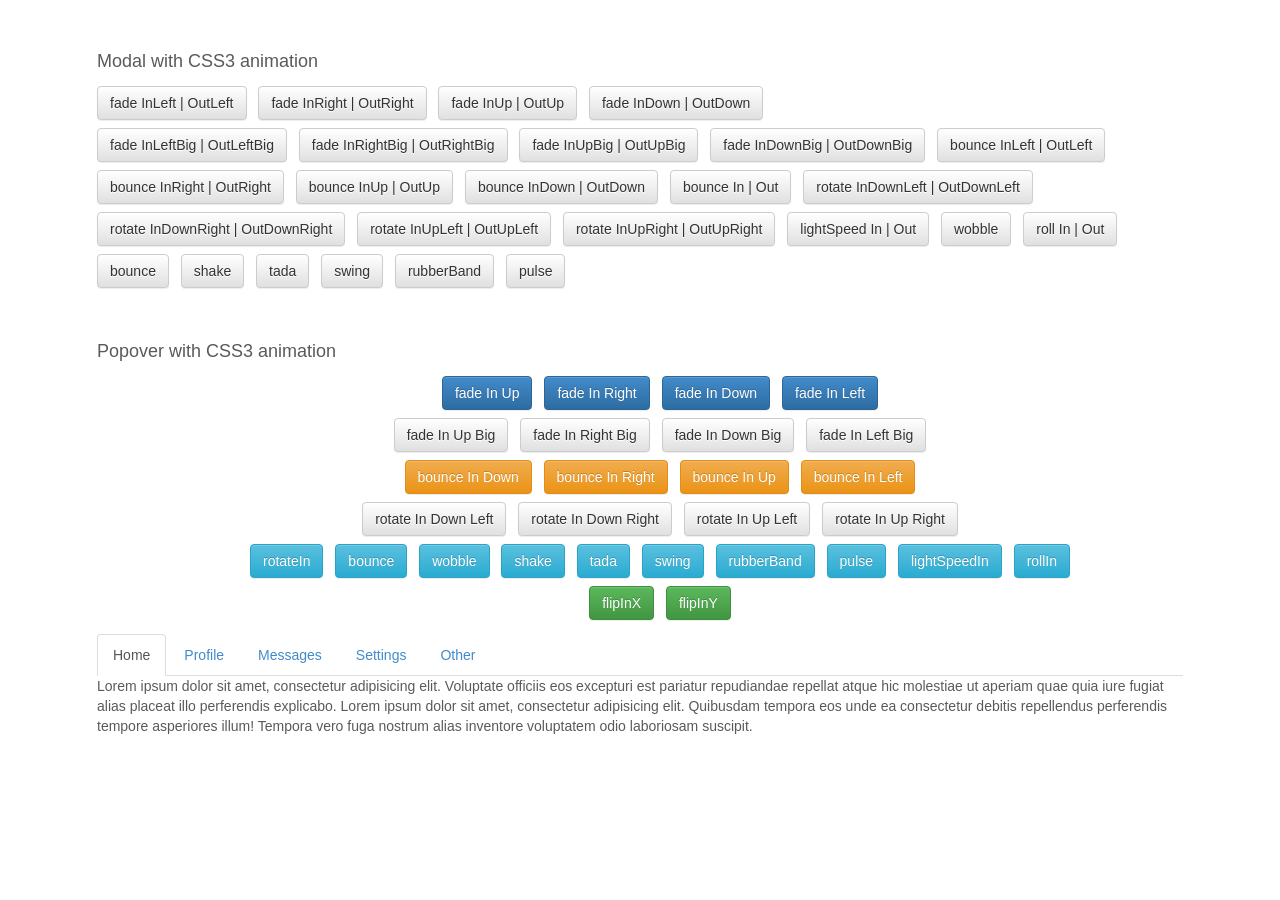
<file: Bootstrap animation/index.html>
<!DOCTYPE html>
<html lang="en">
<head>
    <meta charset="UTF-8">
    <title>Title</title>
    <link rel="stylesheet" href="css/bootstrap-3.1.1.css">
    <link rel="stylesheet" href="css/bootstrap-theme-3.1.1.css">
    <link rel="stylesheet" href="css/animate.css">
    <link rel="stylesheet" href="css/style.css">
</head>

<body>

<div class="container">

    <!-- The modal examples -->
    <div class="modExample">
        <h4>Modal with CSS3 animation</h4>
        <a href="#myModal1" role="button" data-target="#myModal1" class="btn btn-default" data-toggle="modal">fade InLeft | OutLeft</a>
        <div id="myModal1" class="modal" data-easein="fadeInLeft" data-easeout="fadeOutLeft" tabindex="-1" role="dialog" aria-labelledby="myModalLabel" aria-hidden="false">
            <div class="modal-dialog">
                <div class="modal-content">
                    <div class="modal-header">
                        <button type="button" class="close" data-dismiss="modal" aria-hidden="true">×</button>
                        <h4 class="modal-title" id="myModalLabel">Modal header 1</h4>
                    </div>
                    <div class="modal-body">
                        <p>One fine body…</p>
                    </div>
                    <div class="modal-footer">
                        <button class="btn btn-default" data-dismiss="modal" aria-hidden="true">Close</button>
                        <button class="btn btn-primary">Save changes</button>
                    </div>
                </div>
            </div>
        </div>

        <a href="#myModal2" role="button" class="btn btn-default" data-toggle="modal">fade InRight | OutRight</a>
        <div id="myModal2" class="modal" data-easein="fadeInRight" data-easeout="fadeOutRight" tabindex="-1" role="dialog" aria-labelledby="myModalLabel" aria-hidden="true">
            <div class="modal-dialog">
                <div class="modal-content">
                    <div class="modal-header">
                        <button type="button" class="close" data-dismiss="modal" aria-hidden="true">×</button>
                        <h4 class="modal-title">Modal header 2</h4>
                    </div>
                    <div class="modal-body">
                        <p>One fine body…</p>
                    </div>
                    <div class="modal-footer">
                        <button class="btn btn-default" data-dismiss="modal" aria-hidden="true">Close</button>
                        <button class="btn btn-primary">Save changes</button>
                    </div>
                </div>
            </div>
        </div>

        <a href="#myModal3" role="button" class="btn btn-default" data-toggle="modal">fade InUp | OutUp</a>
        <div id="myModal3" class="modal" data-easein="fadeInUp" data-easeout="fadeOutUp" tabindex="-1" role="dialog" aria-labelledby="myModalLabel" aria-hidden="true">
            <div class="modal-dialog">
                <div class="modal-content">
                    <div class="modal-header">
                        <button type="button" class="close" data-dismiss="modal" aria-hidden="true">×</button>
                        <h4 class="modal-title">Modal header</h4>
                    </div>
                    <div class="modal-body">
                        <p>One fine body…</p>
                    </div>
                    <div class="modal-footer">
                        <button class="btn btn-default" data-dismiss="modal" aria-hidden="true">Close</button>
                    </div>
                </div>
            </div>
        </div>

        <a href="#myModal4" role="button" class="btn btn-default" data-toggle="modal">fade InDown | OutDown</a>
        <div id="myModal4" class="modal" data-easein="fadeInDown" data-easeout="fadeOutDown" tabindex="-1" role="dialog" aria-labelledby="myModalLabel" aria-hidden="true">
            <div class="modal-dialog">
                <div class="modal-content">
                    <div class="modal-header">
                        <button type="button" class="close" data-dismiss="modal" aria-hidden="true">×</button>
                        <h4 class="modal-title">Modal header</h4>
                    </div>
                    <div class="modal-body">
                        <p>One fine body…</p>
                    </div>
                    <div class="modal-footer">
                        <button class="btn btn-default" data-dismiss="modal" aria-hidden="true">Close</button>
                    </div>
                </div>
            </div>
        </div>

        <br>

        <a href="#myModal5" role="button" class="btn btn-default" data-toggle="modal">fade InLeftBig | OutLeftBig</a>
        <div id="myModal5" class="modal" data-easein="fadeInLeftBig" data-easeout="fadeOutLeftBig" tabindex="-1" role="dialog" aria-labelledby="myModalLabel" aria-hidden="true">
            <div class="modal-dialog">
                <div class="modal-content">
                    <div class="modal-header">
                        <button type="button" class="close" data-dismiss="modal" aria-hidden="true">×</button>
                        <h4 class="modal-title">Modal header 1</h4>
                    </div>
                    <div class="modal-body">
                        <p>One fine body…</p>
                    </div>
                    <div class="modal-footer">
                        <button class="btn btn-default" data-dismiss="modal" aria-hidden="true">Close</button>
                        <button class="btn btn-primary">Save changes</button>
                    </div>
                </div>
            </div>
        </div>

        <a href="#myModal6" role="button" class="btn btn-default" data-toggle="modal">fade InRightBig | OutRightBig</a>
        <div id="myModal6" class="modal" data-easein="fadeInRightBig" data-easeout="fadeOutRightBig" tabindex="-1" role="dialog" aria-labelledby="myModalLabel" aria-hidden="true">
            <div class="modal-dialog">
                <div class="modal-content">
                    <div class="modal-header">
                        <button type="button" class="close" data-dismiss="modal" aria-hidden="true">×</button>
                        <h4 class="modal-title">Modal header 2</h4>
                    </div>
                    <div class="modal-body">
                        <p>One fine body…</p>
                    </div>
                    <div class="modal-footer">
                        <button class="btn btn-default" data-dismiss="modal" aria-hidden="true">Close</button>
                        <button class="btn btn-primary">Save changes</button>
                    </div>
                </div>
            </div>
        </div>

        <a href="#myModal7" role="button" class="btn btn-default" data-toggle="modal">fade InUpBig | OutUpBig</a>
        <div id="myModal7" class="modal" data-easein="fadeInUpBig" data-easeout="fadeOutUpBig" tabindex="-1" role="dialog" aria-labelledby="myModalLabel" aria-hidden="true">
            <div class="modal-dialog">
                <div class="modal-content">
                    <div class="modal-header">
                        <button type="button" class="close" data-dismiss="modal" aria-hidden="true">×</button>
                        <h4 class="modal-title">Modal header</h4>
                    </div>
                    <div class="modal-body">
                        <p>One fine body…</p>
                    </div>
                    <div class="modal-footer">
                        <button class="btn btn-default" data-dismiss="modal" aria-hidden="true">Close</button>
                    </div>
                </div>
            </div>
        </div>

        <a href="#myModal8" role="button" class="btn btn-default" data-toggle="modal">fade InDownBig | OutDownBig</a>
        <div id="myModal8" class="modal" data-easein="fadeInDownBig" data-easeout="fadeOutDownBig" tabindex="-1" role="dialog" aria-labelledby="myModalLabel" aria-hidden="true">
            <div class="modal-dialog">
                <div class="modal-content">
                    <div class="modal-header">
                        <button type="button" class="close" data-dismiss="modal" aria-hidden="true">×</button>
                        <h4 class="modal-title">Modal header</h4>
                    </div>
                    <div class="modal-body">
                        <p>One fine body…</p>
                    </div>
                    <div class="modal-footer">
                        <button class="btn btn-default" data-dismiss="modal" aria-hidden="true">Close</button>
                    </div>
                </div>
            </div>
        </div>

        <a href="#myModal9" role="button" class="btn btn-default" data-toggle="modal">bounce InLeft | OutLeft</a>
        <div id="myModal9" class="modal" data-easein="bounceInLeft" data-easeout="fadeOutLeftBig" tabindex="-1" role="dialog" aria-labelledby="myModalLabel" aria-hidden="true">
            <div class="modal-dialog">
                <div class="modal-content">
                    <div class="modal-header">
                        <button type="button" class="close" data-dismiss="modal" aria-hidden="true">×</button>
                        <h4 class="modal-title">Modal header 1</h4>
                    </div>
                    <div class="modal-body">
                        <p>One fine body…</p>
                    </div>
                    <div class="modal-footer">
                        <button class="btn btn-default" data-dismiss="modal" aria-hidden="true">Close</button>
                        <button class="btn btn-primary">Save changes</button>
                    </div>
                </div>
            </div>
        </div>

        <a href="#myModal10" role="button" class="btn btn-default" data-toggle="modal">bounce InRight | OutRight</a>
        <div id="myModal10" class="modal" data-easein="bounceInRight" data-easeout="bounceOutRight" tabindex="-1" role="dialog" aria-labelledby="myModalLabel" aria-hidden="true">
            <div class="modal-dialog">
                <div class="modal-content">
                    <div class="modal-header">
                        <button type="button" class="close" data-dismiss="modal" aria-hidden="true">×</button>
                        <h4 class="modal-title">Modal header 2</h4>
                    </div>
                    <div class="modal-body">
                        <p>One fine body…</p>
                    </div>
                    <div class="modal-footer">
                        <button class="btn btn-default" data-dismiss="modal" aria-hidden="true">Close</button>
                        <button class="btn btn-primary">Save changes</button>
                    </div>
                </div>
            </div>
        </div>

        <a href="#myModal11" role="button" class="btn btn-default" data-toggle="modal">bounce InUp | OutUp</a>
        <div id="myModal11" class="modal" data-easein="bounceInUp" data-easeout="bounceOutUp" tabindex="-1" role="dialog" aria-labelledby="myModalLabel" aria-hidden="true">
            <div class="modal-dialog">
                <div class="modal-content">
                    <div class="modal-header">
                        <button type="button" class="close" data-dismiss="modal" aria-hidden="true">×</button>
                        <h4 class="modal-title">Modal header</h4>
                    </div>
                    <div class="modal-body">
                        <p>One fine body…</p>
                    </div>
                    <div class="modal-footer">
                        <button class="btn btn-default" data-dismiss="modal" aria-hidden="true">Close</button>
                    </div>
                </div>
            </div>
        </div>

        <a href="#myModal12" role="button" class="btn btn-default" data-toggle="modal">bounce InDown | OutDown</a>
        <div id="myModal12" class="modal" data-easein="bounceInDown" data-easeout="bounceOutDown" tabindex="-1" role="dialog" aria-labelledby="myModalLabel" aria-hidden="true">
            <div class="modal-dialog">
                <div class="modal-content">
                    <div class="modal-header">
                        <button type="button" class="close" data-dismiss="modal" aria-hidden="true">×</button>
                        <h4 class="modal-title">Modal header</h4>
                    </div>
                    <div class="modal-body">
                        <p>One fine body…</p>
                    </div>
                    <div class="modal-footer">
                        <button class="btn btn-default" data-dismiss="modal" aria-hidden="true">Close</button>
                    </div>
                </div>
            </div>
        </div>

        <a href="#myModal13" role="button" class="btn btn-default" data-toggle="modal">bounce In | Out</a>
        <div id="myModal13" class="modal" data-easein="bounceIn" data-easeout="bounceOut" tabindex="-1" role="dialog" aria-labelledby="myModalLabel" aria-hidden="true">
            <div class="modal-dialog">
                <div class="modal-content">
                    <div class="modal-header">
                        <button type="button" class="close" data-dismiss="modal" aria-hidden="true">×</button>
                        <h4 class="modal-title">Modal header</h4>
                    </div>
                    <div class="modal-body">
                        <p>One fine body…</p>
                    </div>
                    <div class="modal-footer">
                        <button class="btn btn-default" data-dismiss="modal" aria-hidden="true">Close</button>
                    </div>
                </div>
            </div>
        </div>

        <a href="#myModal15" role="button" class="btn btn-default" data-toggle="modal">rotate InDownLeft | OutDownLeft</a>
        <div id="myModal15" class="modal" data-easein="rotateInDownLeft" data-easeout="rotateOutDownLeft" tabindex="-1" role="dialog" aria-labelledby="myModalLabel" aria-hidden="true">
            <div class="modal-dialog">
                <div class="modal-content">
                    <div class="modal-header">
                        <button type="button" class="close" data-dismiss="modal" aria-hidden="true">×</button>
                        <h4 class="modal-title">Modal header 1</h4>
                    </div>
                    <div class="modal-body">
                        <p>One fine body…</p>
                    </div>
                    <div class="modal-footer">
                        <button class="btn btn-default" data-dismiss="modal" aria-hidden="true">Close</button>
                        <button class="btn btn-primary">Save changes</button>
                    </div>
                </div>
            </div>
        </div>

        <a href="#myModal16" role="button" class="btn btn-default" data-toggle="modal">rotate InDownRight | OutDownRight</a>
        <div id="myModal16" class="modal" data-easein="rotateInDownRight" data-easeout="rotateOutDownRight" tabindex="-1" role="dialog" aria-labelledby="myModalLabel" aria-hidden="true">
            <div class="modal-dialog">
                <div class="modal-content">
                    <div class="modal-header">
                        <button type="button" class="close" data-dismiss="modal" aria-hidden="true">×</button>
                        <h4 class="modal-title">Modal header 2</h4>
                    </div>
                    <div class="modal-body">
                        <p>One fine body…</p>
                    </div>
                    <div class="modal-footer">
                        <button class="btn btn-default" data-dismiss="modal" aria-hidden="true">Close</button>
                        <button class="btn btn-primary">Save changes</button>
                    </div>
                </div>
            </div>
        </div>

        <a href="#myModal17" role="button" class="btn btn-default" data-toggle="modal">rotate InUpLeft | OutUpLeft</a>
        <div id="myModal17" class="modal" data-easein="rotateInUpLeft" data-easeout="rotateOutUpLeft" tabindex="-1" role="dialog" aria-labelledby="myModalLabel" aria-hidden="true">
            <div class="modal-dialog">
                <div class="modal-content">
                    <div class="modal-header">
                        <button type="button" class="close" data-dismiss="modal" aria-hidden="true">×</button>
                        <h4 class="modal-title">Modal header</h4>
                    </div>
                    <div class="modal-body">
                        <p>One fine body…</p>
                    </div>
                    <div class="modal-footer">
                        <button class="btn btn-default" data-dismiss="modal" aria-hidden="true">Close</button>
                    </div>
                </div>
            </div>
        </div>

        <a href="#myModal18" role="button" class="btn btn-default" data-toggle="modal">rotate InUpRight | OutUpRight</a>
        <div id="myModal18" class="modal" data-easein="rotateInUpRight" data-easeout="rotateOutUpRight" tabindex="-1" role="dialog" aria-labelledby="myModalLabel" aria-hidden="true">
            <div class="modal-dialog">
                <div class="modal-content">
                    <div class="modal-header">
                        <button type="button" class="close" data-dismiss="modal" aria-hidden="true">×</button>
                        <h4 class="modal-title">Modal header</h4>
                    </div>
                    <div class="modal-body">
                        <p>One fine body…</p>
                    </div>
                    <div class="modal-footer">
                        <button class="btn btn-default" data-dismiss="modal" aria-hidden="true">Close</button>
                    </div>
                </div>
            </div>
        </div>

        <a href="#myModal14" role="button" class="btn btn-default" data-toggle="modal">lightSpeed In | Out</a>
        <div id="myModal14" class="modal" data-easein="lightSpeedIn" data-easeout="lightSpeedOut" tabindex="-1" role="dialog" aria-labelledby="myModalLabel" aria-hidden="true">
            <div class="modal-dialog">
                <div class="modal-content">
                    <div class="modal-header">
                        <button type="button" class="close" data-dismiss="modal" aria-hidden="true">×</button>
                        <h4 class="modal-title">Modal header</h4>
                    </div>
                    <div class="modal-body">
                        <p>One fine body…</p>
                    </div>
                    <div class="modal-footer">
                        <button class="btn btn-default" data-dismiss="modal" aria-hidden="true">Close</button>
                    </div>
                </div>
            </div>
        </div>

        <a href="#myModal19" role="button" class="btn btn-default" data-toggle="modal">wobble</a>
        <div id="myModal19" class="modal" data-easein="wobble" data-easeout="lightSpeedOut" tabindex="-1" role="dialog" aria-labelledby="myModalLabel" aria-hidden="true">
            <div class="modal-dialog">
                <div class="modal-content">
                    <div class="modal-header">
                        <button type="button" class="close" data-dismiss="modal" aria-hidden="true">×</button>
                        <h4 class="modal-title">Modal header</h4>
                    </div>
                    <div class="modal-body">
                        <p>One fine body…</p>
                    </div>
                    <div class="modal-footer">
                        <button class="btn btn-default" data-dismiss="modal" aria-hidden="true">Close</button>
                    </div>
                </div>
            </div>
        </div>

        <a href="#myModal20" role="button" class="btn btn-default" data-toggle="modal">roll In | Out</a>
        <div id="myModal20" class="modal" data-easein="rollIn" data-easeout="rollOut" tabindex="-1" role="dialog" aria-labelledby="myModalLabel" aria-hidden="true">
            <div class="modal-dialog">
                <div class="modal-content">
                    <div class="modal-header">
                        <button type="button" class="close" data-dismiss="modal" aria-hidden="true">×</button>
                        <h4 class="modal-title">Modal header</h4>
                    </div>
                    <div class="modal-body">
                        <p>One fine body…</p>
                    </div>
                    <div class="modal-footer">
                        <button class="btn btn-default" data-dismiss="modal" aria-hidden="true">Close</button>
                    </div>
                </div>
            </div>
        </div>

        <a href="#myModal21" role="button" class="btn btn-default" data-toggle="modal">bounce</a>
        <div id="myModal21" class="modal" data-easein="bounce" data-easeout="rollOut" tabindex="-1" role="dialog" aria-labelledby="myModalLabel" aria-hidden="true">
            <div class="modal-dialog">
                <div class="modal-content">
                    <div class="modal-header">
                        <button type="button" class="close" data-dismiss="modal" aria-hidden="true">×</button>
                        <h4 class="modal-title">Modal header</h4>
                    </div>
                    <div class="modal-body">
                        <p>One fine body…</p>
                    </div>
                    <div class="modal-footer">
                        <button class="btn btn-default" data-dismiss="modal" aria-hidden="true">Close</button>
                    </div>
                </div>
            </div>
        </div>

        <a href="#myModal22" role="button" class="btn btn-default" data-toggle="modal">shake</a>
        <div id="myModal22" class="modal" data-easein="shake" data-easeout="rollOut" tabindex="-1" role="dialog" aria-labelledby="myModalLabel" aria-hidden="true">
            <div class="modal-dialog">
                <div class="modal-content">
                    <div class="modal-header">
                        <button type="button" class="close" data-dismiss="modal" aria-hidden="true">×</button>
                        <h4 class="modal-title">Modal header</h4>
                    </div>
                    <div class="modal-body">
                        <p>One fine body…</p>
                    </div>
                    <div class="modal-footer">
                        <button class="btn btn-default" data-dismiss="modal" aria-hidden="true">Close</button>
                    </div>
                </div>
            </div>
        </div>

        <a href="#myModal23" role="button" class="btn btn-default" data-toggle="modal">tada</a>
        <div id="myModal23" class="modal" data-easein="tada" data-easeout="rollOut" tabindex="-1" role="dialog" aria-labelledby="myModalLabel" aria-hidden="true">
            <div class="modal-dialog">
                <div class="modal-content">
                    <div class="modal-header">
                        <button type="button" class="close" data-dismiss="modal" aria-hidden="true">×</button>
                        <h4 class="modal-title">Modal header</h4>
                    </div>
                    <div class="modal-body">
                        <p>One fine body…</p>
                    </div>
                    <div class="modal-footer">
                        <button class="btn btn-default" data-dismiss="modal" aria-hidden="true">Close</button>
                    </div>
                </div>
            </div>
        </div>

        <a href="#myModal24" role="button" class="btn btn-default" data-toggle="modal">swing</a>
        <div id="myModal24" class="modal" data-easein="swing" data-easeout="rollOut" tabindex="-1" role="dialog" aria-labelledby="myModalLabel" aria-hidden="true">
            <div class="modal-dialog">
                <div class="modal-content">
                    <div class="modal-header">
                        <button type="button" class="close" data-dismiss="modal" aria-hidden="true">×</button>
                        <h4 class="modal-title">Modal header</h4>
                    </div>
                    <div class="modal-body">
                        <p>One fine body…</p>
                    </div>
                    <div class="modal-footer">
                        <button class="btn btn-default" data-dismiss="modal" aria-hidden="true">Close</button>
                    </div>
                </div>
            </div>
        </div>

        <a href="#myModal25" role="button" class="btn btn-default" data-toggle="modal">rubberBand</a>
        <div id="myModal25" class="modal" data-easein="rubberBand" data-easeout="rollOut" tabindex="-1" role="dialog" aria-labelledby="myModalLabel" aria-hidden="true">
            <div class="modal-dialog">
                <div class="modal-content">
                    <div class="modal-header">
                        <button type="button" class="close" data-dismiss="modal" aria-hidden="true">×</button>
                        <h4 class="modal-title">Modal header</h4>
                    </div>
                    <div class="modal-body">
                        <p>One fine body…</p>
                    </div>
                    <div class="modal-footer">
                        <button class="btn btn-default" data-dismiss="modal" aria-hidden="true">Close</button>
                    </div>
                </div>
            </div>
        </div>

        <a href="#myModal26" role="button" class="btn btn-default" data-toggle="modal">pulse</a>
        <div id="myModal26" class="modal" data-easein="pulse" data-easeout="rollOut" tabindex="-1" role="dialog" aria-labelledby="myModalLabel" aria-hidden="true">
            <div class="modal-dialog">
                <div class="modal-content">
                    <div class="modal-header">
                        <button type="button" class="close" data-dismiss="modal" aria-hidden="true">×</button>
                        <h4 class="modal-title">Modal header</h4>
                    </div>
                    <div class="modal-body">
                        <p>One fine body…</p>
                    </div>
                    <div class="modal-footer">
                        <button class="btn btn-default" data-dismiss="modal" aria-hidden="true">Close</button>
                    </div>
                </div>
            </div>
        </div>

    </div>  <!-- end of modExample -->

    <br>
    <br>


    <!-- The popover examples -->
    <h4>Popover with CSS3 animation</h4>
    <div>
        <ul class="popover-example">
            <li>
                <a data-original-title="Popover on top" data-animation="false" data-easein="fadeInUp" href="#" class="btn btn-primary" rel="popover" data-placement="top" data-content="Vivamus sagittis lacus vel augue laoreet rutrum faucibus.">fade In Up</a>
            </li>
            <li><a data-original-title="Popover on right" data-animation="false" data-easein="fadeInRight" href="#" class="btn btn-primary" rel="popover" data-placement="right" data-content="Vivamus sagittis lacus vel augue laoreet rutrum faucibus.">fade In Right</a></li>
            <li><a data-original-title="Popover on bottom" data-animation="false" data-easein="fadeInDown" href="#" class="btn btn-primary" rel="popover" data-placement="bottom" data-content="Vivamus sagittis lacus vel augue laoreet rutrum faucibus.">fade In Down</a></li>
            <li><a data-original-title="Popover on left" data-animation="false" href="#" data-easein="fadeInLeft" class="btn btn-primary" rel="popover" data-placement="left" data-content="Vivamus sagittis lacus vel augue laoreet rutrum faucibus.">fade In Left</a></li>
            <br>
            <li><a data-original-title="Popover on bottom" data-animation="false" data-easein="fadeInUpBig" href="#" class="btn btn-default" rel="popover" data-placement="bottom" data-content="Vivamus sagittis lacus vel augue laoreet rutrum faucibus.">fade In Up Big</a></li>
            <li><a data-original-title="Popover on right" data-animation="false" data-easein="fadeInRightBig" href="#" class="btn btn-default" rel="popover" data-placement="right" data-content="Vivamus sagittis lacus vel augue laoreet rutrum faucibus.">fade In Right Big</a></li>
            <li><a data-original-title="Popover on top" data-animation="false" data-easein="fadeInDownBig" href="#" class="btn btn-default" rel="popover" data-placement="top" data-content="Vivamus sagittis lacus vel augue laoreet rutrum faucibus.">fade In Down Big</a></li>
            <li><a data-original-title="Popover on left" data-animation="false" href="#" data-easein="fadeInLeftBig" class="btn btn-default" rel="popover" data-placement="left" data-content="Vivamus sagittis lacus vel augue laoreet rutrum faucibus.">fade In Left Big</a></li>
            <br>
            <li>
                <a data-original-title="Popover on top" data-animation="false" data-easein="bounceInDown" href="#" class="btn btn-warning" rel="popover" data-placement="top" data-content="Vivamus sagittis lacus vel augue laoreet rutrum faucibus.">bounce In Down</a>
            </li>
            <li><a data-original-title="Popover on right" data-animation="false" data-easein="bounceInRight" href="#" class="btn btn-warning" rel="popover" data-placement="right" data-content="Vivamus sagittis lacus vel augue laoreet rutrum faucibus.">bounce In Right</a></li>
            <li><a data-original-title="Popover on bottom" data-animation="false" data-easein="bounceInUp" href="#" class="btn btn-warning" rel="popover" data-placement="bottom" data-content="Vivamus sagittis lacus vel augue laoreet rutrum faucibus.">bounce In Up</a></li>
            <li><a data-original-title="Popover on left" data-animation="false" href="#" data-easein="bounceInLeft" class="btn btn-warning" rel="popover" data-placement="left" data-content="Vivamus sagittis lacus vel augue laoreet
            rutrum faucibus.">bounce In Left</a></li>
            <br>
            <li><a data-original-title="Popover on bottom" data-animation="false" data-easein="rotateInDownLeft" href="#" class="btn btn-default" rel="popover" data-placement="bottom" data-content="Vivamus sagittis lacus vel augue laoreet rutrum faucibus.">rotate In Down Left</a></li>
            <li><a data-original-title="Popover on right" data-animation="false" data-easein="rotateInDownRight" href="#" class="btn btn-default" rel="popover" data-placement="right" data-content="Vivamus sagittis lacus vel augue laoreet rutrum faucibus.">rotate In Down Right</a></li>
            <li><a data-original-title="Popover on top" data-animation="false" data-easein="rotateInUpLeft" href="#" class="btn btn-default" rel="popover" data-placement="top" data-content="Vivamus sagittis lacus vel augue laoreet rutrum faucibus.">rotate In Up Left</a></li>
            <li><a data-original-title="Popover on left" data-animation="false" href="#" data-easein="rotateInUpRight" class="btn btn-default" rel="popover" data-placement="left" data-content="Vivamus sagittis lacus vel augue laoreet
            rutrum faucibus.">rotate In Up Right</a></li>
            <br>
            <li><a data-original-title="Popover on right" data-animation="false" data-easein="rotateIn" href="#" class="btn btn-info" rel="popover" data-placement="right" data-content="Vivamus sagittis lacus vel augue laoreet rutrum faucibus.">rotateIn</a></li>
            <li><a data-original-title="Popover on left" data-animation="false" data-easein="bounce" href="#" class="btn btn-info" rel="popover" data-placement="left" data-content="Vivamus sagittis lacus vel augue laoreet rutrum faucibus.">bounce</a></li>
            <li><a data-original-title="Popover on left" data-animation="false" data-easein="wobble" href="#" class="btn btn-info" rel="popover" data-placement="left" data-content="Vivamus sagittis lacus vel augue laoreet rutrum faucibus.">wobble</a></li>
            <li><a data-original-title="Popover on top" data-animation="false" data-easein="shake" href="#" class="btn btn-info" rel="popover" data-placement="top" data-content="Vivamus sagittis lacus vel augue laoreet rutrum faucibus.">shake</a></li>
            <li><a data-original-title="Popover on left" data-animation="false" data-easein="tada" href="#" class="btn btn-info" rel="popover" data-placement="left" data-content="Vivamus sagittis lacus vel augue laoreet rutrum faucibus.">tada</a></li>
            <li><a data-original-title="Popover on top" data-animation="false" data-easein="swing" href="#" class="btn btn-info" rel="popover" data-placement="top" data-content="Vivamus sagittis lacus vel augue laoreet rutrum faucibus.">swing</a></li>
            <li><a data-original-title="Popover on left" data-animation="false" data-easein="rubberBand" href="#" class="btn btn-info" rel="popover" data-placement="left" data-content="Vivamus sagittis lacus vel augue laoreet rutrum faucibus.">rubberBand</a></li>
            <li><a data-original-title="Popover on left" data-animation="false" data-easein="pulse" href="#" class="btn btn-info" rel="popover" data-placement="left" data-content="Vivamus sagittis lacus vel augue laoreet rutrum faucibus.">pulse</a></li>
            <li><a data-original-title="Popover on left" data-animation="false" data-easein="lightSpeedIn" href="#" class="btn btn-info" rel="popover" data-placement="left" data-content="Vivamus sagittis lacus vel augue laoreet rutrum faucibus.">lightSpeedIn</a></li>
            <li><a data-original-title="Popover on left" data-animation="false" data-easein="rollIn" href="#" class="btn btn-info" rel="popover" data-placement="left" data-content="Vivamus sagittis lacus vel augue laoreet rutrum faucibus.">rollIn</a></li>
            <br>
            <li><a data-original-title="Popover on left" data-animation="false" data-easein="flipInX" href="#" class="btn btn-success" rel="popover" data-placement="left" data-content="Vivamus sagittis lacus vel augue laoreet rutrum faucibus.">flipInX</a></li>
            <li><a data-original-title="Popover on left" data-animation="false" data-easein="flipInY" href="#" class="btn btn-success" rel="popover" data-placement="left" data-content="Vivamus sagittis lacus vel augue laoreet rutrum faucibus.">flipInY</a></li>
        </ul>
    </div>



    <!-- The tab example  -->
    <div class="tabbable">
        <ul class="nav nav-tabs" id="myTab1">
            <li class="active"><a href="#home">Home</a></li>
            <li><a href="#profile" data-easein="fadeInRight">Profile</a></li>
            <li><a href="#messages" data-easein="fadeInDown">Messages</a></li>
            <li><a href="#settings" data-easein="fadeInUp">Settings</a></li>
            <li><a href="#other">Other</a></li>
        </ul>

        <div class="tab-content" id="tab-content1">
            <div class="tab-pane active" id="home">Lorem ipsum dolor sit amet, consectetur adipisicing elit. Voluptate officiis eos excepturi est pariatur repudiandae repellat atque hic molestiae ut aperiam quae quia iure fugiat alias placeat illo perferendis explicabo. Lorem ipsum dolor sit amet, consectetur adipisicing elit. Quibusdam tempora eos unde ea consectetur debitis repellendus perferendis tempore asperiores illum! Tempora vero fuga nostrum alias inventore voluptatem odio laboriosam suscipit.</div>
            <div class="tab-pane" id="profile">Dicta illum voluptates cum consectetur expedita nostrum totam laborum ipsam quia reiciendis. Lorem ipsum dolor sit amet, consectetur adipisicing elit. Corrupti sint quisquam nemo iusto explicabo fugiat minus a necessitatibus</div>
            <div class="tab-pane" id="messages">The third tab here. Lorem ipsum dolor sit amet, consectetur adipisicing elit. Corrupti sint quisquam nemo iusto explicabo fugiat minus a necessitatibus.</div>
            <div class="tab-pane" id="settings">Lorem ipsum dolor sit amet, consectetur adipisicing elit. Corrupti sint quisquam nemo iusto explicabo fugiat minus a necessitatibus</div>
            <div class="tab-pane" id="other">The last tab here. Lorem ipsum dolor sit amet, consectetur adipisicing elit. Corrupti sint quisquam nemo iusto explicabo fugiat minus a necessitatibus. Lorem ipsum dolor sit amet, consectetur adipisicing elit. Impedit ab a fugiat cumque tempora illum perferendis velit reiciendis tempore natus excepturi molestiae! Nihil ab deleniti velit vero cum temporibus ea.</div>
        </div>
    </div>

</div><!-- end of container -->

<!-- Placed at the end of the document so the pages load faster -->
<script src="js/jquery-1.11.0.min.js"></script>
<script src="js/bootstrap.min.js"></script>
<script src="js/script.js"></script>



</body>
</html>
</file>
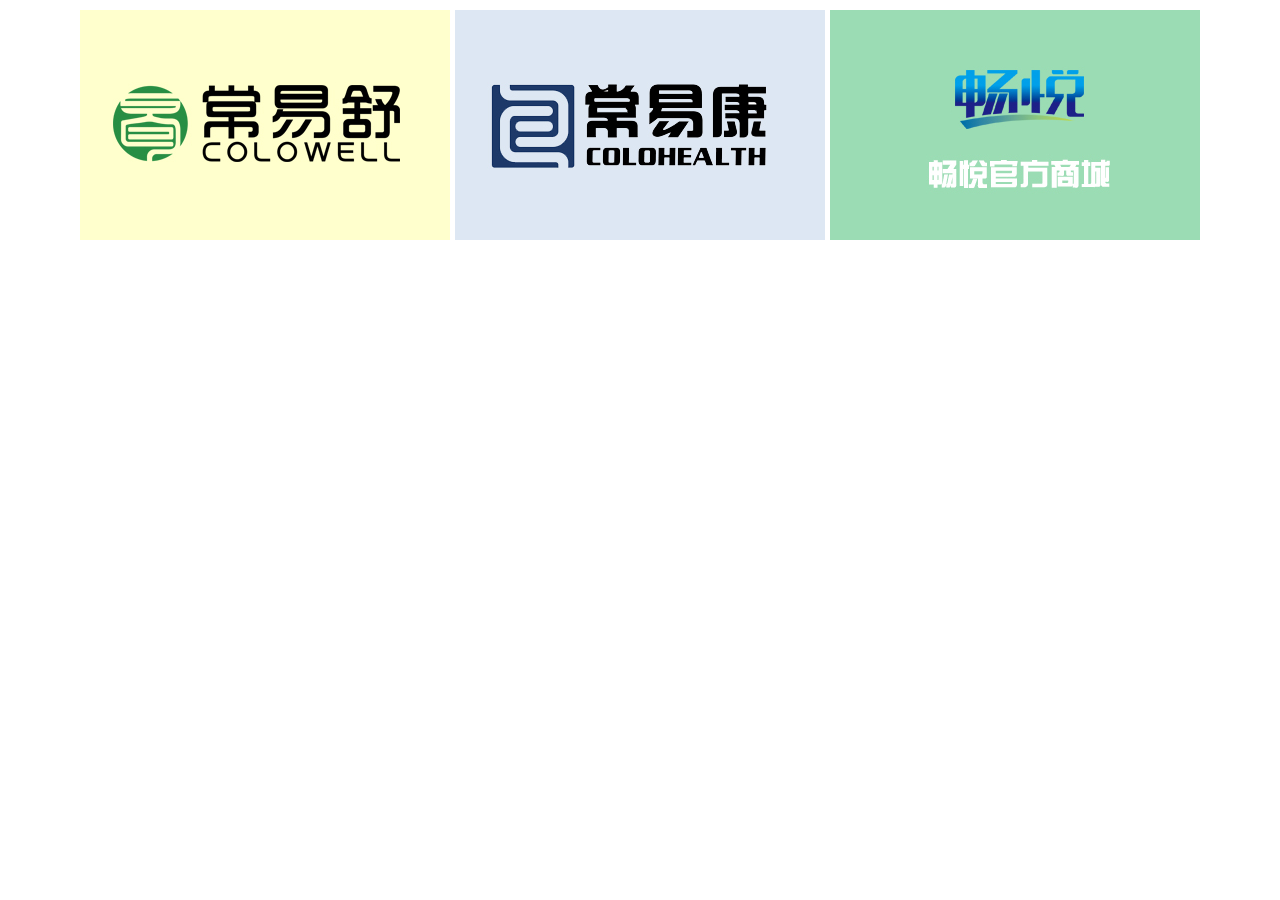
<file: CSS Pic Shader/index.html>
<!DOCTYPE html PUBLIC "-//W3C//DTD XHTML 1.0 Transitional//EN" "http://www.w3.org/TR/xhtml1/DTD/xhtml1-transitional.dtd">
<html xmlns="http://www.w3.org/1999/xhtml">
<head>
<meta http-equiv="Content-Type" content="text/html; charset=utf-8" />
<title>锐翌健康|REALHEALTH</title>
<link rel="stylesheet" href="style.css" type="text/css" media="screen" />

</head>

<body>
<!--wrap-->
<div class="wrap">
	<!--menu-->
	<div class="product_menu clearfix">
		<div class="cys">
			<div class="cys_hover">
				<h3>关注锐翌医学微信公众号</h3>
				<p><img src="images/realmed_wx.jpg" width="121" height="121" alt="图片"></p>
			</div>
		</div>
		<div class="cyk">
			<div class="cyk_hover">
				<h3>关注锐翌医学微信公众号</h3>
				<p><img src="images/realmed_wx.jpg" width="121" height="121" alt="图片"></p>
			</div>
		</div>
		<div class="cy">
			<a href="https://shop144836687.taobao.com/" target="_blank">
				<div class="cy_hover"></div>
			</a>
		</div>
	</div>

	<!--menu end-->
</div>
<!--wrap end-->


</body>
</html>
</file>
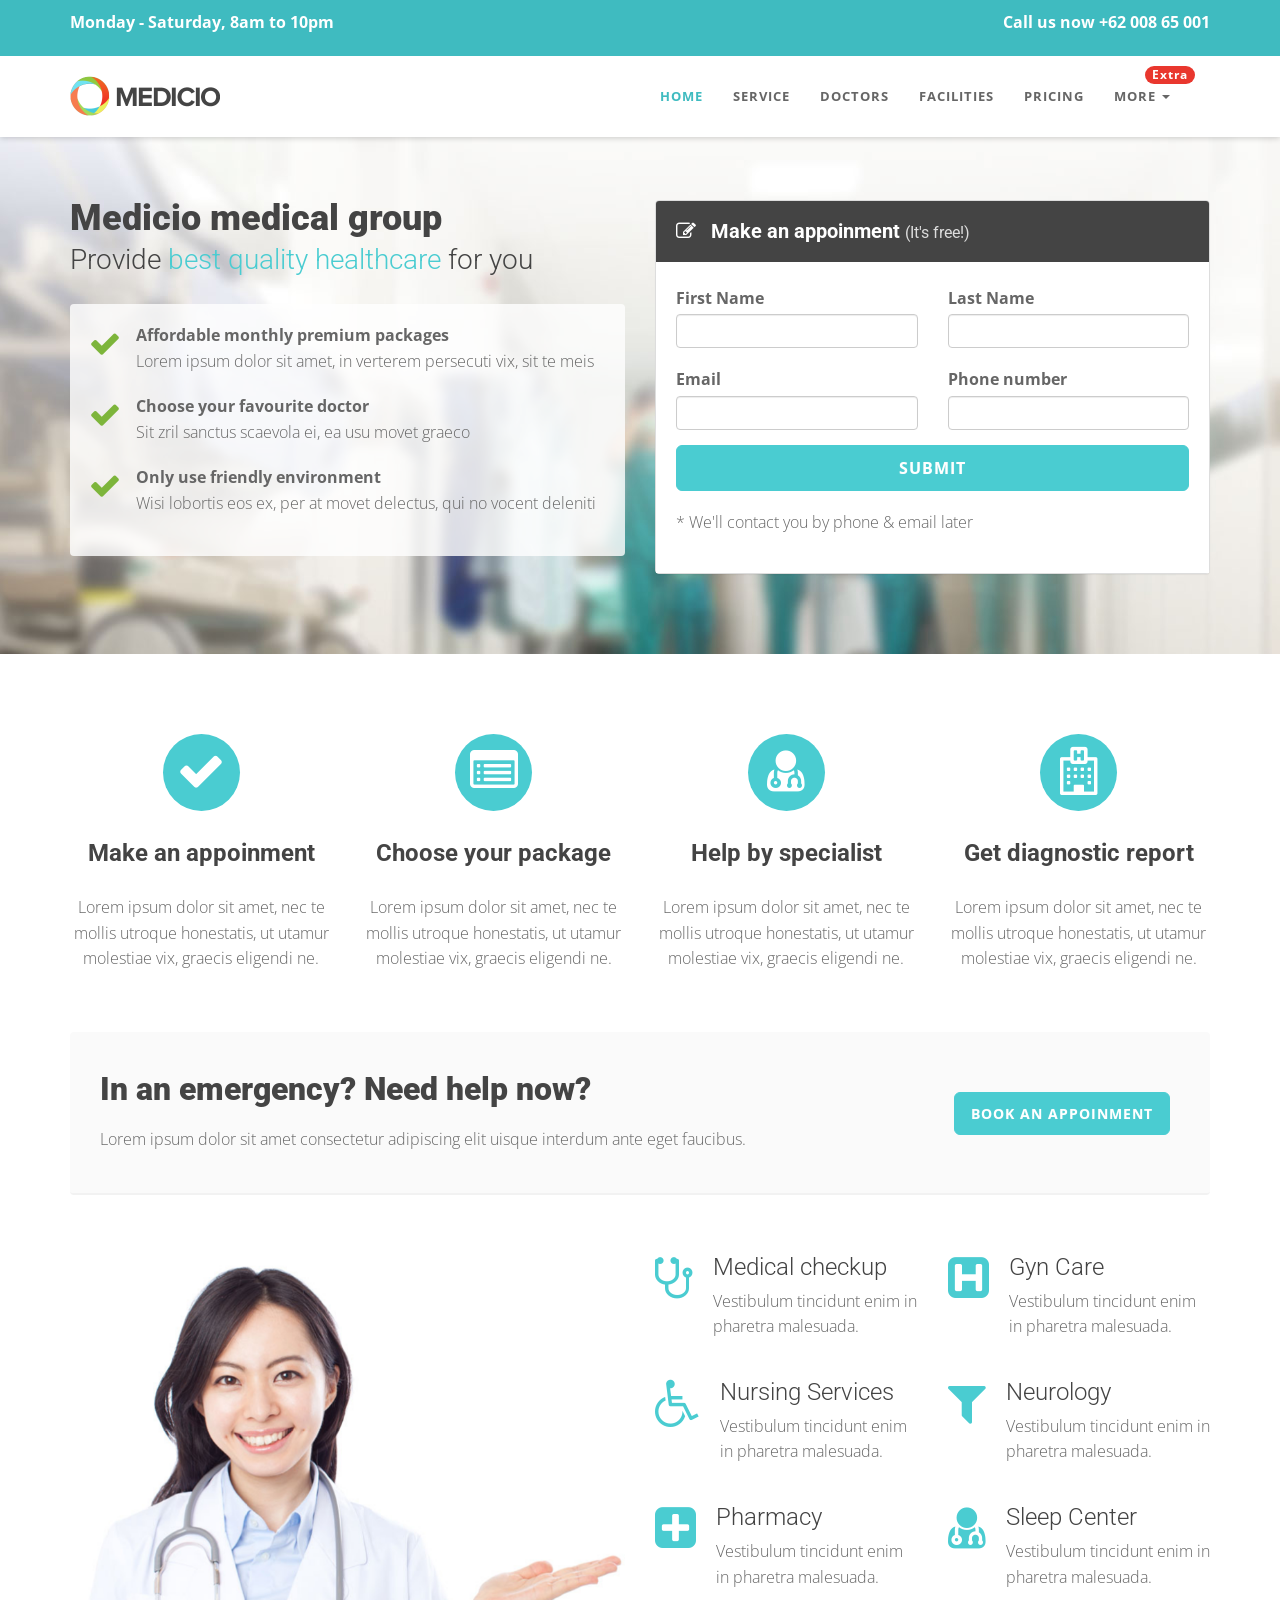
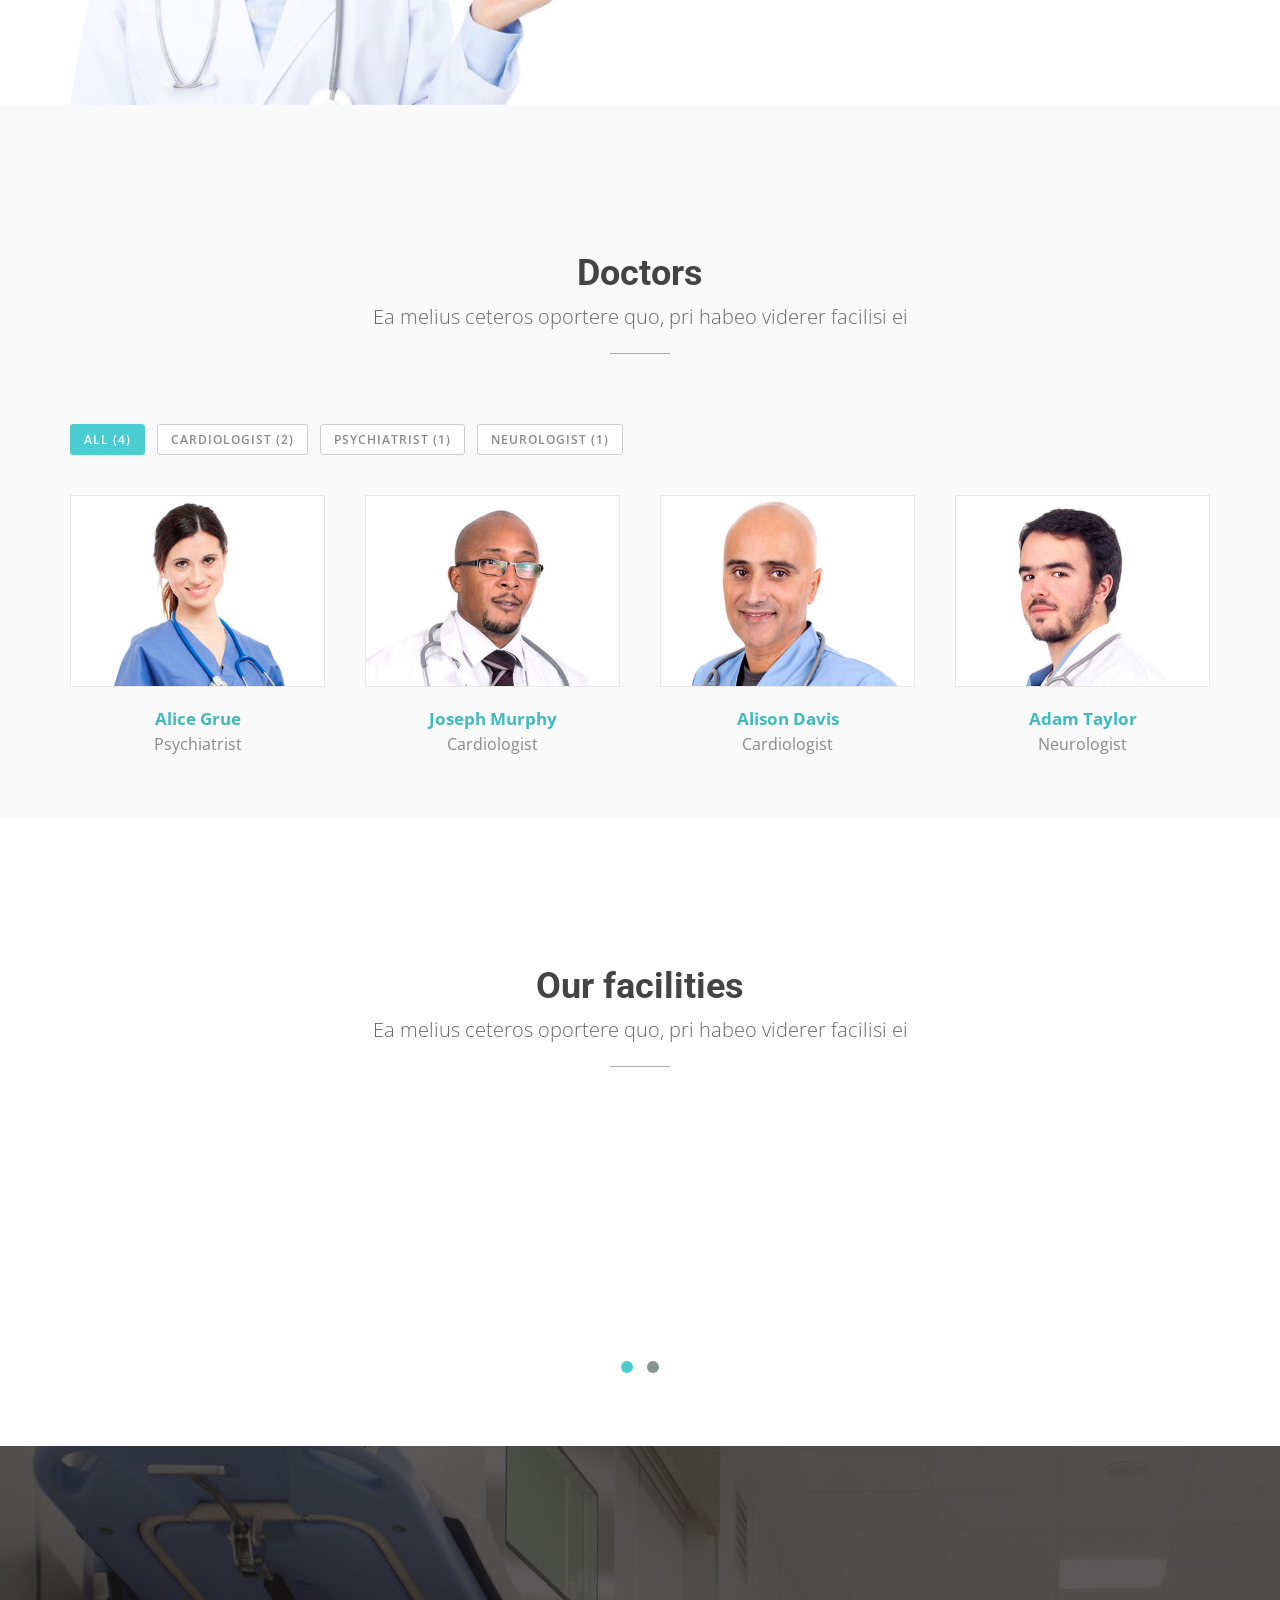
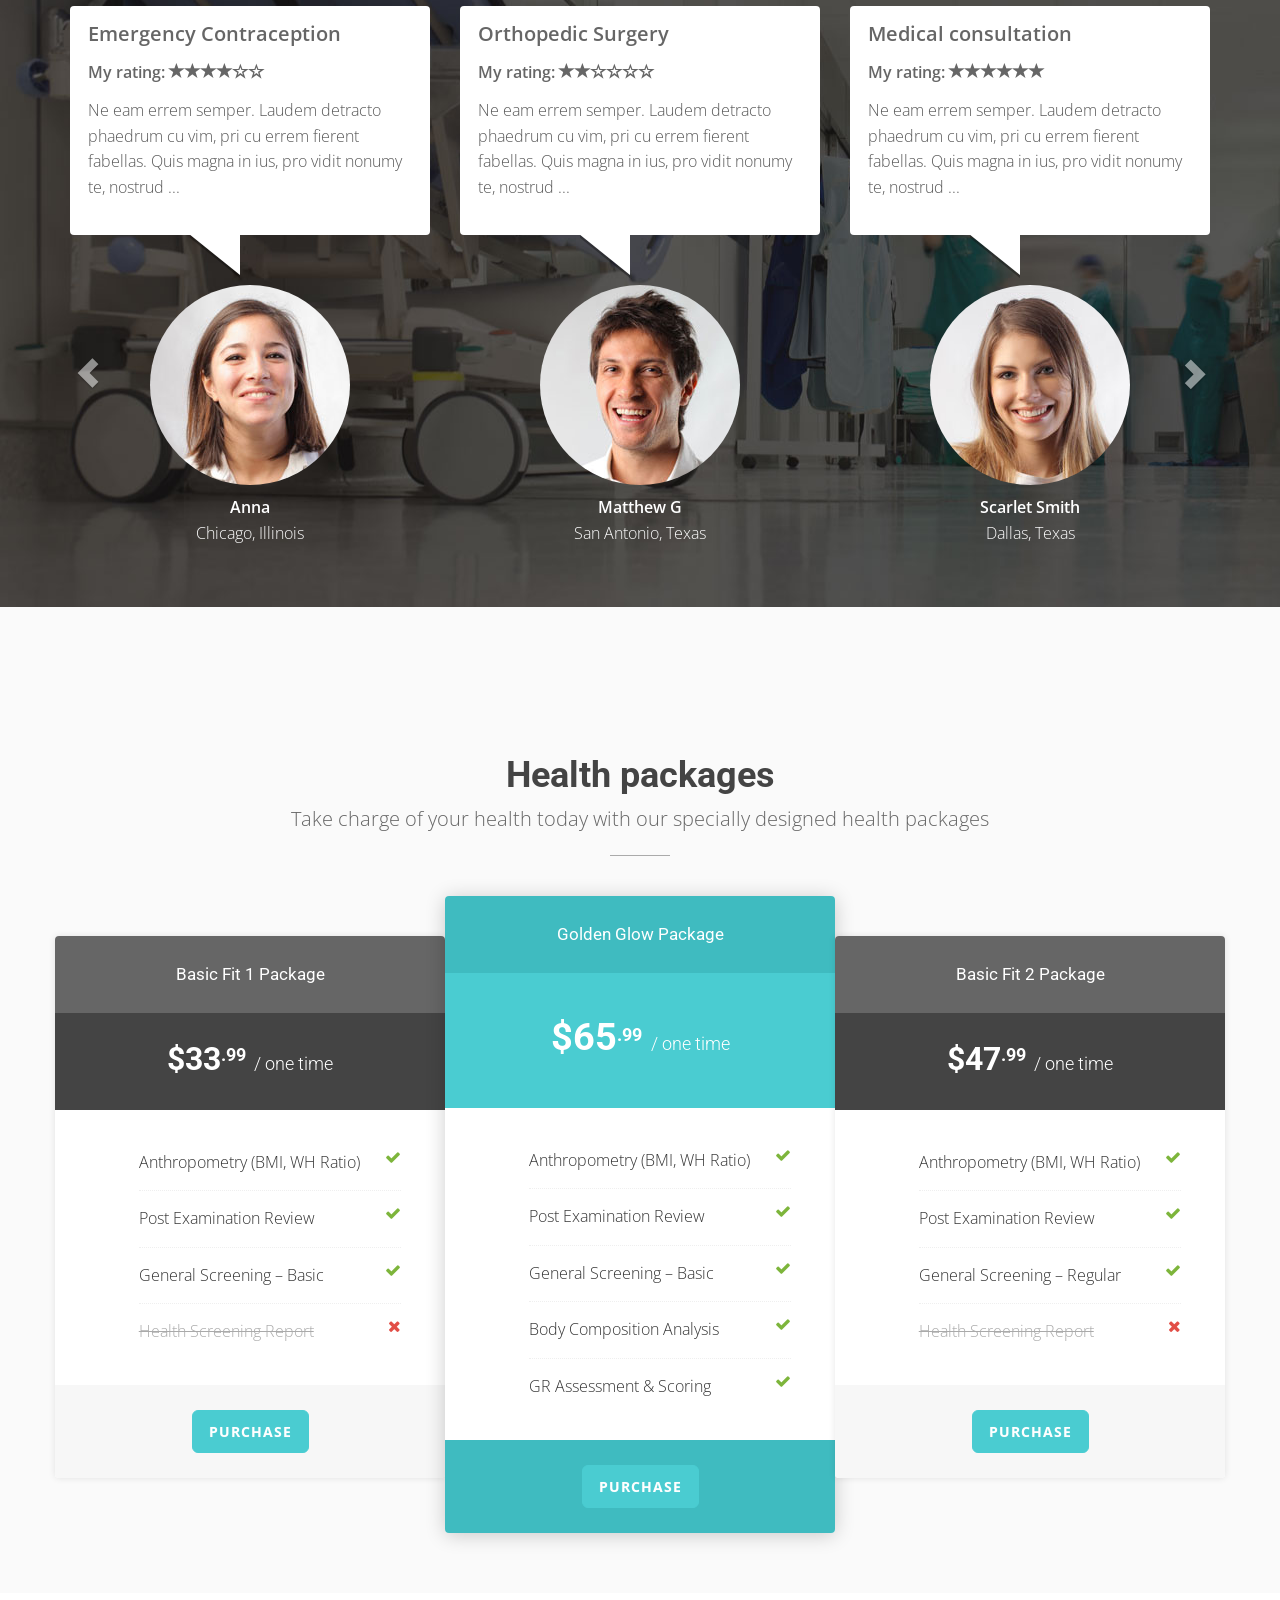
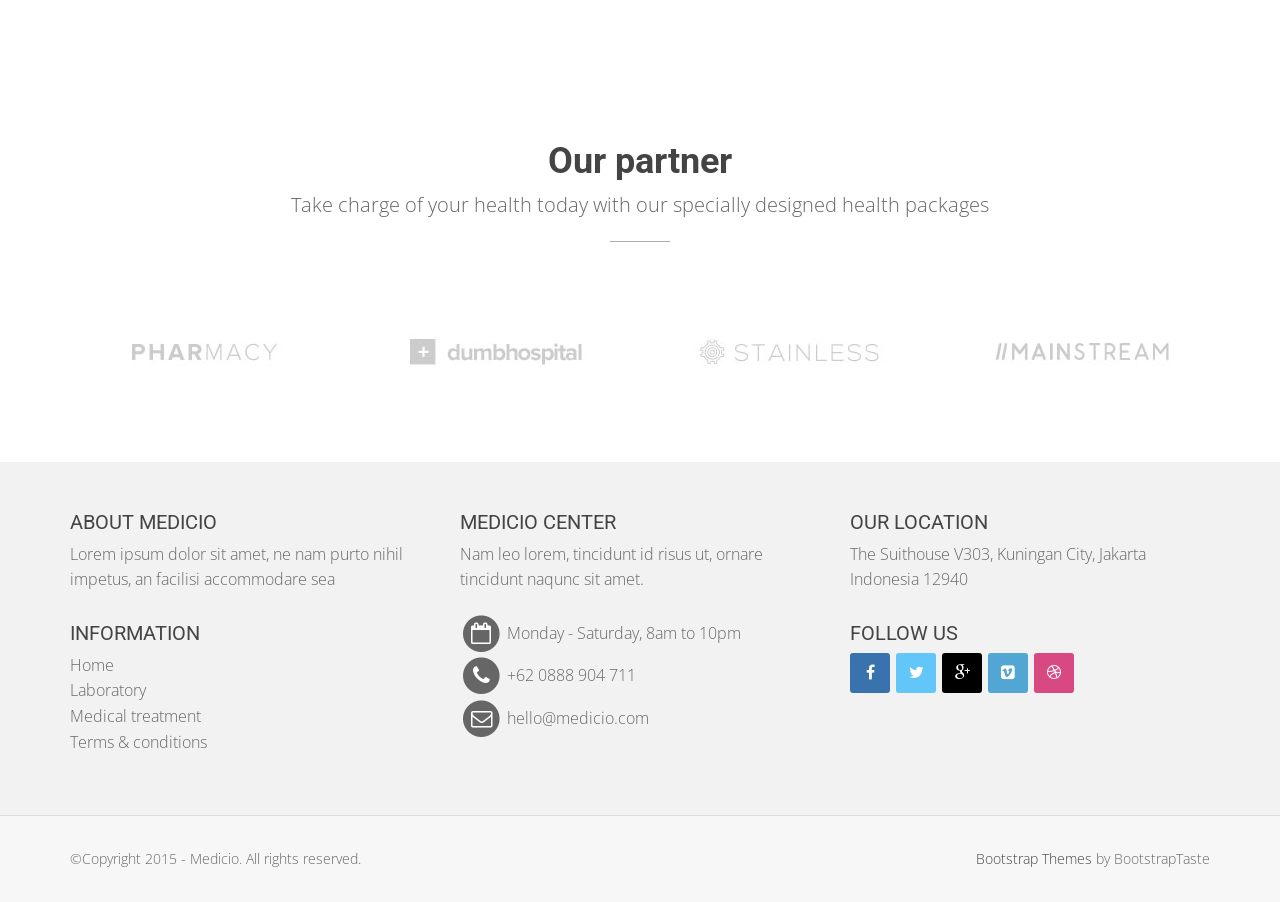
<file: Site templete/Medicio/index.html>
<!DOCTYPE html>
<html lang="en">

<head>
    <meta charset="utf-8">
    <meta name="viewport" content="width=device-width, initial-scale=1.0">
    <meta name="description" content="">
    <meta name="author" content="">

    <title>Medicio landing page template for Health niche</title>
	
    <!-- css -->
    <link href="css/bootstrap.min.css" rel="stylesheet" type="text/css">
    <link href="font-awesome/css/font-awesome.min.css" rel="stylesheet" type="text/css" />
	<link rel="stylesheet" type="text/css" href="plugins/cubeportfolio/css/cubeportfolio.min.css">
	<link href="css/nivo-lightbox.css" rel="stylesheet" />
	<link href="css/nivo-lightbox-theme/default/default.css" rel="stylesheet" type="text/css" />
	<link href="css/owl.carousel.css" rel="stylesheet" media="screen" />
    <link href="css/owl.theme.css" rel="stylesheet" media="screen" />
	<link href="css/animate.css" rel="stylesheet" />
    <link href="css/style.css" rel="stylesheet">

	<!-- boxed bg -->
	<link id="bodybg" href="bodybg/bg1.css" rel="stylesheet" type="text/css" />
	<!-- template skin -->
	<link id="t-colors" href="color/default.css" rel="stylesheet">


</head>

<body id="page-top" data-spy="scroll" data-target=".navbar-custom">

<div id="wrapper">
	
    <nav class="navbar navbar-custom navbar-fixed-top" role="navigation">
		<div class="top-area">
			<div class="container">
				<div class="row">
					<div class="col-sm-6 col-md-6">
					<p class="bold text-left">Monday - Saturday, 8am to 10pm </p>
					</div>
					<div class="col-sm-6 col-md-6">
					<p class="bold text-right">Call us now +62 008 65 001</p>
					</div>
				</div>
			</div>
		</div>
        <div class="container navigation">
		
            <div class="navbar-header page-scroll">
                <button type="button" class="navbar-toggle" data-toggle="collapse" data-target=".navbar-main-collapse">
                    <i class="fa fa-bars"></i>
                </button>
                <a class="navbar-brand" href="index.html">
                    <img src="img/logo.png" alt="" width="150" height="40" />
                </a>
            </div>

            <!-- Collect the nav links, forms, and other content for toggling -->
            <div class="collapse navbar-collapse navbar-right navbar-main-collapse">
			  <ul class="nav navbar-nav">
				<li class="active"><a href="#intro">Home</a></li>
				<li><a href="#service">Service</a></li>
				<li><a href="#doctor">Doctors</a></li>
				<li><a href="#facilities">Facilities</a></li>
				<li><a href="#pricing">Pricing</a></li>
				<li class="dropdown">
				  <a href="#" class="dropdown-toggle" data-toggle="dropdown"><span class="badge custom-badge red pull-right">Extra</span>More <b class="caret"></b></a>
				  <ul class="dropdown-menu">
					<li><a href="index.html">Home form</a></li>
					<li><a href="index-video.html">Home video</a></li>
					<li><a href="index-cta.html">Home CTA</a></li>
					<li><a href="https://bootstrapmade.com">Download</a></li>
				  </ul>
				</li>
			  </ul>
            </div>
            <!-- /.navbar-collapse -->
        </div>
        <!-- /.container -->
    </nav>
	

	<!-- Section: intro -->
    <section id="intro" class="intro">
		<div class="intro-content">
			<div class="container">
				<div class="row">
					<div class="col-lg-6">
					<div class="wow fadeInDown" data-wow-offset="0" data-wow-delay="0.1s">
					<h2 class="h-ultra">Medicio medical group</h2>
					</div>
					<div class="wow fadeInUp" data-wow-offset="0" data-wow-delay="0.1s">
					<h4 class="h-light">Provide <span class="color">best quality healthcare</span> for you</h4>
					</div>
						<div class="well well-trans">
						<div class="wow fadeInRight" data-wow-delay="0.1s">

						<ul class="lead-list">
							<li><span class="fa fa-check fa-2x icon-success"></span> <span class="list"><strong>Affordable monthly premium packages</strong><br />Lorem ipsum dolor sit amet, in verterem persecuti vix, sit te meis</span></li>
							<li><span class="fa fa-check fa-2x icon-success"></span> <span class="list"><strong>Choose your favourite doctor</strong><br />Sit zril sanctus scaevola ei, ea usu movet graeco</span></li>
							<li><span class="fa fa-check fa-2x icon-success"></span> <span class="list"><strong>Only use friendly environment</strong><br />Wisi lobortis eos ex, per at movet delectus, qui no vocent deleniti</span></li>
						</ul>

						</div>
						</div>


					</div>
					<div class="col-lg-6">
						<div class="form-wrapper">
						<div class="wow fadeInRight" data-wow-duration="2s" data-wow-delay="0.2s">
						
							<div class="panel panel-skin">
							<div class="panel-heading">
									<h3 class="panel-title"><span class="fa fa-pencil-square-o"></span> Make an appoinment <small>(It's free!)</small></h3>
									</div>
									<div class="panel-body">
									<form role="form" class="lead">
										<div class="row">
											<div class="col-xs-6 col-sm-6 col-md-6">
												<div class="form-group">
													<label>First Name</label>
													<input type="text" name="first_name" id="first_name" class="form-control input-md">
												</div>
											</div>
											<div class="col-xs-6 col-sm-6 col-md-6">
												<div class="form-group">
													<label>Last Name</label>
													<input type="text" name="last_name" id="last_name" class="form-control input-md">
												</div>
											</div>
										</div>

										<div class="row">
											<div class="col-xs-6 col-sm-6 col-md-6">
												<div class="form-group">
													<label>Email</label>
													<input type="email" name="email" id="email" class="form-control input-md">
												</div>
											</div>
											<div class="col-xs-6 col-sm-6 col-md-6">
												<div class="form-group">
													<label>Phone number</label>
													<input type="text" name="phone" id="phone" class="form-control input-md">
												</div>
											</div>
										</div>
										
										<input type="submit" value="Submit" class="btn btn-skin btn-block btn-lg">
										
										<p class="lead-footer">* We'll contact you by phone & email later</p>
									
									</form>
								</div>
							</div>				
						
						</div>
						</div>
					</div>					
				</div>		
			</div>
		</div>		
    </section>
	
	<!-- /Section: intro -->

	<!-- Section: boxes -->
    <section id="boxes" class="home-section paddingtop-80">
	
		<div class="container">
			<div class="row">
				<div class="col-sm-3 col-md-3">
					<div class="wow fadeInUp" data-wow-delay="0.2s">
						<div class="box text-center">
							
							<i class="fa fa-check fa-3x circled bg-skin"></i>
							<h4 class="h-bold">Make an appoinment</h4>
							<p>
							Lorem ipsum dolor sit amet, nec te mollis utroque honestatis, ut utamur molestiae vix, graecis eligendi ne.
							</p>
						</div>
					</div>
				</div>
				<div class="col-sm-3 col-md-3">
					<div class="wow fadeInUp" data-wow-delay="0.2s">
						<div class="box text-center">
							
							<i class="fa fa-list-alt fa-3x circled bg-skin"></i>
							<h4 class="h-bold">Choose your package</h4>
							<p>
							Lorem ipsum dolor sit amet, nec te mollis utroque honestatis, ut utamur molestiae vix, graecis eligendi ne.
							</p>
						</div>
					</div>
				</div>
				<div class="col-sm-3 col-md-3">
					<div class="wow fadeInUp" data-wow-delay="0.2s">
						<div class="box text-center">
							<i class="fa fa-user-md fa-3x circled bg-skin"></i>
							<h4 class="h-bold">Help by specialist</h4>
							<p>
							Lorem ipsum dolor sit amet, nec te mollis utroque honestatis, ut utamur molestiae vix, graecis eligendi ne.
							</p>
						</div>
					</div>
				</div>
				<div class="col-sm-3 col-md-3">
					<div class="wow fadeInUp" data-wow-delay="0.2s">
						<div class="box text-center">
							
							<i class="fa fa-hospital-o fa-3x circled bg-skin"></i>
							<h4 class="h-bold">Get diagnostic report</h4>
							<p>
							Lorem ipsum dolor sit amet, nec te mollis utroque honestatis, ut utamur molestiae vix, graecis eligendi ne.
							</p>
						</div>
					</div>
				</div>
			</div>
		</div>

	</section>
	<!-- /Section: boxes -->
	
	
	<section id="callaction" class="home-section paddingtop-40">	
           <div class="container">
				<div class="row">
					<div class="col-md-12">
						<div class="callaction bg-gray">
							<div class="row">
								<div class="col-md-8">
									<div class="wow fadeInUp" data-wow-delay="0.1s">
									<div class="cta-text">
									<h3>In an emergency? Need help now?</h3>
									<p>Lorem ipsum dolor sit amet consectetur adipiscing elit uisque interdum ante eget faucibus. </p>
									</div>
									</div>
								</div>
								<div class="col-md-4">
									<div class="wow lightSpeedIn" data-wow-delay="0.1s">
										<div class="cta-btn">
										<a href="#" class="btn btn-skin btn-lg">Book an appoinment</a>	
										</div>
									</div>
								</div>
							</div>
						</div>
					</div>
				</div>
            </div>
	</section>	
	

	<!-- Section: services -->
    <section id="service" class="home-section nopadding paddingtop-60">

		<div class="container">

        <div class="row">
			<div class="col-sm-6 col-md-6">
				<div class="wow fadeInUp" data-wow-delay="0.2s">
				<img src="img/dummy/img-1.jpg" class="img-responsive" alt="" />
				</div>
            </div>
			<div class="col-sm-3 col-md-3">
				
				<div class="wow fadeInRight" data-wow-delay="0.1s">
                <div class="service-box">
					<div class="service-icon">
						<span class="fa fa-stethoscope fa-3x"></span> 
					</div>
					<div class="service-desc">
						<h5 class="h-light">Medical checkup</h5>
						<p>Vestibulum tincidunt enim in pharetra malesuada.</p>
					</div>
                </div>
				</div>
				
				<div class="wow fadeInRight" data-wow-delay="0.2s">
				<div class="service-box">
					<div class="service-icon">
						<span class="fa fa-wheelchair fa-3x"></span> 
					</div>
					<div class="service-desc">
						<h5 class="h-light">Nursing Services</h5>
						<p>Vestibulum tincidunt enim in pharetra malesuada.</p>
					</div>
                </div>
				</div>
				<div class="wow fadeInRight" data-wow-delay="0.3s">
				<div class="service-box">
					<div class="service-icon">
						<span class="fa fa-plus-square fa-3x"></span> 
					</div>
					<div class="service-desc">
						<h5 class="h-light">Pharmacy</h5>
						<p>Vestibulum tincidunt enim in pharetra malesuada.</p>
					</div>
                </div>
				</div>


            </div>
			<div class="col-sm-3 col-md-3">
				
				<div class="wow fadeInRight" data-wow-delay="0.1s">
                <div class="service-box">
					<div class="service-icon">
						<span class="fa fa-h-square fa-3x"></span> 
					</div>
					<div class="service-desc">
						<h5 class="h-light">Gyn Care</h5>
						<p>Vestibulum tincidunt enim in pharetra malesuada.</p>
					</div>
                </div>
				</div>
				
				<div class="wow fadeInRight" data-wow-delay="0.2s">
				<div class="service-box">
					<div class="service-icon">
						<span class="fa fa-filter fa-3x"></span> 
					</div>
					<div class="service-desc">
						<h5 class="h-light">Neurology</h5>
						<p>Vestibulum tincidunt enim in pharetra malesuada.</p>
					</div>
                </div>
				</div>
				<div class="wow fadeInRight" data-wow-delay="0.3s">
				<div class="service-box">
					<div class="service-icon">
						<span class="fa fa-user-md fa-3x"></span> 
					</div>
					<div class="service-desc">
						<h5 class="h-light">Sleep Center</h5>
						<p>Vestibulum tincidunt enim in pharetra malesuada.</p>
					</div>
                </div>
				</div>

            </div>
			
        </div>		
		</div>
	</section>
	<!-- /Section: services -->
	

	<!-- Section: team -->
    <section id="doctor" class="home-section bg-gray paddingbot-60">
		<div class="container marginbot-50">
			<div class="row">
				<div class="col-lg-8 col-lg-offset-2">
					<div class="wow fadeInDown" data-wow-delay="0.1s">
					<div class="section-heading text-center">
					<h2 class="h-bold">Doctors</h2>
					<p>Ea melius ceteros oportere quo, pri habeo viderer facilisi ei</p>
					</div>
					</div>
					<div class="divider-short"></div>
				</div>
			</div>
		</div>
		
		<div class="container">
			<div class="row">
				<div class="col-lg-12">
				
            <div id="filters-container" class="cbp-l-filters-alignLeft">
                <div data-filter="*" class="cbp-filter-item-active cbp-filter-item">All (<div class="cbp-filter-counter"></div>)</div>
                <div data-filter=".cardiologist" class="cbp-filter-item">Cardiologist (<div class="cbp-filter-counter"></div>)</div>
                <div data-filter=".psychiatrist" class="cbp-filter-item">Psychiatrist (<div class="cbp-filter-counter"></div>)</div>
                <div data-filter=".neurologist" class="cbp-filter-item">Neurologist (<div class="cbp-filter-counter"></div>)</div>
            </div>
		
            <div id="grid-container" class="cbp-l-grid-team">
                <ul>
                    <li class="cbp-item psychiatrist">
                        <a href="doctors/member1.html" class="cbp-caption cbp-singlePage">
                            <div class="cbp-caption-defaultWrap">
                                <img src="img/team/1.jpg" alt="" width="100%">
                            </div>
                            <div class="cbp-caption-activeWrap">
                                <div class="cbp-l-caption-alignCenter">
                                    <div class="cbp-l-caption-body">
                                        <div class="cbp-l-caption-text">VIEW PROFILE</div>
                                    </div>
                                </div>
                            </div>
                        </a>
                        <a href="doctors/member1.html" class="cbp-singlePage cbp-l-grid-team-name">Alice Grue</a>
                        <div class="cbp-l-grid-team-position">Psychiatrist</div>
                    </li>
                    <li class="cbp-item cardiologist">
                        <a href="doctors/member2.html" class="cbp-caption cbp-singlePage">
                            <div class="cbp-caption-defaultWrap">
                                <img src="img/team/2.jpg" alt="" width="100%">
                            </div>
                            <div class="cbp-caption-activeWrap">
                                <div class="cbp-l-caption-alignCenter">
                                    <div class="cbp-l-caption-body">
                                        <div class="cbp-l-caption-text">VIEW PROFILE</div>
                                    </div>
                                </div>
                            </div>
                        </a>
                        <a href="doctors/member2.html" class="cbp-singlePage cbp-l-grid-team-name">Joseph Murphy</a>
                        <div class="cbp-l-grid-team-position">Cardiologist</div>
                    </li>
                    <li class="cbp-item cardiologist">
                        <a href="doctors/member3.html" class="cbp-caption cbp-singlePage">
                            <div class="cbp-caption-defaultWrap">
                                <img src="img/team/3.jpg" alt="" width="100%">
                            </div>
                            <div class="cbp-caption-activeWrap">
                                <div class="cbp-l-caption-alignCenter">
                                    <div class="cbp-l-caption-body">
                                        <div class="cbp-l-caption-text">VIEW PROFILE</div>
                                    </div>
                                </div>
                            </div>
                        </a>
                        <a href="doctors/member3.html" class="cbp-singlePage cbp-l-grid-team-name">Alison Davis</a>
                        <div class="cbp-l-grid-team-position">Cardiologist</div>
                    </li>
                    <li class="cbp-item neurologist">
                        <a href="doctors/member4.html" class="cbp-caption cbp-singlePage">
                            <div class="cbp-caption-defaultWrap">
                                <img src="img/team/4.jpg" alt="" width="100%">
                            </div>
                            <div class="cbp-caption-activeWrap">
                                <div class="cbp-l-caption-alignCenter">
                                    <div class="cbp-l-caption-body">
                                        <div class="cbp-l-caption-text">VIEW PROFILE</div>
                                    </div>
                                </div>
                            </div>
                        </a>
                        <a href="doctors/member4.html" class="cbp-singlePage cbp-l-grid-team-name">Adam Taylor</a>
                        <div class="cbp-l-grid-team-position">Neurologist</div>
                    </li>

                </ul>
            </div>
			</div>
			</div>
		</div>

	</section>
	<!-- /Section: team -->

	
		
	<!-- Section: works -->
    <section id="facilities" class="home-section paddingbot-60">
		<div class="container marginbot-50">
			<div class="row">
				<div class="col-lg-8 col-lg-offset-2">
					<div class="wow fadeInDown" data-wow-delay="0.1s">
					<div class="section-heading text-center">
					<h2 class="h-bold">Our facilities</h2>
					<p>Ea melius ceteros oportere quo, pri habeo viderer facilisi ei</p>
					</div>
					</div>
					<div class="divider-short"></div>
				</div>
			</div>
		</div>

<div class="container">
			<div class="row">
                <div class="col-sm-12 col-md-12 col-lg-12" >
					<div class="wow bounceInUp" data-wow-delay="0.2s">
                    <div id="owl-works" class="owl-carousel">
                        <div class="item"><a href="img/photo/1.jpg" title="This is an image title" data-lightbox-gallery="gallery1" data-lightbox-hidpi="img/works/1@2x.jpg"><img src="img/photo/1.jpg" class="img-responsive" alt="img"></a></div>
                        <div class="item"><a href="img/photo/2.jpg" title="This is an image title" data-lightbox-gallery="gallery1" data-lightbox-hidpi="img/works/2@2x.jpg"><img src="img/photo/2.jpg" class="img-responsive " alt="img"></a></div>
                        <div class="item"><a href="img/photo/3.jpg" title="This is an image title" data-lightbox-gallery="gallery1" data-lightbox-hidpi="img/works/3@2x.jpg"><img src="img/photo/3.jpg" class="img-responsive " alt="img"></a></div>
                        <div class="item"><a href="img/photo/4.jpg" title="This is an image title" data-lightbox-gallery="gallery1" data-lightbox-hidpi="img/works/4@2x.jpg"><img src="img/photo/4.jpg" class="img-responsive " alt="img"></a></div>
                        <div class="item"><a href="img/photo/5.jpg" title="This is an image title" data-lightbox-gallery="gallery1" data-lightbox-hidpi="img/works/5@2x.jpg"><img src="img/photo/5.jpg" class="img-responsive " alt="img"></a></div>
                        <div class="item"><a href="img/photo/6.jpg" title="This is an image title" data-lightbox-gallery="gallery1" data-lightbox-hidpi="img/works/6@2x.jpg"><img src="img/photo/6.jpg" class="img-responsive " alt="img"></a></div>
                    </div>
					</div>
                </div>
            </div>
		</div>
	</section>
	<!-- /Section: works -->
	
	
	<!-- Section: testimonial -->
    <section id="testimonial" class="home-section paddingbot-60 parallax" data-stellar-background-ratio="0.5">

<div class="carousel-reviews broun-block">
    <div class="container">
        <div class="row">
            <div id="carousel-reviews" class="carousel slide" data-ride="carousel">
            
                <div class="carousel-inner">
                    <div class="item active">
                	    <div class="col-md-4 col-sm-6">
        				    <div class="block-text rel zmin">
						        <a title="" href="#">Emergency Contraception</a>
							    <div class="mark">My rating: <span class="rating-input"><span data-value="0" class="glyphicon glyphicon-star"></span><span data-value="1" class="glyphicon glyphicon-star"></span><span data-value="2" class="glyphicon glyphicon-star"></span><span data-value="3" class="glyphicon glyphicon-star"></span><span data-value="4" class="glyphicon glyphicon-star-empty"></span><span data-value="5" class="glyphicon glyphicon-star-empty"></span>  </span></div>
						        <p>Ne eam errem semper. Laudem detracto phaedrum cu vim, pri cu errem fierent fabellas. Quis magna in ius, pro vidit nonumy te, nostrud ...</p>
							    <ins class="ab zmin sprite sprite-i-triangle block"></ins>
					        </div>
							<div class="person-text rel text-light">					
								<img src="img/testimonials/1.jpg" alt="" class="person img-circle" />
								<a title="" href="#">Anna</a>
								<span>Chicago, Illinois</span>
							</div>
						</div>
            			<div class="col-md-4 col-sm-6 hidden-xs">
						    <div class="block-text rel zmin">
						        <a title="" href="#">Orthopedic Surgery</a>
							    <div class="mark">My rating: <span class="rating-input"><span data-value="0" class="glyphicon glyphicon-star"></span><span data-value="1" class="glyphicon glyphicon-star"></span><span data-value="2" class="glyphicon glyphicon-star-empty"></span><span data-value="3" class="glyphicon glyphicon-star-empty"></span><span data-value="4" class="glyphicon glyphicon-star-empty"></span><span data-value="5" class="glyphicon glyphicon-star-empty"></span>  </span></div>
						        <p>Ne eam errem semper. Laudem detracto phaedrum cu vim, pri cu errem fierent fabellas. Quis magna in ius, pro vidit nonumy te, nostrud ...</p>
							    <ins class="ab zmin sprite sprite-i-triangle block"></ins>
				            </div>
							<div class="person-text rel text-light">
				                <img src="img/testimonials/2.jpg" alt="" class="person img-circle" />
								<a title="" href="#">Matthew G</a>
								<span>San Antonio, Texas</span>
							</div>
						</div>
						<div class="col-md-4 col-sm-6 hidden-sm hidden-xs">
							<div class="block-text rel zmin">
								<a title="" href="#">Medical consultation</a>
								<div class="mark">My rating: <span class="rating-input"><span data-value="0" class="glyphicon glyphicon-star"></span><span data-value="1" class="glyphicon glyphicon-star"></span><span data-value="2" class="glyphicon glyphicon-star"></span><span data-value="3" class="glyphicon glyphicon-star"></span><span data-value="4" class="glyphicon glyphicon-star"></span><span data-value="5" class="glyphicon glyphicon-star"></span>  </span></div>
						        <p>Ne eam errem semper. Laudem detracto phaedrum cu vim, pri cu errem fierent fabellas. Quis magna in ius, pro vidit nonumy te, nostrud ...</p>
							    <ins class="ab zmin sprite sprite-i-triangle block"></ins>
							</div>
							<div class="person-text rel text-light">
								<img src="img/testimonials/3.jpg" alt="" class="person img-circle" />
								<a title="" href="#">Scarlet Smith</a>
								<span>Dallas, Texas</span>
							</div>
						</div>
                    </div>
                    <div class="item">
                        <div class="col-md-4 col-sm-6">
        				    <div class="block-text rel zmin">
						        <a title="" href="#">Birth control pills</a>
							    <div class="mark">My rating: <span class="rating-input"><span data-value="0" class="glyphicon glyphicon-star"></span><span data-value="1" class="glyphicon glyphicon-star"></span><span data-value="2" class="glyphicon glyphicon-star"></span><span data-value="3" class="glyphicon glyphicon-star"></span><span data-value="4" class="glyphicon glyphicon-star-empty"></span><span data-value="5" class="glyphicon glyphicon-star-empty"></span>  </span></div>
						        <p>Ne eam errem semper. Laudem detracto phaedrum cu vim, pri cu errem fierent fabellas. Quis magna in ius, pro vidit nonumy te, nostrud ...</p>
							    <ins class="ab zmin sprite sprite-i-triangle block"></ins>
					        </div>
							<div class="person-text rel text-light">
								<img src="img/testimonials/4.jpg" alt="" class="person img-circle" />
								<a title="" href="#">Lucas Thompson</a>
								<span>Austin, Texas</span>
							</div>
						</div>
            			<div class="col-md-4 col-sm-6 hidden-xs">
						    <div class="block-text rel zmin">
						        <a title="" href="#">Radiology</a>
							    <div class="mark">My rating: <span class="rating-input"><span data-value="0" class="glyphicon glyphicon-star"></span><span data-value="1" class="glyphicon glyphicon-star"></span><span data-value="2" class="glyphicon glyphicon-star-empty"></span><span data-value="3" class="glyphicon glyphicon-star-empty"></span><span data-value="4" class="glyphicon glyphicon-star-empty"></span><span data-value="5" class="glyphicon glyphicon-star-empty"></span>  </span></div>
						        <p>Ne eam errem semper. Laudem detracto phaedrum cu vim, pri cu errem fierent fabellas. Quis magna in ius, pro vidit nonumy te, nostrud ...</p>
							    <ins class="ab zmin sprite sprite-i-triangle block"></ins>
				            </div>
							<div class="person-text rel text-light">
								<img src="img/testimonials/5.jpg" alt="" class="person img-circle" />
						        <a title="" href="#">Ella Mentree</a>
								<span>Fort Worth, Texas</span>
							</div>
						</div>
						<div class="col-md-4 col-sm-6 hidden-sm hidden-xs">
							<div class="block-text rel zmin">
								<a title="" href="#">Cervical Lesions</a>
								<div class="mark">My rating: <span class="rating-input"><span data-value="0" class="glyphicon glyphicon-star"></span><span data-value="1" class="glyphicon glyphicon-star"></span><span data-value="2" class="glyphicon glyphicon-star"></span><span data-value="3" class="glyphicon glyphicon-star"></span><span data-value="4" class="glyphicon glyphicon-star"></span><span data-value="5" class="glyphicon glyphicon-star"></span>  </span></div>
						        <p>Ne eam errem semper. Laudem detracto phaedrum cu vim, pri cu errem fierent fabellas. Quis magna in ius, pro vidit nonumy te, nostrud ...</p>
							    <ins class="ab zmin sprite sprite-i-triangle block"></ins>
							</div>
							<div class="person-text rel text-light">
								<img src="img/testimonials/6.jpg" alt="" class="person img-circle" />
								<a title="" href="#">Suzanne Adam</a>
								<span>Detroit, Michigan</span>
							</div>
						</div>
                    </div>
                    
                   
                </div>
				
                <a class="left carousel-control" href="#carousel-reviews" role="button" data-slide="prev">
                    <span class="glyphicon glyphicon-chevron-left"></span>
                </a>
                <a class="right carousel-control" href="#carousel-reviews" role="button" data-slide="next">
                    <span class="glyphicon glyphicon-chevron-right"></span>
                </a>
            </div>
        </div>
    </div>
</div>
	</section>
	<!-- /Section: testimonial -->
	

	<!-- Section: pricing -->	
	<section id="pricing" class="home-section bg-gray paddingbot-60">	
		<div class="container marginbot-50">
			<div class="row">
				<div class="col-lg-8 col-lg-offset-2">
					<div class="wow lightSpeedIn" data-wow-delay="0.1s">
					<div class="section-heading text-center">
					<h2 class="h-bold">Health packages</h2>
					<p>Take charge of your health today with our specially designed health packages</p>
					</div>
					</div>
					<div class="divider-short"></div>
				</div>
			</div>
		</div>
           
		   <div class="container">
			
			<div class="row">

				<div class="col-sm-4 pricing-box">
					<div class="wow bounceInUp" data-wow-delay="0.1s">
					<div class="pricing-content general">
						<h2>Basic Fit 1 Package</h2>
						<h3>$33<sup>.99</sup> <span>/ one time</span></h3>
						<ul>
							<li>Anthropometry (BMI, WH Ratio) <i class="fa fa-check icon-success"></i></li>
							<li>Post Examination Review <i class="fa fa-check icon-success"></i></li>
							<li>General Screening – Basic <i class="fa fa-check icon-success"></i></li>
							<li><del>Health Screening Report</del> <i class="fa fa-times icon-danger"></i></li>
						</ul>

						<div class="price-bottom">
							<a href="#" class="btn btn-skin btn-lg">Purchase</a>
						</div>
					</div>
					</div>
				</div>

				<div class="col-sm-4 pricing-box featured-price">
					<div class="wow bounceInUp" data-wow-delay="0.3s">
					<div class="pricing-content featured">
						<h2>Golden Glow Package</h2>
						<h3>$65<sup>.99</sup> <span>/ one time</span></h3>
						<ul>
							<li>Anthropometry (BMI, WH Ratio) <i class="fa fa-check icon-success"></i></li>
							<li>Post Examination Review <i class="fa fa-check icon-success"></i></li>
							<li>General Screening – Basic <i class="fa fa-check icon-success"></i></li>
							<li>Body Composition Analysis <i class="fa fa-check icon-success"></i></li>
							<li>GR Assessment & Scoring <i class="fa fa-check icon-success"></i></li>
						</ul>

						<div class="price-bottom">
							<a href="#" class="btn btn-skin btn-lg">Purchase</a>
						</div>
					</div>
					</div>
				</div>

				<div class="col-sm-4 pricing-box">
					<div class="wow bounceInUp" data-wow-delay="0.2s">
					<div class="pricing-content general last">
						<h2>Basic Fit 2 Package</h2>
						<h3>$47<sup>.99</sup> <span>/ one time</span></h3>
						<ul>
							<li>Anthropometry (BMI, WH Ratio) <i class="fa fa-check icon-success"></i></li>
							<li>Post Examination Review <i class="fa fa-check icon-success"></i></li>
							<li>General Screening – Regular <i class="fa fa-check icon-success"></i></li>
							<li><del>Health Screening Report</del> <i class="fa fa-times icon-danger"></i></li>
						</ul>

						<div class="price-bottom">
							<a href="#" class="btn btn-skin btn-lg">Purchase</a>
						</div>
					</div>
					</div>
				</div>

			</div>				
				
            </div>
	</section>	 
	<!-- /Section: pricing -->
	
	<section id="partner" class="home-section paddingbot-60">	
		<div class="container marginbot-50">
			<div class="row">
				<div class="col-lg-8 col-lg-offset-2">
					<div class="wow lightSpeedIn" data-wow-delay="0.1s">
					<div class="section-heading text-center">
					<h2 class="h-bold">Our partner</h2>
					<p>Take charge of your health today with our specially designed health packages</p>
					</div>
					</div>
					<div class="divider-short"></div>
				</div>
			</div>
		</div>
		
           <div class="container">
				<div class="row">
					<div class="col-sm-6 col-md-3">
						<div class="partner">
						<a href="#"><img src="img/dummy/partner-1.jpg" alt="" /></a>
						</div>
					</div>
					<div class="col-sm-6 col-md-3">
						<div class="partner">
						<a href="#"><img src="img/dummy/partner-2.jpg" alt="" /></a>
						</div>
					</div>
					<div class="col-sm-6 col-md-3">
						<div class="partner">
						<a href="#"><img src="img/dummy/partner-3.jpg" alt="" /></a>
						</div>
					</div>
					<div class="col-sm-6 col-md-3">
						<div class="partner">
						<a href="#"><img src="img/dummy/partner-4.jpg" alt="" /></a>
						</div>
					</div>
				</div>
            </div>
	</section>	

	<footer>
	
		<div class="container">
			<div class="row">
				<div class="col-sm-6 col-md-4">
					<div class="wow fadeInDown" data-wow-delay="0.1s">
					<div class="widget">
						<h5>About Medicio</h5>
						<p>
						Lorem ipsum dolor sit amet, ne nam purto nihil impetus, an facilisi accommodare sea
						</p>
					</div>
					</div>
					<div class="wow fadeInDown" data-wow-delay="0.1s">
					<div class="widget">
						<h5>Information</h5>
						<ul>
							<li><a href="#">Home</a></li>
							<li><a href="#">Laboratory</a></li>
							<li><a href="#">Medical treatment</a></li>
							<li><a href="#">Terms & conditions</a></li>
						</ul>
					</div>
					</div>
				</div>
				<div class="col-sm-6 col-md-4">
					<div class="wow fadeInDown" data-wow-delay="0.1s">
					<div class="widget">
						<h5>Medicio center</h5>
						<p>
						Nam leo lorem, tincidunt id risus ut, ornare tincidunt naqunc sit amet.
						</p>
						<ul>
							<li>
								<span class="fa-stack fa-lg">
									<i class="fa fa-circle fa-stack-2x"></i>
									<i class="fa fa-calendar-o fa-stack-1x fa-inverse"></i>
								</span> Monday - Saturday, 8am to 10pm
							</li>
							<li>
								<span class="fa-stack fa-lg">
									<i class="fa fa-circle fa-stack-2x"></i>
									<i class="fa fa-phone fa-stack-1x fa-inverse"></i>
								</span> +62 0888 904 711
							</li>
							<li>
								<span class="fa-stack fa-lg">
									<i class="fa fa-circle fa-stack-2x"></i>
									<i class="fa fa-envelope-o fa-stack-1x fa-inverse"></i>
								</span> hello@medicio.com
							</li>

						</ul>
					</div>
					</div>
				</div>
				<div class="col-sm-6 col-md-4">
					<div class="wow fadeInDown" data-wow-delay="0.1s">
					<div class="widget">
						<h5>Our location</h5>
						<p>The Suithouse V303, Kuningan City, Jakarta Indonesia 12940</p>		
						
					</div>
					</div>
					<div class="wow fadeInDown" data-wow-delay="0.1s">
					<div class="widget">
						<h5>Follow us</h5>
						<ul class="company-social">
								<li class="social-facebook"><a href="#"><i class="fa fa-facebook"></i></a></li>
								<li class="social-twitter"><a href="#"><i class="fa fa-twitter"></i></a></li>
								<li class="social-google"><a href="#"><i class="fa fa-google-plus"></i></a></li>
								<li class="social-vimeo"><a href="#"><i class="fa fa-vimeo-square"></i></a></li>
								<li class="social-dribble"><a href="#"><i class="fa fa-dribbble"></i></a></li>
						</ul>
					</div>
					</div>
				</div>
			</div>	
		</div>
		<div class="sub-footer">
		<div class="container">
			<div class="row">
				<div class="col-sm-6 col-md-6 col-lg-6">
					<div class="wow fadeInLeft" data-wow-delay="0.1s">
					<div class="text-left">
					<p>&copy;Copyright 2015 - Medicio. All rights reserved.</p>
					</div>
					</div>
				</div>
				<div class="col-sm-6 col-md-6 col-lg-6">
					<div class="wow fadeInRight" data-wow-delay="0.1s">
					<div class="text-right">
						<p><a href="http://bootstraptaste.com/">Bootstrap Themes</a> by BootstrapTaste</p>
					</div>
                    <!-- 
                        All links in the footer should remain intact. 
                        Licenseing information is available at: http://bootstraptaste.com/license/
                        You can buy this theme without footer links online at: http://bootstraptaste.com/buy/?theme=Medicio
                    -->
					</div>
				</div>
			</div>	
		</div>
		</div>
	</footer>

</div>
<a href="#" class="scrollup"><i class="fa fa-angle-up active"></i></a>

	<!-- Core JavaScript Files -->
    <script src="js/jquery.min.js"></script>	 
    <script src="js/bootstrap.min.js"></script>
    <script src="js/jquery.easing.min.js"></script>
	<script src="js/wow.min.js"></script>
	<script src="js/jquery.scrollTo.js"></script>
	<script src="js/jquery.appear.js"></script>
	<script src="js/stellar.js"></script>
	<script src="plugins/cubeportfolio/js/jquery.cubeportfolio.min.js"></script>
	<script src="js/owl.carousel.min.js"></script>
	<script src="js/nivo-lightbox.min.js"></script>
    <script src="js/custom.js"></script>


</body>

</html>
</file>
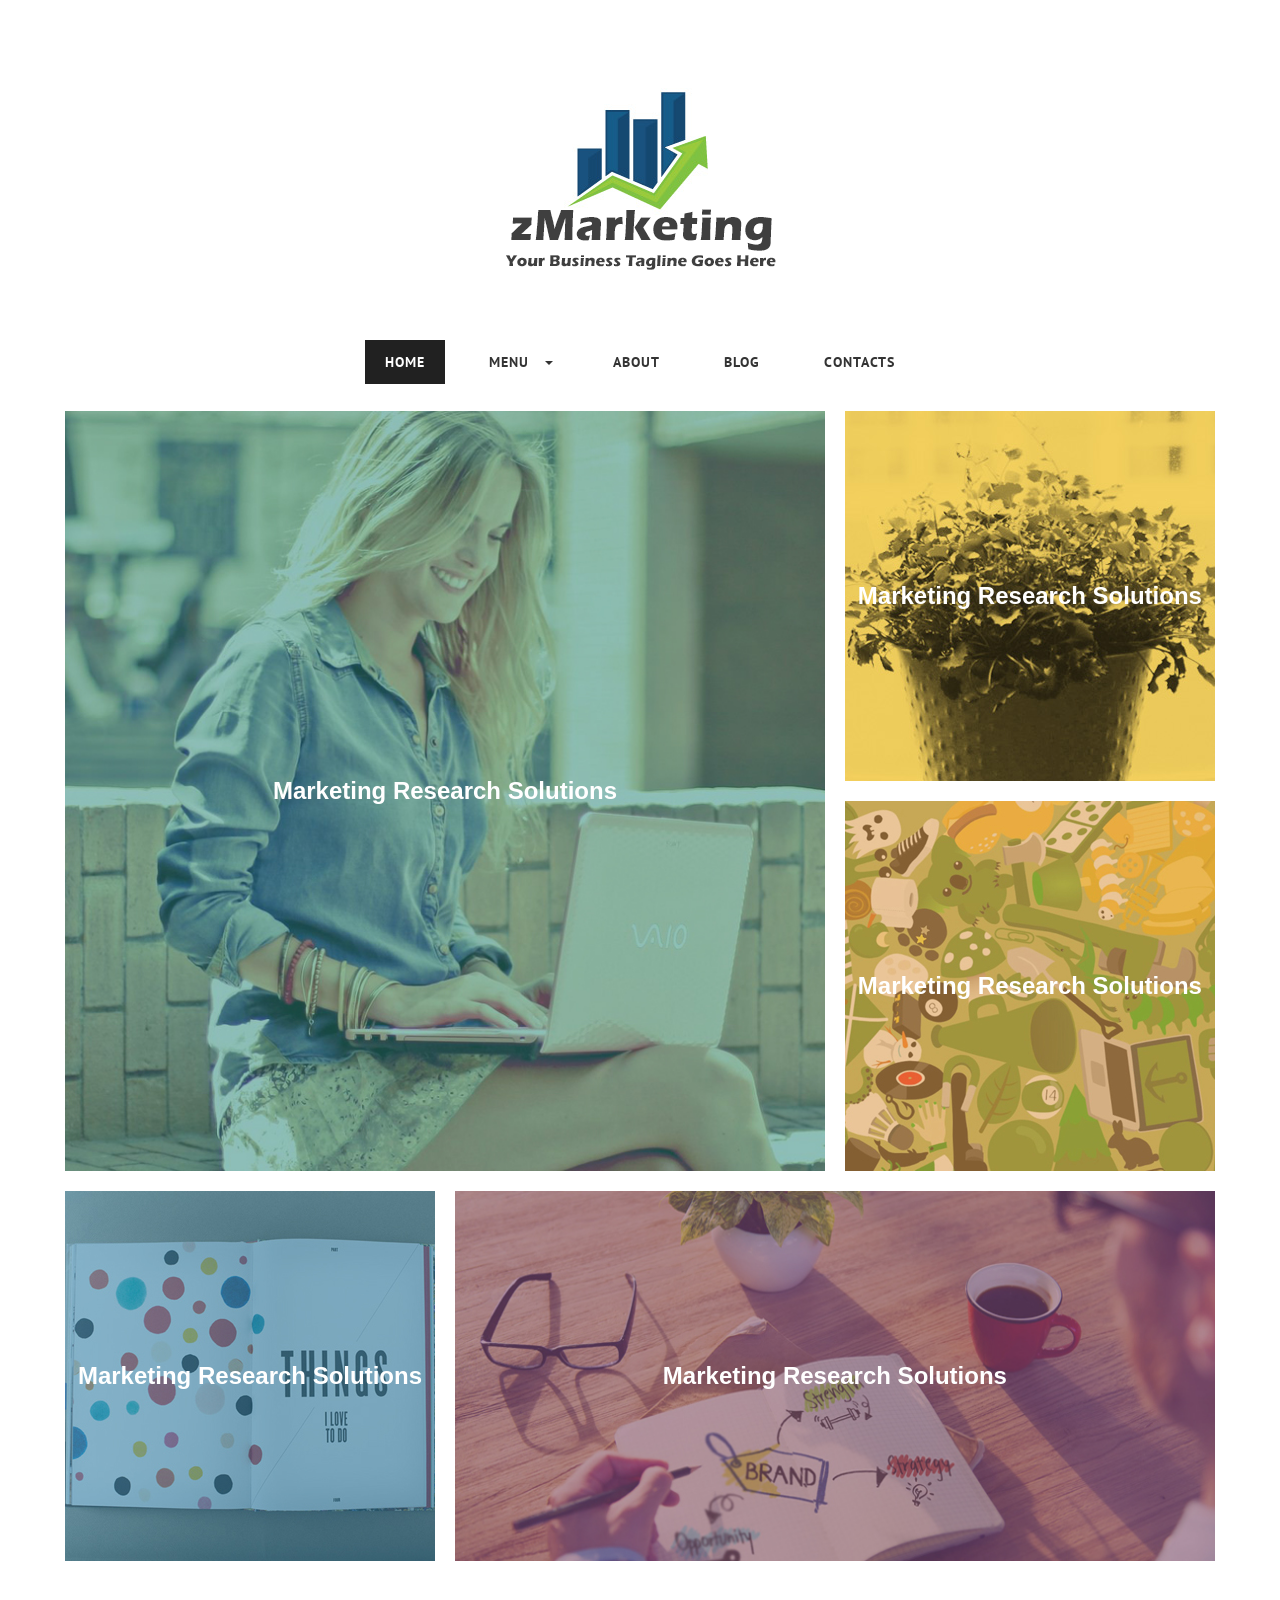
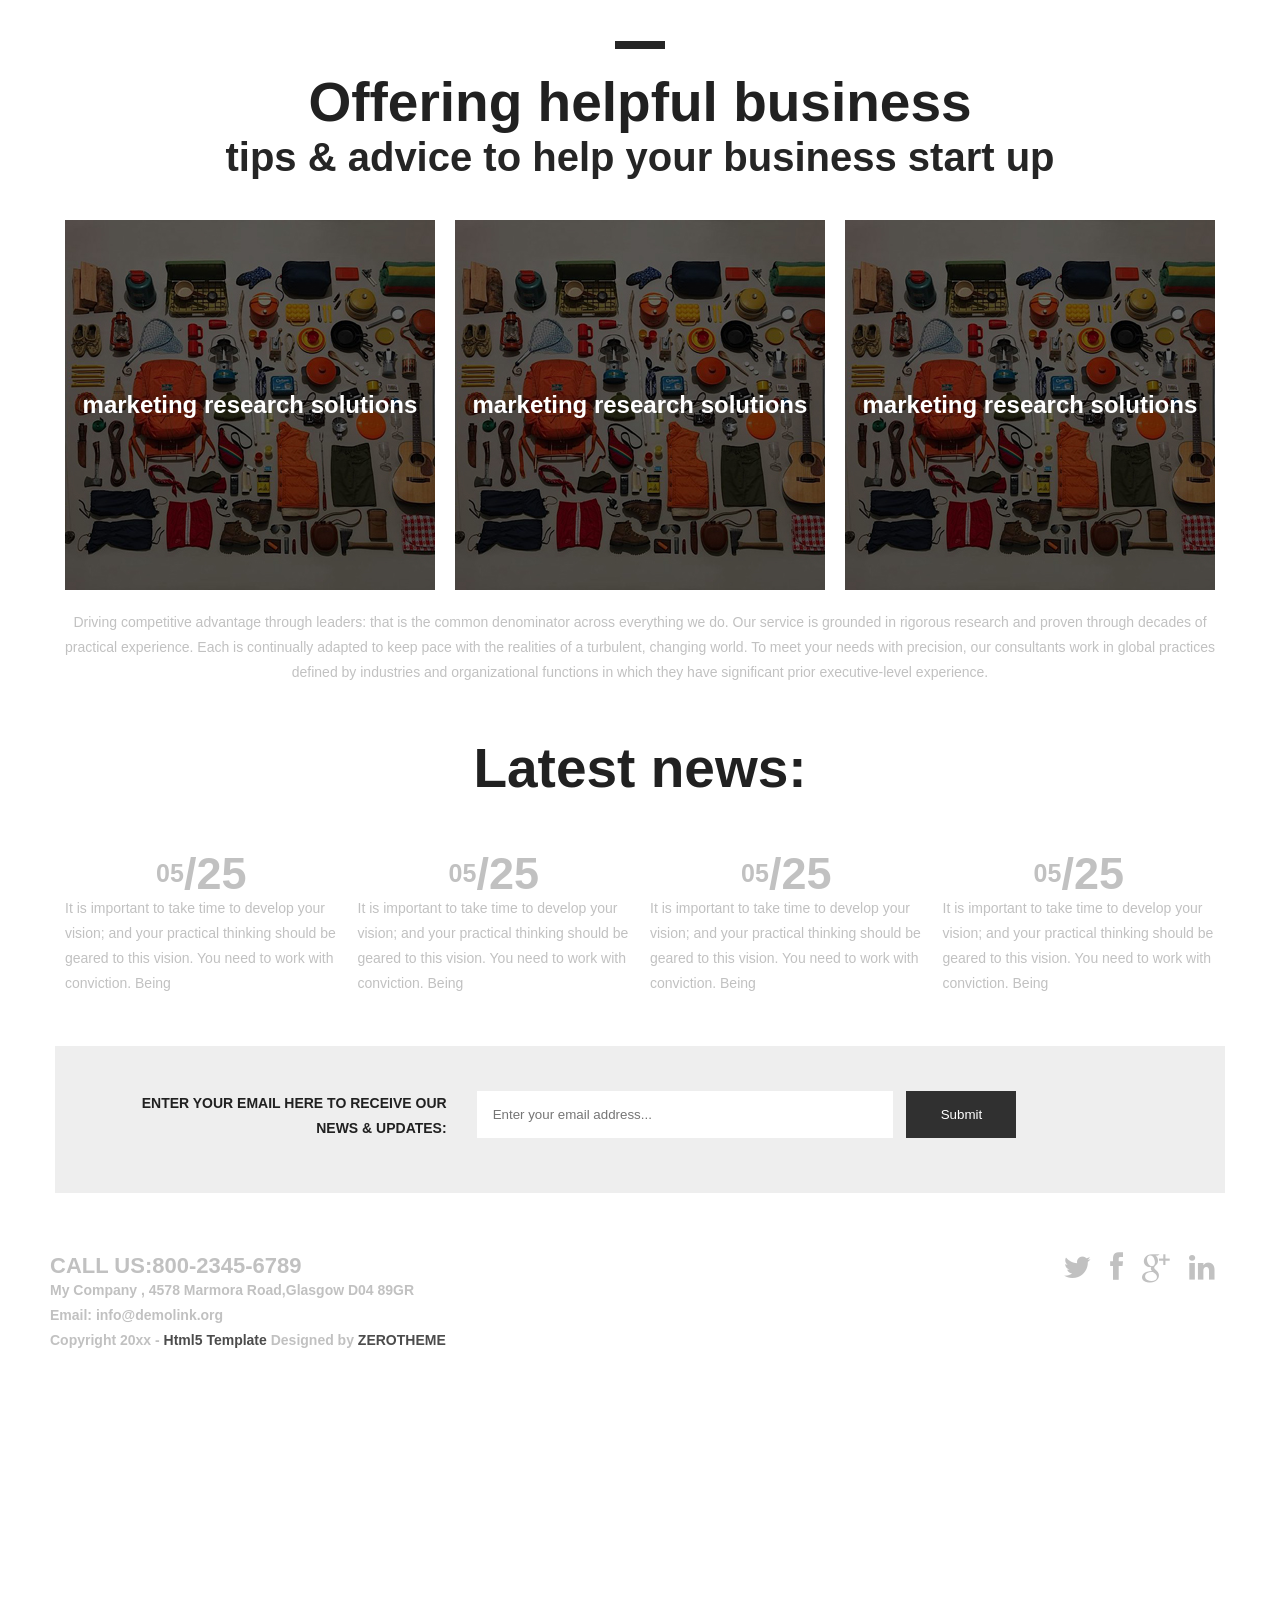
<file: Site templete/zMarketing/index.html>
<!DOCTYPE html>
<!--[if lt IE 7 ]><html class="ie ie6" lang="en"> <![endif]-->
<!--[if IE 7 ]><html class="ie ie7" lang="en"> <![endif]-->
<!--[if IE 8 ]><html class="ie ie8" lang="en"> <![endif]-->
<!--[if (gte IE 9)|!(IE)]><!--><html lang="en"> <!--<![endif]-->
<head>

    <!-- Basic Page Needs
  ================================================== -->
	<meta charset="utf-8">
	<title>zMarketing</title>
	<meta name="description" content="Free Responsive Html5 Css3 Templates | zerotheme.com">
	<meta name="author" content="www.zerotheme.com">
	
    <!-- Mobile Specific Metas
	================================================== -->
	<meta name="viewport" content="width=device-width, initial-scale=1, maximum-scale=1">
    
    <!-- CSS
	================================================== -->
  	<link rel="stylesheet" href="css/zerogrid.css">
	<link rel="stylesheet" href="css/style.css">
	<link rel="stylesheet" href="css/lightbox.css">
	
	<!-- Custom Fonts -->
    <link href="font-awesome/css/font-awesome.min.css" rel="stylesheet" type="text/css">
	
	
	<link rel="stylesheet" href="css/menu.css">
	<script src="js/jquery1111.min.js" type="text/javascript"></script>
	<script src="js/script.js"></script>
	
	<!--[if lt IE 8]>
       <div style=' clear: both; text-align:center; position: relative;'>
         <a href="http://windows.microsoft.com/en-US/internet-explorer/Items/ie/home?ocid=ie6_countdown_bannercode">
           <img src="http://storage.ie6countdown.com/assets/100/images/banners/warning_bar_0000_us.jpg" border="0" height="42" width="820" alt="You are using an outdated browser. For a faster, safer browsing experience, upgrade for free today." />
        </a>
      </div>
    <![endif]-->
    <!--[if lt IE 9]>
		<script src="js/html5.js"></script>
		<script src="js/css3-mediaqueries.js"></script>
	<![endif]-->
	
</head>

<body>
<div class="wrap-body">

	<!--////////////////////////////////////Header-->
	<header class="zerogrid">
		<div class="logo"><img src="images/logo.png" alt=""/></div>
		<div id='cssmenu' class="align-center">
			<ul>
			   <li class="active"><a href='index.html'><span>Home</span></a></li>
			   <li class=' has-sub'><a href='#'><span>Menu</span></a>
				  <ul >
					 <li class='has-sub'><a href='#'><span>Item 1</span></a>
						<ul>
						   <li><a href='#'><span>Sub Item</span></a></li>
						   <li class='last'><a href='#'><span>Sub Item</span></a></li>
						</ul>
					 </li>
					 <li class='has-sub'><a href='#'><span>Item 2</span></a>
						<ul>
						   <li><a href='#'><span>Sub Item</span></a></li>
						   <li class='last'><a href='#'><span>Sub Item</span></a></li>
						</ul>
					 </li>
				  </ul>
			   </li>
			   <li><a href='single.html'><span>About</span></a></li>
			   <li><a href='archive.html'><span>Blog</span></a></li>
			   <li class='last'><a href='contact.html'><span>Contacts</span></a></li>
			</ul>
		</div>
	</header>


<!--////////////////////////////////////Container-->
<section id="container">
	<div class="wrap-container">
		<!-----------------content-box-1-------------------->
		<section class="content-box box-1">
			<div class="zerogrid">
				<div class="wrap-box">
					<div class="row">
						<div class="col-2-3">
							<div class="wrap-col">
								<div class="item-container">
									<div class="title">
										<h2>Marketing Research Solutions</h2>
									</div>
									<div class="item-caption green">
										<a href="#">
											<div class="item-caption-inner">
												<div class="item-caption-inner1">
													<h4>The Company has established itself as one of the world’s most successful operators by basing our decisions on solid consumer insight and addressing the demands of an ever-changing market.</h4></br>
													<span>From introducing exciting and original solutions, to developing and enhancing our channels of distribution, we remain focused on continuous innovation. Fulfilling the needs of our customers by providing them with the services they want and ways of rendering them to best suit their lifestyles, is at the heart of what we do. We are well-prepared, relaxed, smiley, and friendly. We are observant. We see indications that the person has particular needs. We can always tailor our services to fit his/her circumstances. We ask for customers’ opinion, and listen carefully without needlessly interrupting. We maintain eye contact, when possible, to show that we are listening. We acknowledge all comments, and reply sincerely. We avoid being argumentative.</span>
												</div>
											</div>
										</a>
									</div>
									<img  src="images/1.jpg" alt=""/>
								</div>
							</div>
						</div>
						<div class="col-1-3">
							<div class="wrap-col">
								<div class="item-container">
									<div class="title">
										<h2>Marketing Research Solutions</h2>
									</div>
									<div class="item-caption yellow">
										<a href="#">
											<div class="item-caption-inner">
												<div class="item-caption-inner1">
													<span>We extended our activities to include the field of specialized items meeting the world’s increasing needs with a broad range of innovative and scientifically-proven products. The company is managed as a wholly-owned subsidiary with its own Board of Directors and headquarters located in Lausanne.</span>
												</div>
											</div>
										</a>
									</div>
									<img  src="images/2.jpg" alt=""/>
								</div>
								<div class="item-container">
									<div class="title">
										<h2>Marketing Research Solutions</h2>
									</div>
									<div class="item-caption orange">
										<a href="#">
											<div class="item-caption-inner">
												<div class="item-caption-inner1">
													<span>Get to know more about each team member who is always there for you. They are real people standing behind the brand name. We are proud of our professionals as they are main driving force that makes our business grow and improve day by day.</span>
												</div>
											</div>
										</a>
									</div>
									<img  src="images/3.jpg" alt=""/>
								</div>
							</div>
						</div>
					</div>
					<div class="row">
						<div class="col-1-3">
							<div class="wrap-col">
								<div class="item-container">
									<div class="title">
										<h2>Marketing Research Solutions</h2>
									</div>
									<div class="item-caption blue">
										<a href="#">
											<div class="item-caption-inner">
												<div class="item-caption-inner1">
													<span>We extended our activities to include the field of specialized items meeting the world’s increasing needs with a broad range of innovative and scientifically-proven products. The company is managed as a wholly-owned subsidiary with its own Board of Directors and headquarters located in Lausanne.</span>
												</div>
											</div>
										</a>
									</div>
									<img  src="images/4.jpg" alt=""/>
								</div>
							</div>
						</div>
						<div class="col-2-3">
							<div class="wrap-col">
								<div class="item-container">
									<div class="title">
										<h2>Marketing Research Solutions</h2>
									</div>
									<div class="item-caption purple">
										<a href="#">
											<div class="item-caption-inner">
												<div class="item-caption-inner1">
													<span>Driving competitive advantage through leaders: that is the common denominator across everything we do. Our service is grounded in rigorous research and proven through decades of practical experience. Each is continually adapted to keep pace with the realities of a turbulent, changing world. To meet your needs with precision, our consultants work in global practices defined by industries and organizational functions in which they have significant prior executive-level experience. We stay on the leading edge of what matters most in your world, and maintain close personal connections with the best talent in your field.</span>
												</div>
											</div>
										</a>
									</div>
									<img  src="images/5.jpg" alt=""/>
								</div>
							</div>
						</div>
					</div>
				</div>
			</div>
		</section>
		<!-----------------content-box-2-------------------->
		<section class="content-box box-2">
			<div class="zerogrid">
				<div class="row wrap-box"><!--Start Box-->
					<div class="header">
						<hr class="line-2">
						<h2>Offering helpful business</h2>
						<span>tips & advice to help your business start up</span>
					</div>	
					<div class="row">
						<div class="col-1-3">
							<div class="item-container">
								<div class="title">
									<h2>marketing research solutions</h2>
								</div>
								<div class="item-caption black">
									<a href="#">
										<div class="item-caption-inner">
											<div class="item-caption-inner1">
												<span>Driving competitive advantage through leaders: that is the common denominator across everything we do. Our service is grounded in rigorous research and proven through decades of practical experience. Each is continually adapted to keep pace with the realities of a turbulent, changing world. To meet your needs with precision, our consultants work in global practices defined by industries and organizational.</span>
											</div>
										</div>
									</a>
								</div>
								<img  src="images/6.jpg" alt=""/>
							</div>
						</div>
						<div class="col-1-3">
							<div class="item-container">
								<div class="title">
									<h2>marketing research solutions</h2>
								</div>
								<div class="item-caption black">
									<a href="#">
										<div class="item-caption-inner">
											<div class="item-caption-inner1">
												<span>Driving competitive advantage through leaders: that is the common denominator across everything we do. Our service is grounded in rigorous research and proven through decades of practical experience. Each is continually adapted to keep pace with the realities of a turbulent, changing world. To meet your needs with precision, our consultants work in global practices defined by industries and organizational.</span>
											</div>
										</div>
									</a>
								</div>
								<img  src="images/6.jpg" alt=""/>
							</div>
						</div>
						<div class="col-1-3">
							<div class="item-container">
								<div class="title">
									<h2>marketing research solutions</h2>
								</div>
								<div class="item-caption black">
									<a href="#">
										<div class="item-caption-inner">
											<div class="item-caption-inner1">
												<span>Driving competitive advantage through leaders: that is the common denominator across everything we do. Our service is grounded in rigorous research and proven through decades of practical experience. Each is continually adapted to keep pace with the realities of a turbulent, changing world. To meet your needs with precision, our consultants work in global practices defined by industries and organizational.</span>
											</div>
										</div>
									</a>
								</div>
								<img  src="images/6.jpg" alt=""/>
							</div>
						</div>
						<div class="col-full">
							<p>Driving competitive advantage through leaders: that is the common denominator across everything we do. Our service is grounded in rigorous research and proven through decades of practical experience. Each is continually adapted to keep pace with the realities of a turbulent, changing world. To meet your needs with precision, our consultants work in global practices defined by industries and organizational functions in which they have significant prior executive-level experience.</p>
						</div>
					</div>
				</div>
			</div>
		</section>
		<!-----------------content-box-3-------------------->
		<section class="content-box box-3">
			<div class="zerogrid">
				<div class="row wrap-box"><!--Start Box-->
					<div class="header">
						<h2>Latest news:</h2>
					</div>	
					<div class="row">
						<div class="col-1-4">
							<div class="wrap-col">
								<div class="title">
									<span>05<strong>/25</strong></span>
								</div>
								<p>It is important to take time to develop your vision; and your practical thinking should be geared to this vision. You need to work with conviction. Being</p>
							</div>
						</div>
						<div class="col-1-4">
							<div class="wrap-col">
								<div class="title">
									<span>05<strong>/25</strong></span>
								</div>
								<p>It is important to take time to develop your vision; and your practical thinking should be geared to this vision. You need to work with conviction. Being</p>
							</div>
						</div>
						<div class="col-1-4">
							<div class="wrap-col">
								<div class="title">
									<span>05<strong>/25</strong></span>
								</div>
								<p>It is important to take time to develop your vision; and your practical thinking should be geared to this vision. You need to work with conviction. Being</p>
							</div>
						</div>
						<div class="col-1-4">
							<div class="wrap-col">
								<div class="title">
									<span>05<strong>/25</strong></span>
								</div>
								<p>It is important to take time to develop your vision; and your practical thinking should be geared to this vision. You need to work with conviction. Being</p>
							</div>
						</div>
					</div>
				</div>
			</div>
		</section>
		<!-----------------content-box-4-------------------->
		<section class="content-box box-4">
			<div class="zerogrid">
				<div class="row wrap-box"><!--Start Box-->
					<div class="subcribe-form" >
						<div class="col-1-3">
							<div class="wrap-col">
								<p>ENTER YOUR EMAIL HERE TO REСEIVE OUR NEWS & UPDATES:</p>
							</div>
						</div>
						<div class="col-2-3">
							<div class="wrap-col">
								<form method="get" action="/search" id="subcribe">
								  <input name="q" type="text" size="220" placeholder="Enter your email address...  " />
								  <input type="submit" name="Submit" value="Submit">
								</form>
							</div>
						</div>
						<div class="clear"></div>
					</div>
				</div>
			</div>
		</section>
	</div>
</section>

<!--////////////////////////////////////Footer-->
<footer>
	<div class="zerogrid">
		<div class="wrap-footer">
			<div class="row">
				<div class="col-1-2">
					<div class="wrap-col">
						<span class="phone">CALL US:800-2345-6789</span><br/>
						<span>My Company , 4578 Marmora Road,Glasgow D04 89GR</span><br/>
						<span>Email: info@demolink.org</span><br/>
						<span>Copyright 20xx - <a href="http://www.zerotheme.com" rel="nofollow" target="_blank">Html5 Template</a> Designed by <a href="http://www.zerotheme.com" rel="nofollow" target="_blank">ZEROTHEME</a></span>
					</div>
				</div>
				<div class="col-1-2">
					<div class="wrap-col t-right">
						<ul class="social-buttons">
							<li><a href="#"><i class="fa fa-twitter"></i></a>
							</li>
							<li><a href="#"><i class="fa fa-facebook"></i></a>
							</li>
							<li><a href="#"><i class="fa fa-google-plus"></i></a>
							</li>
							<li><a href="#"><i class="fa fa-linkedin"></i></a>
							</li>
						</ul>
					</ul>
					</div>
				</div>
			</div>
		</div>
	</div>
</footer>

<div class="bottom-bar">
	<div class='embed-container maps'>
		<iframe src="https://www.google.com/maps/embed?pb=!1m18!1m12!1m3!1d3164.289259162295!2d-120.7989351!3d37.5246781!2m3!1f0!2f0!3f0!3m2!1i1024!2i768!4f13.1!3m3!1m2!1s0x8091042b3386acd7%3A0x3b4a4cedc60363dd!2sMain+St%2C+Denair%2C+CA+95316%2C+Hoa+K%E1%BB%B3!5e0!3m2!1svi!2s!4v1434016649434" width="100%" height="350px" frameborder="0" style="border: 0"></iframe>
	</div>
</div>

	<!-- Google Map -->
	<script>
		$('.maps').click(function () {
		$('.maps iframe').css("pointer-events", "auto");
	});

	$( ".maps" ).mouseleave(function() {
	  $('.maps iframe').css("pointer-events", "none"); 
	});
	</script>

</div>
</body></html>
</file>
<file: Bootstrap animation/css/style.css>
body {
  color: #5a5a5a;
}
.container{
    padding: 42px;
    padding-bottom: 140px;
}
/* set the tab content's overflow to visible, make the animation transition no be cut */
.tab-content {
  overflow: visible;
}
.nav-tabs li a:focus{
  outline: none;
}
.popover-example {
  text-align: center;
  margin: 0 0 10px;
  list-style: none;
}
.popover-example li{
  display: inline-block;
  margin: 4px;
  padding: 0px;
}
.btn:focus{
  outline: none;
}
.modExample .btn{
    margin: 4px 8px 4px 0;
}
</file>
<file: CSS Pic Shader/style.css>
/*=================================*/
/* www.jq22.com */
/*=================================*/

/*====================*/
/*=== Reset Styles ===*/
/*====================*/
html, body, div, span, applet, object, iframe,
h1, h2, h3, h4, h5, h6, p, blockquote, pre,
a, abbr, acronym, address, big, cite, code,
del, dfn, em, font, img, ins, kbd, q, s, samp,
small, strike, strong, sub, sup, tt, var,
dl, dt, dd, ol, ul, li,
fieldset, form, label, legend,
table, caption, tbody, tfoot, thead, tr, th, td {
	margin:0;
	padding:0;
	border:0;
	outline:0;
	font-weight:inherit;
	font-style:inherit;
	font-size:100%;
	font-family:inherit;
	vertical-align:baseline;
}
body {
	line-height:1;
	color:black;
	background:white;
}
.wrap{
	width:1120px;
	margin:0 auto;
	position:relative;
}
table {
	border-collapse:separate;
	border-spacing:0;
}
caption, th, td {
	text-align:left;
	font-weight:normal;
}
blockquote:before, blockquote:after,
q:before, q:after {
	content:"";
}
blockquote, q {
	quotes:"" "";
}
/* HTML5 tags */
header, section, footer,
aside, nav, article, figure {
	display: block;
}

/*===================*/
/*=== Main Styles ===*/
/*===================*/
body {
	font:14px/1.6 Georgia, Palatino, Palatino Linotype, Times, Times New Roman, serif;
	color:#2d3536;
	/*background:#e8e0c0 url(images/background.png) repeat;*/
    text-shadow:0 1px 0 #fff;
}

a, a:visited {
	color:#2d3536;
	text-decoration:none;
	border-bottom:1px dotted #826a4d;
}
a:hover, a:active {
	color:#9e805c;
	text-decoration:none;
}

#dev7link {
    position:absolute;
    top:0;
    left:50px;
    /*background:url(images/dev7logo.png) no-repeat;*/
    width:60px;
    height:67px;
    border:0;
    display:block;
    text-indent:-9999px;
}

/*====================*/
/*=== Menu Styles ===*/
/*====================*/
.clearfix{
	margin-top: 10px;
}
.clearfix:after{
	clear: both;
	content: ".";
	display: block;
	height: 0;
	visibility: hidden;
}
.product_menu .cys {
	float:left;
	width:370px;
	height:230px;
	background:url(images/menu_cys.jpg) no-repeat 0 0;
	cursor:pointer;
}
.product_menu .cyk {
	float:left;
	width:370px;
	height:230px;
	background:url(images/menu_cyk.jpg) no-repeat 0 0;
	margin-left:5px;
	margin-right:5px;
	display:inline;
}
.product_menu .cy{
	float:left;
	width:370px;
	height:230px;
	background:url(images/menu_cy.jpg) no-repeat 0 0;
}
.product_menu .cys .cys_hover ,.product_menu .cyk .cyk_hover ,.product_menu .cy .cy_hover{
	display:none;
}
.product_menu .cys:hover .cys_hover ,.product_menu .cyk:hover .cyk_hover ,.product_menu .cy:hover .cy_hover{
	background:#dce6f3;
	width:370px;
	height:230px;
	display:block;
	text-align:center;
}
.product_menu .cys_hover h3 ,.product_menu .cyk_hover h3{
	height:90px;
	line-height:90px;
	color:#666464;
	font-size:20px;
}
.product_menu .cys_hover img ,.product_menu .cyk_hover img{
	margin:0 auto;
	display:block;
}
.product_menu .cy:hover .cy_hover{
	background:url(images/menu_cy_hover.jpg) no-repeat 0 0;
}
.product_menu .cy:hover .cy_hover h3{
	color:#6e6e6e;
	font-size:24px;
	font-weight:bold;
	height:54px;
	line-height:54px;
	padding-top:140px;
}
.product_menu .cy:hover .cy_hover a{
	border-radius:3px;
	-moz-border-radius:3px;
	-webkit-border-radius:3px;
	-ms-border-radius:3px;
	display:inline-block;
	background:#00b868;
	color:#fff;
	font-size:25px;
	width:215px;
	height:45px;
	line-height:45px;
}

/*====================*/
/*=== Other Styles ===*/
/*====================*/
.clear {
	clear:both;
}
</file>
<file: Site templete/Medicio/bodybg/bg1.css>
body { background: url(../img/bodybg/bg1.png) repeat left top; }
</file>
<file: Site templete/Medicio/color/default.css>
/*
#1 color = #4ACCD1;
#2 color = #3fbbc0;
*/

a:hover,
a:focus {
    color: #4ACCD1;
}

.circled {
	background: #4ACCD1;
}

.con1 > div, .con2 > div, .con3 > div { 
	background-color: #4ACCD1;
}

.scrollup:hover {
	background: #4ACCD1;
}


/* service */

.service-icon span {
	color: #4ACCD1;
}



/* button */
.btn-skin {
  background-color: #4ACCD1;
  border-color: #4ACCD1;
}


/* top */
.top-area {
	background: #3fbbc0;
}

/* menu */

.navbar-custom ul.nav ul.dropdown-menu li a:hover {
	color: #3fbbc0;
}
.navbar-custom.top-nav-collapse .nav li a:hover,
.navbar-custom .nav li a:hover,
.navbar-custom .nav li.active a,.navbar-custom.top-nav-collapse .nav li.active a  {
    color: #3fbbc0;
}


.owl-theme .owl-controls .owl-page.active span,
.owl-theme .owl-controls.clickable .owl-page:hover span {
    background-color: #4ACCD1;
}


.bg-skin {
	background: #4ACCD1;
}

.highlight-color {
	background-color: #4ACCD1;
}
.color {
	color: #4ACCD1;
}

/* pricing box  */
.pricing-content.featured h2,.pricing-content.featured .price-bottom {
	background-color:#3fbbc0;
}
.pricing-content.featured h3 {
	background:#4ACCD1;
}



/* team */
.cbp-l-grid-team-name {
    color: #3fbbc0;
}

.cbp-l-filters-button .cbp-filter-counter {
	background-color: #4ACCD1;
}

.cbp-l-filters-alignLeft .cbp-filter-item-active {
    /* @editable properties */
    background-color: #4ACCD1;
    border:1px solid #4ACCD1;
}

.cbp-l-filters-dropdownWrap {
    background: #4ACCD1;
}
.cbp-l-filters-button .cbp-filter-item.cbp-filter-item-active {
    /* @editable properties */
    background-color: #4ACCD1;
    border-color: #4ACCD1;
}
.cbp-l-caption-buttonLeft,
.cbp-l-caption-buttonRight {
    /* @editable properties */
    background-color: #4ACCD1;
}

.cbp-l-caption-buttonLeft:hover,
.cbp-l-caption-buttonRight:hover {
    /* @editable properties */
    background-color: #3fbbc0;
}

.form-control:focus {
  border-color: #3fbbc0;
}
</file>
<file: Site templete/zMarketing/css/zerogrid.css>
/*
Zerotheme.com | Free Html5 Responsive Templates
Zerogrid - A Single Grid System for Responsive Design
Author: Kimmy
Version : 3.0
Author URI: http://www.zerotheme.com/
*/
/* -------------------------------------------- */
/* ------------------Grid System--------------- */ 
.zerogrid{ width: 1200px; position: relative; margin: 0 auto; padding: 0px;}
.zerogrid:after { content: "\0020"; display: block; height: 0; clear: both; visibility: hidden; }

.zerogrid .f-right{float: right!important;}
.zerogrid .f-left{float: left!important;}

.zerogrid .row{}
.zerogrid .row:before,.row:after { content: '\0020'; display: block; overflow: hidden; visibility: hidden; width: 0; height: 0; }
.zerogrid .row:after{clear: both; }
.zerogrid .row{zoom: 1;}

.zerogrid .wrap-col{margin:10px;}

.zerogrid .col-1-2, .zerogrid .col-1-3, .zerogrid .col-2-3, .zerogrid .col-1-4, .zerogrid .col-2-4, .zerogrid .col-3-4, .zerogrid .col-1-5, .zerogrid .col-2-5, .zerogrid .col-3-5, .zerogrid .col-4-5, .zerogrid .col-1-6, .zerogrid .col-2-6, .zerogrid .col-3-6, .zerogrid .col-4-6, .zerogrid .col-5-6{float:left; display: inline-block;}

.zerogrid .col-full{width:100%;}

.zerogrid .col-1-2,.zerogrid .col-1-2-fixed{width:50%;}
.zerogrid .offset-1-2{margin-left: 50%;}

.zerogrid .col-1-3,.zerogrid .col-1-3-fixed{width:33.33%;}
.zerogrid .col-2-3,.zerogrid .col-2-3-fixed{width:66.66%;}
.zerogrid .offset-1-3{margin-left: 33.33%;}
.zerogrid .offset-2-3{margin-left: 66.66%;}

.zerogrid .col-1-4,.zerogrid .col-1-4-fixed{width:25%;}
.zerogrid .col-2-4,.zerogrid .col-2-4-fixed{width:50%;}
.zerogrid .col-3-4,.zerogrid .col-3-4-fixed{width:75%;}
.zerogrid .offset-1-4{margin-left: 25%;}
.zerogrid .offset-2-4{margin-left: 50%;}
.zerogrid .offset-3-4{margin-left: 75%;}

.zerogrid .col-1-5,.zerogrid .col-1-5-fixed{width:20%;}
.zerogrid .col-2-5,.zerogrid .col-2-5-fixed{width:40%;}
.zerogrid .col-3-5,.zerogrid .col-3-5-fixed{width:60%;}
.zerogrid .col-4-5,.zerogrid .col-4-5-fixed{width:80%;}
.zerogrid .offset-1-5{margin-left: 20%;}
.zerogrid .offset-2-5{margin-left: 40%;}
.zerogrid .offset-3-5{margin-left: 60%;}
.zerogrid .offset-4-5{margin-left: 80%;}

.zerogrid .col-1-6,.zerogrid .col-1-6-fixed{width:16.66%;}
.zerogrid .col-2-6,.zerogrid .col-2-6-fixed{width:33.33%;}
.zerogrid .col-3-6,.zerogrid .col-3-6-fixed{width:50%;}
.zerogrid .col-4-6,.zerogrid .col-4-6-fixed{width:66.66%;}
.zerogrid .col-5-6,.zerogrid .col-5-6-fixed{width:83.33%;}
.zerogrid .offset-1-6{margin-left: 16.66%;}
.zerogrid .offset-2-6{margin-left: 33.33%;}
.zerogrid .offset-3-6{margin-left: 50%;}
.zerogrid .offset-4-6{margin-left: 66.66%;}
.zerogrid .offset-5-6{margin-left: 83.33%;}

@media only screen and (min-width: 960px) and (max-width: 1199px) {
	.zerogrid{width:960px;}
}

@media only screen and (min-width: 768px) and (max-width: 959px) {
	.zerogrid{width:768px;}
}

@media only screen and (max-width: 767px) {
	.zerogrid, .zerogrid .col-1-2, .zerogrid .col-1-3, .zerogrid .col-2-3, .zerogrid .col-1-4, .zerogrid .col-2-4, .zerogrid .col-3-4, .zerogrid .col-1-5, .zerogrid .col-2-5, .zerogrid .col-3-5, .zerogrid .col-4-5, .zerogrid .col-1-6, .zerogrid .col-2-6, .zerogrid .col-3-6, .zerogrid .col-4-6, .zerogrid .col-5-6{width:100%;}
	
	.zerogrid .offset-1-2, .zerogrid .offset-1-3, .zerogrid .offset-2-3, .zerogrid .offset-1-4, .zerogrid .offset-2-4, .zerogrid .offset-3-4, .zerogrid .offset-1-5, .zerogrid .offset-2-5, .zerogrid .offset-3-5, .zerogrid .offset-4-5, .zerogrid .offset-1-6, .zerogrid .offset-2-6, .zerogrid .offset-3-6, .zerogrid .offset-4-6, .zerogrid .offset-5-6{margin-left:0;}
}
</file>
<file: Site templete/zMarketing/css/style.css>
/*
Zerotheme.com | Free Html5 Responsive Templates
Author URI: http://www.zerotheme.com/
*/

/* ---------------------------------------------------------------------------- */
/* ------------------------------------Reset----------------------------------- */
/* ---------------------------------------------------------------------------- */
a,abbr,acronym,address,applet,article,aside,audio,b,blockquote,big,body,center,canvas,caption,cite,code,command,datalist,dd,del,details,dfn,dl,div,dt,em,embed,fieldset,figcaption,figure,font,footer,form,h1,h2,h3,h4,h5,h6,header,hgroup,html,i,iframe,img,ins,kbd,keygen,label,legend,li,meter,nav,object,ol,output,p,pre,progress,q,s,samp,section,small,span,source,strike,strong,sub,sup,table,tbody,tfoot,thead,th,tr,tdvideo,tt,u,ul,var{background:transparent;border:0 none;font-size:100%;margin:0;padding:0;border:0;outline:0;vertical-align:top;}ol, ul {list-style:none;}blockquote, q {quotes:none;}table, table td {padding:0;border:none;border-collapse:collapse;}img {vertical-align:top;}embed {vertical-align:top;}
article, aside, audio, canvas, command, datalist, details, embed, figcaption, figure, footer, header, hgroup, keygen, meter, nav, output, progress, section, source, video {display:block;}
mark, rp, rt, ruby, summary, time {display:inline;}
input, textarea {border:0; padding:0; margin:0; outline: 0;}
iframe {border:0; margin:0; padding:0;}
input, textarea, select {margin:0; padding:0px;}


/* ---------------------------------------------------------------------------- */
/* ---------------------------------------------------------------------------- */
/* ---------------------------------------------------------------------------- */
* {
  -webkit-box-sizing: border-box;
     -moz-box-sizing: border-box;
          box-sizing: border-box;
}


/* ---------------------------------------------------------------------------- */
/* ---------------------------------------------------------------------------- */
/* ---------------------------------------------------------------------------- */

html { -webkit-text-size-adjust: none;}
.video embed,.video object,.video iframe { width: 100%;  height: auto;}
img{max-width:100%;	height: auto;width: auto\9; /* ie8 */}

a{color: #4C4C4C;text-decoration: none;}
a:hover {opacity: 0.9; text-decoration: none;}

h1, h2 	{font-size: 25px;line-height: 25px;color: #212121;}
h3, h4	{font-size: 20px;line-height: 20px;color: #212121;}
h5, h6	{font-size: 16px;line-height: 16px;color: #212121;}

p{margin: 10px 0;}

.t-center{text-align: center;}
.t-left{text-align: left;}
.t-right{text-align: right;}
.f-right{float: right;}
.f-left{float: left;}

.post{}
.post:after, .post:before, article:after, article:before, section:after, section:before{clear: both; content: '\0020'; display: block; visibility: hidden; width: 0; height: 0;}

.clear{content: "\0020"; display: block; height: 0; clear: both; visibility: hidden; }
.clearfix:after, .clearfix:before{clear: both; content: '\0020'; display: block; visibility: hidden; width: 0; height: 0;}

hr{border: 0;height: 3px;margin: 20px auto;}
hr.line-1{background: #fff;max-width: 30px;}
hr.line-2{background: #252525;max-width: 50px;height: 8px;}

/* ---------------------------------------------------------------------------- */
/* ------------------------------------Html-Body------------------------------- */
/* ---------------------------------------------------------------------------- */
html, body {width:100%; padding:0; margin:0;}
body {background: #fff;color: #c1c1c1;font: 14px/25px Arial, Helvetica, sans-serif;}
body .wrap-body{}

/* ---------------------------------------------------------------------------- */
/* -------------------------------------Header--------------------------------- */
/* ---------------------------------------------------------------------------- */
.logo{text-align: center;}
.logo img{margin-top: 50px;}

/* ---------------------------------------------------------------------------- */
/* -------------------------------------Container------------------------------ */
/* ---------------------------------------------------------------------------- */
#container {}
#container .wrap-container{}

/* ---content-box--- */
.content-box {}
.content-box .wrap-box {padding: 20px 15px; position: relative;}

.header {text-align: center; margin-bottom: 50px;color: #252525;}
.header h2{font-size: 55px;line-height: 1.2;margin-bottom: 10px;}
.header span{font-size: 40px;font-weight: bold;}


.content-box.box-1 {}
.content-box.box-1 .wrap-col{margin: 0 10px; }

.content-box.box-2 {text-align: center;}


.content-box.box-3 {}
.content-box.box-3 .title{text-align: center;font-size: 25px;font-weight: bold;}
.content-box.box-3 .title strong{font-size: 45px;}

.content-box.box-4{color: #212121;font-weight: bold;}
.content-box.box-4 .subcribe-form{text-align: right;background: #eee;padding: 35px ;}
.content-box.box-4 .subcribe-form form{text-align: left;}
.content-box.box-4  input[type="text"]{width: 500px;}


/* ---MainContent-Article--- */
#main-content{margin-top: 50px;}

article{margin-bottom: 30px;}
article:after, article:before{clear: both; content: '\0020'; display: block; visibility: hidden; width: 0; height: 0;}
article .art-header{}
article .art-content{margin: 30px 0 10px;}

.navigation{margin: 50px 0;text-align: center;}
.navigation ul li{display: inline-block;margin-right: 5px;}
.navigation ul li a{padding: 8px 16px;background-color: #2E8A7D;color: #fff;}
.navigation ul li a:hover,.navigation ul li a:focus,.navigation ul li.active a{background:#3582A6;}

/* ---------------------------------------------------------------------------- */
/* -------------------------------------Footer--------------------------------- */
/* ---------------------------------------------------------------------------- */
footer{margin: 30px 0;font-weight: bold;}
footer .wrap-footer{}
footer .phone{font-size: 22px;}
ul.social-buttons li{list-style: none;display: inline-block;}
ul.social-buttons li a{color: #c1c1c1; font-size: 30px;margin-right: 15px;}
ul.social-buttons li a:hover{color: #212121;}


.bottom-bar{}
.bottom-bar .wrap-bottom{}


/* ---------------------------------------------------------------------------- */
/* -------------------------------------Button--------------------------------- */
/* ---------------------------------------------------------------------------- */
a.button{
	cursor: pointer;
	font-family: Arial, Helvetica, sans-serif;
	font-size: 16px;
	border:1px solid #ffffff; 
	display: inline-block;
	text-decoration: none;
	background: #303030;
	margin: 10px;
	padding: 10px 25px;
	text-transform: uppercase;
	color: #fff;
	-webkit-border-radius: 4px;
	-moz-border-radius: 4px;
	-khtml-border-radius: 4px;
	border-radius: 4px;
	font-weight: bold;
}
a.button:hover{opacity: 0.9;}

a.button.bt1 {background: #ffffff;color: #000000;border:1px solid #000000;}
a.button.bt2 {background: #0000ff;color: #ffffff;}

/* ---------------------------------------------------------------------------- */
/* -------------------------------------Contact-------------------------------- */
/* ---------------------------------------------------------------------------- */
.contact{text-align: center;}
.contact h3{font-size: 45px;line-height: 1.5;margin: 25px 0;}
.contact h4{margin: 10px 0 15px;}
.contact i.fa{font-size: 65px;color: #333;}
#contact_form {padding:10px 25px 25px;}

#ff label {cursor:pointer;margin:5px 0;display:block;font-weight:bold;}

#ff input {display:block;width:100%;background-color:#ECECEC; color:#000;	padding:15px;margin: 5px 0 0px 0;}

textarea {display:block;width:100%;height:250px;background-color: #ECECEC; color:#000;padding:10px;margin: 5px 0 25px 0;}

#ff .sendButton {cursor:pointer;background-color:#303030;-webkit-border-radius:3px;-moz-border-radius:3px;border-radius:3px;width:35%;color:#ffffff;}
#ff .sendButton:hover {opacity: 0.8;}

/* ---------------------------------------------------------------------------- */
/* ------------------------------------Subcribe-------------------------------- */
/* ---------------------------------------------------------------------------- */
#subcribe {margin: 10px;}

#subcribe input[type="text"] {
    background:#fff;
    color: #867B6E;
    width: 60%;
    padding: 16px;
	margin: 0 10px 10px 0;
    }

#subcribe input[type="submit"]{
	background: #303030;
	padding: 16px;
	color: #ffffff;
	cursor: pointer;
	width: 110px;
	outline: none;
	}
	
/* ---------------------------------------------------------------------------- */
/* -------------------------------Item-Effect---------------------------------- */
/* ---------------------------------------------------------------------------- */	
.item-container {
	position: relative;
	overflow: hidden;
	display: inline-block;
	text-align: center;
	background-color: #fff;
	vertical-align: top;
	margin-bottom: 20px;
	box-sizing: border-box;
	-moz-box-sizing: border-box;
	-webkit-box-sizing: border-box;
}
.item-container img {
	display: block;
	width: 100%;
	height: auto;
}
.item-container .title{
	position:absolute;left:0;top:50%;right:0;padding:0 10px;-webkit-transition:0.3s ease;transition:0.3s ease;-ms-transform:translate(0, -50%);-webkit-transform:translate(0, -50%);transform:translate(0, -50%)
}
.item-container .title h2{
	color:#fff;padding:0;font-size:24px;line-height:30px
}
.item-container .item-caption {
	position: absolute;
	top: 0;
	right: 0;
	bottom: 0;
	left: 0;
	z-index: 10;
	background: none;
	width: 100%;
	height: 100%;
	padding: 35px 30px;
	position: absolute;
	-ms-transform:scale(2);-webkit-transform:scale(2);transform:scale(2);
	-webkit-transition:0.3s ease;transition:0.3s ease;
}
.item-caption:hover{opacity: 0.9;}


.item-caption:before {border-bottom: none;border-top: none;left: 2em;right: 2em;}
.item-caption:after {border-left: none;border-right: none;bottom: 2em;top: 2em;}
.item-caption:hover:after,
.item-caption:hover:before {-webkit-transform: scale(1);-ms-transform: scale(1);transform: scale(1);opacity: 1;}

.item-caption-inner {
	display: table;
	width: 100%;
	height: 100%;
}
.item-caption-inner1 {
	overflow: auto;
    padding: 15px;
	display: table-cell;
	width: 100%;
	height: 100%;
	vertical-align: middle;
}
.item-container .item-caption h4, .item-container .item-caption span{
	display: block;
	text-align: center;
	color: #fff;
	display: none;
}
.item-container .item-caption h4{
	font-size: 18px;
	letter-spacing: 2px;
	margin-bottom : 0;
}
.item-container .item-caption span{
	font-size: 14px;
	font-weight: 500;
}
.item-container:hover .item-caption{
	-ms-transform:scale(1);-webkit-transform:scale(1);transform:scale(1);opacity:1
}
.item-container:hover .item-caption.green{
	background: #2E8A7D;
}
.item-container:hover .item-caption.yellow{
	background:#F3D05D;
}
.item-container:hover .item-caption.orange{
	background:#DC9E54;
}
.item-container:hover .item-caption.purple{
	background:#835173;
}
.item-container:hover .item-caption.blue{
	background:#3582A6;
}
.item-container:hover .item-caption.black{
	background:#252525;
}
.item-container:hover .item-caption h4, .item-container:hover .item-caption span{
	display: block;
}
.item-container:hover .title{
	-ms-transform:translate(0, -100%);-webkit-transform:translate(0, -100%);transform:translate(0, -100%);opacity:0
}

/* ---------------------------------------------------------------------------- */
/* --------------------------------Google-Map---------------------------------- */
/* ---------------------------------------------------------------------------- */
.maps iframe{
    pointer-events: none;
}
</file>
<file: Site templete/zMarketing/css/menu.css>
@import url(http://fonts.googleapis.com/css?family=PT+Sans:400,700);
#cssmenu {
  background: transparent;
  margin: 30px 0 0;
  width: auto;
  padding: 0;
  line-height: 1;
  display: block;
  position: relative;
  font-family: 'PT Sans', sans-serif;
  z-index: 9999;
  padding: 7px;
}
#cssmenu ul {
  list-style: none;
  margin: 0;
  padding: 0;
  display: block;
}
#cssmenu ul:after,
#cssmenu:after {
  content: " ";
  display: block;
  font-size: 0;
  height: 0;
  clear: both;
  visibility: hidden;
}
#cssmenu ul li {
  margin: 0 10px;
  padding: 0;
  display: block;
  position: relative;
}
#cssmenu ul li a {
  text-decoration: none;
  display: block;
  margin: 0;
  -webkit-transition: color .2s ease;
  -moz-transition: color .2s ease;
  -ms-transition: color .2s ease;
  -o-transition: color .2s ease;
  transition: color .2s ease;
  -webkit-box-sizing: border-box;
  -moz-box-sizing: border-box;
  box-sizing: border-box;
}
#cssmenu ul li ul {
  position: absolute;
  left: -9999px;
  top: auto;
}
#cssmenu ul li ul li {
  max-height: 0;
  margin: 0;
  position: absolute;
  -webkit-transition: max-height 0.4s ease-out;
  -moz-transition: max-height 0.4s ease-out;
  -ms-transition: max-height 0.4s ease-out;
  -o-transition: max-height 0.4s ease-out;
  transition: max-height 0.4s ease-out;
  background: #ffffff;
}
#cssmenu ul li ul li.has-sub:after {
  display: block;
  position: absolute;
  content: "";
  height: 10px;
  width: 10px;
  border-radius: 5px;
  background: #000000;
  z-index: 1;
  top: 13px;
  right: 15px;
}
#cssmenu.align-right ul li ul li.has-sub:after {
  right: auto;
  left: 15px;
}
#cssmenu ul li ul li.has-sub:before {
  display: block;
  position: absolute;
  content: "";
  height: 0;
  width: 0;
  border: 3px solid transparent;
  border-left-color: #ffffff;
  z-index: 2;
  top: 15px;
  right: 15px;
}
#cssmenu.align-right ul li ul li.has-sub:before {
  right: auto;
  left: 15px;
  border-left-color: transparent;
  border-right-color: #ffffff;
}
#cssmenu ul li ul li a {
  font-size: 14px;
  font-weight: 400;
  text-transform: none;
  color: #000000;
  letter-spacing: 0;
  display: block;
  width: 170px;
  padding: 11px 10px 11px 20px;
}
#cssmenu ul li ul li:hover > a,
#cssmenu ul li ul li.active > a {
  color: #000;
}
#cssmenu ul li ul li:hover:after,
#cssmenu ul li ul li.active:after {
  background: #000;
}
#cssmenu ul li ul li:hover > ul {
  left: 100%;
  top: 0;
}
#cssmenu ul li ul li:hover > ul > li {
  max-height: 72px;
  position: relative;
}
#cssmenu > ul > li {
  float: left;
}
#cssmenu.align-center > ul > li {
  float: none;
  display: inline-block;
}
#cssmenu.align-center > ul {
  text-align: center;
}
#cssmenu.align-center ul ul {
  text-align: left;
}
#cssmenu.align-right > ul {
  float: right;
}
#cssmenu.align-right > ul > li:hover > ul {
  left: auto;
  right: 0;
}
#cssmenu.align-right ul ul li:hover > ul {
  right: 100%;
  left: auto;
}
#cssmenu.align-right ul ul li a {
  text-align: right;
}
#cssmenu > ul > li:after {
  content: "";
  display: block;
  position: absolute;
  width: 100%;
  height: 0;
  top: 0;
  z-index: 0;
  background: #212121;
  -webkit-transition: height .2s;
  -moz-transition: height .2s;
  -ms-transition: height .2s;
  -o-transition: height .2s;
  transition: height .2s;
}
#cssmenu > ul > li.has-sub > a {
  padding-right: 40px;
}
#cssmenu > ul > li.has-sub > a:after {
  display: block;
  content: "";
  background: #ffffff;
  height: 12px;
  width: 12px;
  position: absolute;
  border-radius: 13px;
  right: 14px;
  top: 16px;
}
#cssmenu > ul > li.has-sub > a:before {
  display: block;
  content: "";
  border: 4px solid transparent;
  border-top-color: #333;
  z-index: 2;
  height: 0;
  width: 0;
  position: absolute;
  right: 16px;
  top: 21px;
}
#cssmenu > ul > li > a {
  color: #333;
  padding: 15px 20px;
  font-weight: 700;
  letter-spacing: 1px;
  text-transform: uppercase;
  font-size: 14px;
  z-index: 2;
  position: relative;
}
#cssmenu > ul > li:hover:after,
#cssmenu > ul > li.active:after {
  height: 100%;
}
#cssmenu > ul > li:hover > a,
#cssmenu > ul > li.active > a {
  color: #fff;
}
#cssmenu > ul > li:hover > a:after,
#cssmenu > ul > li.active > a:after {
  background: #000000;
}
#cssmenu > ul > li:hover > a:before,
#cssmenu > ul > li.active > a:before {
  border-top-color: #ffffff;
}
#cssmenu > ul > li:hover > ul {
  left: 0;
}
#cssmenu > ul > li:hover > ul > li {
  max-height: 72px;
  position: relative;
  background: #212121;
}
#cssmenu > ul > li > ul > li:hover > ul > li{ background: #212121;}
#cssmenu > ul > li:hover > ul > li a{
	 color: #fff;
}
#cssmenu #menu-button {
  display: none;
}
#cssmenu > ul > li > a {
  display: block;
}
#cssmenu > ul > li {
  width: auto;
}
#cssmenu > ul > li > ul {
  width: 170px;
  display: block;
}
#cssmenu > ul > li > ul > li {
  width: 170px;
  display: block;
}
@media all and (max-width: 800px), only screen and (-webkit-min-device-pixel-ratio: 2) and (max-width: 1024px), only screen and (min--moz-device-pixel-ratio: 2) and (max-width: 1024px), only screen and (-o-min-device-pixel-ratio: 2/1) and (max-width: 1024px), only screen and (min-device-pixel-ratio: 2) and (max-width: 1024px), only screen and (min-resolution: 192dpi) and (max-width: 1024px), only screen and (min-resolution: 2dppx) and (max-width: 1024px) {
	#cssmenu{background: #212121;}
  #cssmenu > ul {
    max-height: 0;
    overflow: hidden;
    -webkit-transition: max-height 0.35s ease-out;
    -moz-transition: max-height 0.35s ease-out;
    -ms-transition: max-height 0.35s ease-out;
    -o-transition: max-height 0.35s ease-out;
    transition: max-height 0.35s ease-out;
  }
  #cssmenu > ul > li > ul {
    width: 100%;
    display: block;
  }
  #cssmenu.align-right ul li a {
    text-align: left;
  }
  #cssmenu > ul > li > ul > li {
    width: 100%;
    display: block;
  }
  #cssmenu.align-right ul ul li a {
    text-align: left;
  }
  #cssmenu > ul > li > ul > li > a {
    width: 100%;
    display: block;
  }
  #cssmenu ul li ul li a {
    width: 100%;
  }
  #cssmenu.align-center > ul {
    text-align: left;
  }
  #cssmenu.align-center > ul > li {
    display: block;
  }
  #cssmenu > ul.open {
    max-height: 1000px;
    border-top: 1px solid rgba(110, 110, 110, 0.25);
  }
  #cssmenu ul {
    width: 100%;
  }
  #cssmenu ul > li {
    float: none;
    width: 100%;
  }
  #cssmenu ul li a {
    -webkit-box-sizing: border-box;
    -moz-box-sizing: border-box;
    box-sizing: border-box;
    width: 100%;
    padding: 12px 20px;
  }
  #cssmenu ul > li:after {
    display: none;
  }
  #cssmenu ul li.has-sub > a:after,
  #cssmenu ul li.has-sub > a:before,
  #cssmenu ul li ul li.has-sub:after,
  #cssmenu ul li ul li.has-sub:before {
    display: none;
  }
  #cssmenu ul li ul,
  #cssmenu ul li ul li ul,
  #cssmenu ul li ul li:hover > ul,
  #cssmenu.align-right ul li ul,
  #cssmenu.align-right ul li ul li ul,
  #cssmenu.align-right ul li ul li:hover > ul {
    left: 0;
    position: relative;
    right: auto;
  }
  #cssmenu ul li ul li,
  #cssmenu ul li:hover > ul > li {
    max-height: 999px;
    position: relative;
    background: none;
  }
  #cssmenu ul li ul li a {
    padding: 8px 20px 8px 35px;
    color: #ffffff;
  }
  #cssmenu ul li ul ul li a {
    padding: 8px 20px 8px 50px;
  }
  #cssmenu ul li ul li:hover > a {
    color: #000000;
  }
  #cssmenu #menu-button {
    display: block;
    -webkit-box-sizing: border-box;
    -moz-box-sizing: border-box;
    box-sizing: border-box;
    width: 100%;
    padding: 15px 20px;
    text-transform: uppercase;
    font-weight: 700;
    font-size: 14px;
    letter-spacing: 1px;
    color: #ffffff;
    cursor: pointer;
  }
  #cssmenu #menu-button:after {
    display: block;
    content: '';
    position: absolute;
    height: 3px;
    width: 22px;
    border-top: 2px solid #ffffff;
    border-bottom: 2px solid #ffffff;
    right: 20px;
    top: 16px;
  }
  #cssmenu #menu-button:before {
    display: block;
    content: '';
    position: absolute;
    height: 3px;
    width: 22px;
    border-top: 2px solid #ffffff;
    right: 20px;
    top: 26px;
  }
  #cssmenu ul li a{color: #fff;}
  #cssmenu ul li ul li:hover > a,
#cssmenu ul li ul li.active > a {
  color: #fff;
}
#cssmenu ul li ul li:hover:after,
#cssmenu ul li ul li.active:after {
  background: #fff;
}
}
</file>
<file: Site templete/Medicio/plugins/cubeportfolio/css/cubeportfolio.min.css>
/**
 * Cube Portfolio - Responsive jQuery Grid Plugin
 *
 * version: 1.4.1 (July 23, 2014)
 * requires jQuery v1.7 or later
 *
 * Copyright (c) 2014, Mihai Buricea (http://scriptpie.com)
 * Released under CodeCanyon License http://codecanyon.net/licenses
 *
 */
.cbp,.cbp *,.cbp-l-filters-dropdown,.cbp-l-filters-dropdown *,.cbp-l-filters-button,.cbp-l-filters-button *,.cbp-l-filters-alignLeft,.cbp-l-filters-alignLeft *,.cbp-l-filters-alignCenter,.cbp-l-filters-alignCenter *,.cbp-l-filters-alignRight,.cbp-l-filters-alignRight *,.cbp-l-filters-list,.cbp-l-filters-list *{-webkit-box-sizing:border-box;-moz-box-sizing:border-box;box-sizing:border-box;outline:0}.cbp,.cbp-wrapper,.cbp-item{filter:inherit}.cbp{position:relative;overflow:hidden;margin:0 auto;height:400px;visibility:visible!important}.cbp-item{float:left;margin-right:10px}.cbp-wrapper,.cbp .cbp-item{position:absolute;top:0;left:0;list-style-type:none;margin:0;padding:0;overflow:hidden}.cbp .cbp-item{z-index:2;display:block;width:300px;height:200px}.cbp-item-wrapper{width:100%;height:100%;position:absolute;top:0;left:0}.cbp img{display:block}.cbp a,.cbp a:hover,.cbp a:active{text-decoration:none;outline:0}.cbp-loading,.cbp-loading *,.cbp-no-transition .cbp-item{-webkit-transition:none!important;transition:none!important}.cbp-appendItems-loading{-webkit-transition:height .4s ease!important;transition:height .4s ease!important}.cbp-appendItems-loading .cbp-wrapper{-webkit-transition:none!important;transition:none!important}.cbp-loading{background:url('../img/cbp-loading.gif') no-repeat scroll center center transparent}.cbp .cbp-item-hidden{pointer-events:none;z-index:1}.cbp-wrapper{visibility:hidden;width:100%;height:100%;z-index:1}.cbp-ready .cbp-wrapper{visibility:visible}.cbp-wrapper-front{z-index:3}.cbp-wrapper-back{z-index:-1}.cbp-caption,.cbp-caption-defaultWrap,.cbp-caption-activeWrap{width:100%;height:100%;overflow:hidden;position:relative;display:block;text-decoration:none}.cbp-caption-defaultWrap,.cbp-caption-activeWrap{position:absolute;z-index:1}.cbp-caption-activeWrap{z-index:2}.cbp-l-caption-title{color:#fff;font:700 16px/18px sans-serif;margin-bottom:5px}.cbp-l-caption-desc{color:#777;font:400 12px/16px sans-serif}.cbp-l-caption-text{font:400 14px "Open Sans",sans-serif;color:#fff;letter-spacing:3px}.cbp-l-caption-buttonLeft,.cbp-l-caption-buttonRight{background-color:#3288C4;color:#FFF;display:inline-block;font:12px/28px sans-serif;text-decoration:none;width:90px;text-align:center;margin:4px}.cbp-l-caption-buttonLeft:hover,.cbp-l-caption-buttonRight:hover{background-color:#2578B3;text-decoration:none;color:#fff}.cbp-caption-pushTop .cbp-l-caption-alignLeft .cbp-l-caption-body,.cbp-caption-pushDown .cbp-l-caption-alignLeft .cbp-l-caption-body,.cbp-caption-revealBottom .cbp-l-caption-alignLeft .cbp-l-caption-body,.cbp-caption-revealTop .cbp-l-caption-alignLeft .cbp-l-caption-body,.cbp-caption-overlayBottom .cbp-l-caption-alignLeft .cbp-l-caption-body,.cbp-caption-overlayRightAlong .cbp-l-caption-alignLeft .cbp-l-caption-body,.cbp-caption-fadeIn .cbp-l-caption-alignLeft .cbp-l-caption-body,.cbp-caption-zoom .cbp-l-caption-alignLeft .cbp-l-caption-body,.cbp-caption-minimal .cbp-l-caption-alignLeft .cbp-l-caption-body,.cbp-caption-moveRight .cbp-l-caption-alignLeft .cbp-l-caption-body,.cbp-caption-revealLeft .cbp-l-caption-alignLeft .cbp-l-caption-body{margin:30px 30px 0}.cbp-caption-overlayBottomPush .cbp-l-caption-alignLeft .cbp-l-caption-body,.cbp-caption-overlayBottom .cbp-l-caption-alignLeft .cbp-l-caption-body,.cbp-caption-overlayBottomReveal .cbp-l-caption-alignLeft .cbp-l-caption-body,.cbp-caption-overlayBottomAlong .cbp-l-caption-alignLeft .cbp-l-caption-body{margin:17px 30px 0}.cbp-caption-minimal .cbp-l-caption-title,.cbp-caption-minimal .cbp-l-caption-desc{position:relative;left:0;opacity:0;-webkit-transition:-webkit-transform .5s ease;transition:transform .5s ease}.cbp-caption-minimal .cbp-l-caption-title{-webkit-transform:translateY(-100%);-moz-transform:translateY(-100%);-o-transform:translateY(-100%);transform:translateY(-100%)}.cbp-caption-minimal .cbp-l-caption-desc{-webkit-transform:translateY(100%);-moz-transform:translateY(100%);-o-transform:translateY(100%);transform:translateY(100%)}.cbp-caption-minimal .cbp-caption:hover .cbp-l-caption-title,.cbp-caption-minimal .cbp-caption:hover .cbp-l-caption-desc{opacity:1;-webkit-transform:translateY(0);-moz-transform:translateY(0);-o-transform:translateY(0);transform:translateY(0)}.cbp-l-caption-alignCenter{display:table;width:100%;height:100%}.cbp-l-caption-alignCenter .cbp-l-caption-body{display:table-cell;vertical-align:middle;text-align:center}.cbp-l-caption-alignCenter .cbp-l-caption-buttonLeft,.cbp-l-caption-alignCenter .cbp-l-caption-buttonRight{position:relative;-webkit-transition:left .4s cubic-bezier(.190,1.000,.220,1.000);transition:left .4s cubic-bezier(.190,1.000,.220,1.000)}.cbp-caption-overlayBottom .cbp-l-caption-alignCenter .cbp-l-caption-buttonLeft,.cbp-caption-overlayBottomPush .cbp-l-caption-alignCenter .cbp-l-caption-buttonLeft,.cbp-caption-minimal .cbp-l-caption-alignCenter .cbp-l-caption-buttonLeft,.cbp-caption-overlayBottomAlong .cbp-l-caption-alignCenter .cbp-l-caption-buttonLeft{left:-20px}.cbp-caption-overlayBottom .cbp-l-caption-alignCenter .cbp-l-caption-buttonRight,.cbp-caption-overlayBottomPush .cbp-l-caption-alignCenter .cbp-l-caption-buttonRight,.cbp-caption-minimal .cbp-l-caption-alignCenter .cbp-l-caption-buttonRight,.cbp-caption-overlayBottomAlong .cbp-l-caption-alignCenter .cbp-l-caption-buttonRight{left:20px}.cbp-caption:hover .cbp-l-caption-alignCenter .cbp-l-caption-buttonLeft,.cbp-caption:hover .cbp-l-caption-alignCenter .cbp-l-caption-buttonRight{left:0}.cbp-ie8 .cbp-l-caption-alignCenter .cbp-l-caption-buttonLeft,.cbp-ie8 .cbp-l-caption-alignCenter .cbp-l-caption-buttonRight,.cbp-ie9 .cbp-l-caption-alignCenter .cbp-l-caption-buttonLeft,.cbp-ie9 .cbp-l-caption-alignCenter .cbp-l-caption-buttonRight{left:0}.cbp-caption-none .cbp-caption-activeWrap{display:none}.cbp-caption-pushTop .cbp-caption-defaultWrap,.cbp-caption-pushTop .cbp-caption-activeWrap{bottom:0;-webkit-transition:bottom .6s cubic-bezier(.190,1.000,.220,1.000);transition:bottom .6s cubic-bezier(.190,1.000,.220,1.000)}.cbp-caption-pushTop .cbp-caption-activeWrap{bottom:-100%;background:none repeat scroll 0 0 #282727}.cbp-caption-pushTop .cbp-caption:hover .cbp-caption-defaultWrap{bottom:100%}.cbp-caption-pushTop .cbp-caption:hover .cbp-caption-activeWrap{bottom:0}.cbp-caption-pushTop.cbp-ie8 .cbp-caption:hover .cbp-caption-defaultWrap,.cbp-caption-pushTop.cbp-ie9 .cbp-caption:hover .cbp-caption-defaultWrap{bottom:0}.cbp-caption-pushTop.cbp-ie8 .cbp-caption:hover .cbp-caption-activeWrap,.cbp-caption-pushTop.cbp-ie9 .cbp-caption:hover .cbp-caption-activeWrap{bottom:-100%}.cbp-caption-pushDown .cbp-caption-defaultWrap,.cbp-caption-pushDown .cbp-caption-activeWrap{bottom:0;-webkit-transition:bottom .6s cubic-bezier(.190,1.000,.220,1.000);transition:bottom .6s cubic-bezier(.190,1.000,.220,1.000)}.cbp-caption-pushDown .cbp-caption-activeWrap{bottom:100%;background:none repeat scroll 0 0 #282727}.cbp-caption-pushDown .cbp-caption:hover .cbp-caption-defaultWrap{bottom:-100%}.cbp-caption-pushDown .cbp-caption:hover .cbp-caption-activeWrap{bottom:0}.cbp-caption-pushDown.cbp-ie8 .cbp-caption:hover .cbp-caption-defaultWrap,.cbp-caption-pushDown.cbp-ie9 .cbp-caption:hover .cbp-caption-defaultWrap{bottom:0}.cbp-caption-pushDown.cbp-ie8 .cbp-caption:hover .cbp-caption-activeWrap,.cbp-caption-pushDown.cbp-ie9 .cbp-caption:hover .cbp-caption-activeWrap{bottom:100%}.cbp-caption-revealBottom .cbp-caption-defaultWrap{bottom:0;z-index:2;-webkit-transition:bottom .6s cubic-bezier(.190,1.000,.220,1.000);transition:bottom .6s cubic-bezier(.190,1.000,.220,1.000)}.cbp-caption-revealBottom .cbp-caption-activeWrap{bottom:0;z-index:1;background:none repeat scroll 0 0 #282727}.cbp-caption-revealBottom .cbp-caption:hover .cbp-caption-defaultWrap{bottom:100%}.cbp-caption-revealBottom.cbp-ie8 .cbp-caption:hover .cbp-caption-defaultWrap,.cbp-caption-revealBottom.cbp-ie9 .cbp-caption:hover .cbp-caption-defaultWrap{bottom:0}.cbp-caption-revealTop .cbp-caption-defaultWrap{bottom:0;z-index:2;-webkit-transition:bottom .6s cubic-bezier(.190,1.000,.220,1.000);transition:bottom .6s cubic-bezier(.190,1.000,.220,1.000)}.cbp-caption-revealTop .cbp-caption-activeWrap{bottom:0;z-index:1;background:none repeat scroll 0 0 #282727}.cbp-caption-revealTop .cbp-caption:hover .cbp-caption-defaultWrap{bottom:-100%}.cbp-caption-revealTop.cbp-ie8 .cbp-caption:hover .cbp-caption-defaultWrap,.cbp-caption-revealTop.cbp-ie9 .cbp-caption:hover .cbp-caption-defaultWrap{bottom:0}.cbp-caption-overlayBottomReveal .cbp-caption-defaultWrap{bottom:0;z-index:2;-webkit-transition:bottom .6s cubic-bezier(.190,1.000,.220,1.000);transition:bottom .6s cubic-bezier(.190,1.000,.220,1.000)}.cbp-caption-overlayBottomReveal .cbp-caption-activeWrap{bottom:0;z-index:1;height:70px;background:none repeat scroll 0 0 #282727}.cbp-caption-overlayBottomReveal .cbp-caption:hover .cbp-caption-defaultWrap{bottom:70px}.cbp-caption-overlayBottomReveal.cbp-ie8 .cbp-caption:hover .cbp-caption-defaultWrap,.cbp-caption-overlayBottomReveal.cbp-ie9 .cbp-caption:hover .cbp-caption-defaultWrap{bottom:0}.cbp-caption-overlayBottomPush .cbp-caption-defaultWrap,.cbp-caption-overlayBottomPush .cbp-caption-activeWrap{bottom:0;-webkit-transition:bottom .6s cubic-bezier(.190,1.000,.220,1.000);transition:bottom .6s cubic-bezier(.190,1.000,.220,1.000)}.cbp-caption-overlayBottomPush .cbp-caption-activeWrap{bottom:-70px;height:70px;background:none repeat scroll 0 0 #282727}.cbp-caption-overlayBottomPush .cbp-caption:hover .cbp-caption-defaultWrap{bottom:70px}.cbp-caption-overlayBottomPush .cbp-caption:hover .cbp-caption-activeWrap{bottom:0}.cbp-caption-overlayBottomPush.cbp-ie8 .cbp-caption:hover .cbp-caption-defaultWrap,.cbp-caption-overlayBottomPush.cbp-ie9 .cbp-caption:hover .cbp-caption-defaultWrap{bottom:0}.cbp-caption-overlayBottomPush.cbp-ie8 .cbp-caption:hover .cbp-caption-activeWrap,.cbp-caption-overlayBottomPush.cbp-ie9 .cbp-caption:hover .cbp-caption-activeWrap{bottom:-70px}.cbp-caption-overlayBottom .cbp-caption-activeWrap{bottom:-70px;height:70px;background-color:#181616;background-color:rgba(24,22,22,.7);-webkit-transition:bottom .6s cubic-bezier(.190,1.000,.220,1.000);transition:bottom .6s cubic-bezier(.190,1.000,.220,1.000)}.cbp-caption-overlayBottom .cbp-caption:hover .cbp-caption-activeWrap{bottom:0}.cbp-caption-overlayBottom.cbp-ie9 .cbp-caption:hover .cbp-caption-activeWrap{bottom:-70px}.cbp-caption-moveRight .cbp-caption-activeWrap{left:-100%;top:0;background:none repeat scroll 0 0 #282727;-webkit-transition:left .6s cubic-bezier(.190,1.000,.220,1.000);transition:left .6s cubic-bezier(.190,1.000,.220,1.000)}.cbp-caption-moveRight .cbp-caption:hover .cbp-caption-activeWrap{left:0}.cbp-caption-moveRight.cbp-ie8 .cbp-caption:hover .cbp-caption-activeWrap,.cbp-caption-moveRight.cbp-ie9 .cbp-caption:hover .cbp-caption-activeWrap{left:-100%}.cbp-caption-revealLeft .cbp-caption-activeWrap{left:100%;top:0;background:none repeat scroll 0 0 #282727;-webkit-transition:left .6s cubic-bezier(.190,1.000,.220,1.000);transition:left .6s cubic-bezier(.190,1.000,.220,1.000)}.cbp-caption-revealLeft .cbp-caption:hover .cbp-caption-activeWrap{left:0}.cbp-caption-revealLeft.cbp-ie8 .cbp-caption:hover .cbp-caption-activeWrap,.cbp-caption-revealLeft.cbp-ie9 .cbp-caption:hover .cbp-caption-activeWrap{left:100%}.cbp-caption-minimal .cbp-caption-activeWrap{background-color:rgba(0,0,0,.8);opacity:0}.cbp-caption-minimal .cbp-caption:hover .cbp-caption-activeWrap{opacity:1}.cbp-caption-minimal.cbp-ie8 .cbp-caption-activeWrap{background-color:#000;-ms-filter:"progid:DXImageTransform.Microsoft.Alpha(Opacity=0)"}.cbp-caption-minimal.cbp-ie8 .cbp-caption:hover .cbp-caption-activeWrap{-ms-filter:"progid:DXImageTransform.Microsoft.Alpha(Opacity=90)"}.cbp-caption-fadeIn .cbp-caption-activeWrap{opacity:0;width:100%;height:100%;position:absolute;top:0;left:0;background-color:rgba(0,0,0,.85);-webkit-transition:opacity .6s cubic-bezier(.190,1.000,.220,1.000);transition:opacity .6s cubic-bezier(.190,1.000,.220,1.000)}.cbp-caption-fadeIn.cbp-ie8 .cbp-caption-activeWrap{background-color:#000;-ms-filter:"progid:DXImageTransform.Microsoft.Alpha(Opacity=0)"}.cbp-caption-fadeIn .cbp-caption:hover .cbp-caption-activeWrap{opacity:1}.cbp-caption-fadeIn.cbp-ie9 .cbp-caption:hover .cbp-caption-activeWrap{opacity:0}.cbp-caption-overlayRightAlong .cbp-caption-defaultWrap,.cbp-caption-overlayRightAlong .cbp-caption-activeWrap{left:0;-webkit-transition:left .6s cubic-bezier(.190,1.000,.220,1.000);transition:left .6s cubic-bezier(.190,1.000,.220,1.000)}.cbp-caption-overlayRightAlong .cbp-caption-activeWrap{left:-50%;width:50%;background:none repeat scroll 0 0 #282727}.cbp-caption-overlayRightAlong .cbp-caption:hover .cbp-caption-defaultWrap{left:25%}.cbp-caption-overlayRightAlong .cbp-caption:hover .cbp-caption-activeWrap{left:0}.cbp-caption-overlayRightAlong.cbp-ie8 .cbp-caption:hover .cbp-caption-defaultWrap,.cbp-caption-overlayRightAlong.cbp-ie9 .cbp-caption:hover .cbp-caption-defaultWrap{left:0}.cbp-caption-overlayRightAlong.cbp-ie8 .cbp-caption:hover .cbp-caption-activeWrap,.cbp-caption-overlayRightAlong.cbp-ie9 .cbp-caption:hover .cbp-caption-activeWrap{left:-50%}.cbp-caption-overlayBottomAlong .cbp-caption-defaultWrap,.cbp-caption-overlayBottomAlong .cbp-caption-activeWrap{bottom:0;-webkit-transition:bottom .6s cubic-bezier(.190,1.000,.220,1.000);transition:bottom .6s cubic-bezier(.190,1.000,.220,1.000)}.cbp-caption-overlayBottomAlong .cbp-caption-activeWrap{bottom:-70px;height:70px;background:none repeat scroll 0 0 #282727}.cbp-caption-overlayBottomAlong .cbp-caption:hover .cbp-caption-defaultWrap{bottom:35px}.cbp-caption-overlayBottomAlong .cbp-caption:hover .cbp-caption-activeWrap{bottom:0}.cbp-caption-overlayBottomAlong.cbp-ie8 .cbp-caption:hover .cbp-caption-defaultWrap,.cbp-caption-overlayBottomAlong.cbp-ie9 .cbp-caption:hover .cbp-caption-defaultWrap{bottom:0}.cbp-caption-overlayBottomAlong.cbp-ie8 .cbp-caption:hover .cbp-caption-activeWrap,.cbp-caption-overlayBottomAlong.cbp-ie9 .cbp-caption:hover .cbp-caption-activeWrap{bottom:-70px}.cbp-caption-zoom .cbp-caption-defaultWrap{width:100%;height:100%;overflow:hidden;-webkit-transition:-webkit-transform .6s cubic-bezier(.190,1.000,.220,1.000);transition:transform .6s cubic-bezier(.190,1.000,.220,1.000)}.cbp-caption-zoom .cbp-caption:hover .cbp-caption-defaultWrap{-webkit-transform:scale(1.25);-moz-transform:scale(1.25);-o-transform:scale(1.25);transform:scale(1.25)}.cbp-caption-zoom .cbp-caption-activeWrap{opacity:0;width:100%;height:100%;position:absolute;top:0;left:0;background-color:rgba(0,0,0,.9);-webkit-transition:opacity .8s cubic-bezier(.190,1.000,.220,1.000);transition:opacity .8s cubic-bezier(.190,1.000,.220,1.000)}.cbp-caption-zoom.cbp-ie8 .cbp-caption-activeWrap{background-color:#000;-ms-filter:"progid:DXImageTransform.Microsoft.Alpha(Opacity=0)"}.cbp-caption-zoom .cbp-caption:hover .cbp-caption-activeWrap{opacity:1}.cbp-caption-zoom.cbp-ie9 .cbp-caption:hover .cbp-caption-activeWrap{opacity:0}.cbp-animation-fadeOut{-webkit-transition:height .6s ease-in-out;transition:height .6s ease-in-out}.cbp-animation-fadeOut .cbp-item{-webkit-transition:-webkit-transform .6s ease-in-out .2s,opacity .6s ease-in-out .2s;transition:transform .6s ease-in-out .2s,opacity .6s ease-in-out .2s}.cbp-animation-fadeOut .cbp-item-hidden{-webkit-transition:-webkit-transform .6s ease-in-out 0s,opacity .4s ease-in-out 0s;transition:transform .6s ease-in-out 0s,opacity .4s ease-in-out 0s}.cbp-animation-quicksand{-webkit-transition:height .6s ease-in-out;transition:height .6s ease-in-out}.cbp-animation-quicksand .cbp-item{-webkit-transition:-webkit-transform .6s ease-in-out .2s,opacity .6s ease-in-out .2s;transition:transform .6s ease-in-out .2s,opacity .6s ease-in-out .2s}.cbp-animation-quicksand .cbp-item-hidden{-webkit-transition:-webkit-transform .6s ease-in-out 0s,opacity .4s ease-in-out 0s;transition:transform .6s ease-in-out 0s,opacity .4s ease-in-out 0s}.cbp-animation-skew{-webkit-transition:height .3s ease-in-out;transition:height .3s ease-in-out}.cbp-animation-skew .cbp-item{-webkit-transition:-webkit-transform .3s ease-in,opacity .3s ease-in;transition:transform .3s ease-in,opacity .3s ease-in}.cbp-animation-skew .cbp-item-hidden{-webkit-transition:-webkit-transform .3s ease-in 0s,opacity .3s ease-in 0s;transition:transform .3s ease-in 0s,opacity .3s ease-in 0s}.cbp-animation-boxShadow{-webkit-transition:height .6s ease-in-out;transition:height .6s ease-in-out}.cbp-animation-boxShadow .cbp-item{-webkit-transition:-webkit-transform .6s ease-in-out,opacity .6s ease-in-out;transition:transform .6s ease-in-out,opacity .6s ease-in-out}.cbp-animation-boxShadow .cbp-item .cbp-animation-boxShadowMask{position:absolute;top:0;left:0;width:100%;height:100%;z-index:-1;-webkit-transition:box-shadow .6s ease-in-out;transition:box-shadow .6s ease-in-out}.cbp-animation-boxShadow .cbp-item .cbp-animation-boxShadowMask.cbp-animation-boxShadowShow{z-index:10}.cbp-animation-boxShadow .cbp-item .cbp-animation-boxShadowMask.cbp-animation-boxShadowActive{box-shadow:0 0 100px 100px #fff inset}.cbp-animation-boxShadow .cbp-item .cbp-animation-boxShadowMask.cbp-animation-boxShadowInactive{box-shadow:0 0 0 0 #fff inset}.cbp-animation-bounceLeft{-webkit-transition:height .8s ease-in-out;transition:height .8s ease-in-out}.cbp-animation-bounceLeft .cbp-wrapper{-webkit-transition:opacity .8s ease-in-out,left .8s ease-in-out;transition:opacity .8s ease-in-out,left .8s ease-in-out}.cbp-animation-bounceLeft .cbp-item{overflow:visible;-webkit-transition:-webkit-transform .8s ease-in-out;transition:transform .8s ease-in-out}.cbp-animation-bounceLeft .cbp-item-hidden{display:none}.cbp-animation-bounceLeft .cbp-item-wrapper{overflow:hidden}.cbp-animation-bounceTop{-webkit-transition:height .6s ease-in-out;transition:height .6s ease-in-out}.cbp-animation-bounceTop .cbp-wrapper{-webkit-transition:opacity .6s ease-in-out,top .6s ease-in-out;transition:opacity .6s ease-in-out,top .6s ease-in-out}.cbp-animation-bounceTop .cbp-item{overflow:visible;-webkit-transition:-webkit-transform .8s ease-in-out;transition:transform .8s ease-in-out}.cbp-animation-bounceTop .cbp-item-hidden{display:none}.cbp-animation-bounceTop .cbp-item-wrapper{overflow:hidden}.cbp-animation-bounceBottom{-webkit-transition:height .6s ease-in-out;transition:height .6s ease-in-out}.cbp-animation-bounceBottom .cbp-wrapper{-webkit-transition:opacity .6s ease-in-out,top .6s ease-in-out;transition:opacity .6s ease-in-out,top .6s ease-in-out}.cbp-animation-bounceBottom .cbp-item{overflow:visible;-webkit-transition:-webkit-transform .8s ease-in-out;transition:transform .8s ease-in-out}.cbp-animation-bounceBottom .cbp-item-hidden{display:none}.cbp-animation-bounceBottom .cbp-item-wrapper{overflow:hidden}.cbp-animation-moveLeft{-webkit-transition:height .6s ease-in-out;transition:height .6s ease-in-out}.cbp-animation-moveLeft .cbp-wrapper{z-index:2;-webkit-transition:opacity .6s ease-in-out,left .6s ease-in-out;transition:opacity .6s ease-in-out,left .6s ease-in-out}.cbp-animation-moveLeft .cbp-wrapper.no-trans{z-index:1;-webkit-transition:none!important;transition:none!important}.cbp-animation-moveLeft .cbp-item{overflow:visible;-webkit-transition:-webkit-transform .6s ease-in-out;transition:transform .6s ease-in-out}.cbp-animation-moveLeft .cbp-item-wrapper{overflow:hidden}.cbp-animation-slideLeft{overflow:visible}.cbp-animation-slideLeft .cbp-item{-webkit-transition:-webkit-transform .6s ease-in-out;transition:transform .6s ease-in-out}.cbp-animation-slideLeft-out{-webkit-animation:cbp-animation-slideLeft-out .9s both ease;-moz-animation:cbp-animation-slideLeft-out .9s both ease;animation:cbp-animation-slideLeft-out .9s both ease}.cbp-animation-slideLeft-in{-webkit-animation:cbp-animation-slideLeft-in .9s both ease;-moz-animation:cbp-animation-slideLeft-in .9s both ease;animation:cbp-animation-slideLeft-in .9s both ease}@-webkit-keyframes cbp-animation-slideLeft-out{25%{opacity:.75;-webkit-transform:scale(.8)}75%{opacity:.75;-webkit-transform:scale(.8) translateX(-200%)}100%{opacity:.75;-webkit-transform:scale(.8) translateX(-200%)}}@-moz-keyframes cbp-animation-slideLeft-out{25%{opacity:.75;-moz-transform:scale(.8)}75%{opacity:.75;-moz-transform:scale(.8) translateX(-200%)}100%{opacity:.75;-moz-transform:scale(.8) translateX(-200%)}}@keyframes cbp-animation-slideLeft-out{25%{opacity:.75;transform:scale(.8)}75%{opacity:.75;transform:scale(.8) translateX(-200%)}100%{opacity:.75;transform:scale(.8) translateX(-200%)}}@-webkit-keyframes cbp-animation-slideLeft-in{0%,25%{opacity:.75;-webkit-transform:scale(.8) translateX(200%)}75%{opacity:.75;-webkit-transform:scale(.8)}100%{opacity:1;-webkit-transform:scale(1) translateX(0)}}@-moz-keyframes cbp-animation-slideLeft-in{0%,25%{opacity:.75;-moz-transform:scale(.8) translateX(200%)}75%{opacity:.75;-moz-transform:scale(.8)}100%{opacity:1;-moz-transform:scale(1) translateX(0)}}@keyframes cbp-animation-slideLeft-in{0%,25%{opacity:.75;transform:scale(.8) translateX(200%)}75%{opacity:.75;transform:scale(.8)}100%{opacity:1;transform:scale(1) translateX(0)}}.cbp-animation-slideDelay{overflow:visible}.cbp-animation-slideDelay .cbp-item{-webkit-transition:-webkit-transform .6s ease-in-out;transition:transform .6s ease-in-out}.cbp-animation-slideDelay-out{-webkit-animation:cbp-animation-slideDelay-out .5s both ease-in-out;-moz-animation:cbp-animation-slideDelay-out .5s both ease-in-out;animation:cbp-animation-slideDelay-out .5s both ease-in-out}.cbp-animation-slideDelay-in{-webkit-animation:cbp-animation-slideDelay-in .5s both ease-in-out;-moz-animation:cbp-animation-slideDelay-in .5s both ease-in-out;animation:cbp-animation-slideDelay-in .5s both ease-in-out}.cbp-animation-slideDelay-fadeOut{-webkit-animation:cbp-animation-slideDelay-fadeOut .4s both ease;-moz-animation:cbp-animation-slideDelay-fadeOut .4s both ease;animation:cbp-animation-slideDelay-fadeOut .4s both ease}@-webkit-keyframes cbp-animation-slideDelay-out{100%{-webkit-transform:translateX(-100%)}}@-moz-keyframes cbp-animation-slideDelay-out{100%{-moz-transform:translateX(-100%)}}@keyframes cbp-animation-slideDelay-out{100%{transform:translateX(-100%)}}@-webkit-keyframes cbp-animation-slideDelay-in{0%{-webkit-transform:translateX(100%)}100%{-webkit-transform:translateX(0)}}@-moz-keyframes cbp-animation-slideDelay-in{0%{-moz-transform:translateX(100%)}100%{-moz-transform:translateX(0)}}@keyframes cbp-animation-slideDelay-in{0%{transform:translateX(100%)}100%{transform:translateX(0)}}@-webkit-keyframes cbp-animation-slideDelay-fadeOut{0%{opacity:1}100%{opacity:0}}@-moz-keyframes cbp-animation-slideDelay-fadeOut{0%{opacity:1}100%{opacity:0}}@keyframes cbp-animation-slideDelay-fadeOut{0%{opacity:1}100%{opacity:0}}.cbp-animation-3dflip{overflow:visible}.cbp-animation-3dflip .cbp-item{-webkit-transition:-webkit-transform .6s ease-in-out;transition:transform .6s ease-in-out;-webkit-perspective:1000px;perspective:1000px}.cbp-animation-3dflip-out{-webkit-transform-origin:0 50%;transform-origin:0 50%;-webkit-animation:rotateOutLeft .6s forwards;animation:rotateOutLeft .6s forwards}.cbp-animation-3dflip-in{opacity:0;-webkit-transform-origin:100% 50%;transform-origin:100% 50%;-webkit-animation:rotateInRight .6s ease-in forwards;animation:rotateInRight .6s ease-in forwards}.cbp-animation-3dflip-fadeOut{-webkit-animation:cbp-animation-3dflip-fadeOut .4s both ease;-moz-animation:cbp-animation-3dflip-fadeOut .4s both ease;animation:cbp-animation-3dflip-fadeOut .4s both ease}@-webkit-keyframes rotateOutLeft{100%{opacity:0;-webkit-transform:rotateY(90deg)}}@-moz-keyframes rotateOutLeft{100%{opacity:0;-moz-transform:rotateY(90deg)}}@keyframes rotateOutLeft{100%{opacity:0;transform:rotateY(90deg)}}@-webkit-keyframes rotateInRight{0%{opacity:0;-webkit-transform:rotateY(-90deg)}100%{visibility:visible;opacity:1;-webkit-transform:rotateY(0deg)}}@-moz-keyframes rotateInRight{0%{opacity:0;-moz-transform:rotateY(-90deg)}100%{visibility:visible;opacity:1;-moz-transform:rotateY(0deg)}}@keyframes rotateInRight{0%{opacity:0;transform:rotateY(-90deg)}100%{visibility:visible;opacity:1;transform:rotateY(0deg)}}@-webkit-keyframes cbp-animation-3dflip-fadeOut{0%{opacity:1}100%{opacity:0}}@-moz-keyframes cbp-animation-3dflip-fadeOut{0%{opacity:1}100%{opacity:0}}@keyframes cbp-animation-3dflip-fadeOut{0%{opacity:1}100%{opacity:0}}.cbp-animation-rotateSides{overflow:visible}.cbp-animation-rotateSides .cbp-item{-webkit-transition:-webkit-transform .6s ease-in-out;transition:transform .6s ease-in-out;-webkit-perspective:1000px;perspective:1000px}.cbp-animation-rotateSides-out{-webkit-transform-origin:-50% 50%;-webkit-animation:rotateSides-out .5s both ease-in;-moz-transform-origin:-50% 50%;-moz-animation:rotateSides-out .5s both ease-in;transform-origin:-50% 50%;animation:rotateSides-out .5s both ease-in}.cbp-animation-rotateSides-in{-webkit-transform-origin:150% 50%;-webkit-animation:rotateSides-in .6s both ease-out;-moz-transform-origin:150% 50%;-moz-animation:rotateSides-in .6s both ease-out;transform-origin:150% 50%;animation:rotateSides-in .6s both ease-out}.cbp-animation-rotateSides-fadeOut{-webkit-animation:cbp-animation-rotateSides-fadeOut .5s both ease;-moz-animation:cbp-animation-rotateSides-fadeOut .5s both ease;animation:cbp-animation-rotateSides-fadeOut .5s both ease}@-webkit-keyframes rotateSides-out{100%{opacity:0;-webkit-transform:translateZ(-500px) rotateY(90deg)}}@-moz-keyframes rotateSides-out{100%{opacity:0;-moz-transform:translateZ(-500px) rotateY(90deg)}}@keyframes rotateSides-out{100%{opacity:0;transform:translateZ(-500px) rotateY(90deg)}}@-webkit-keyframes rotateSides-in{0%{opacity:0;-webkit-transform:translateZ(-500px) rotateY(-90deg)}40%{opacity:0;-webkit-transform:translateZ(-500px) rotateY(-90deg)}}@-moz-keyframes rotateSides-in{0%{opacity:0;-moz-transform:translateZ(-500px) rotateY(-90deg)}40%{opacity:0;-moz-transform:translateZ(-500px) rotateY(-90deg)}}@keyframes rotateSides-in{0%{opacity:0;transform:translateZ(-500px) rotateY(-90deg)}40%{opacity:0;transform:translateZ(-500px) rotateY(-90deg)}}@-webkit-keyframes cbp-animation-rotateSides-fadeOut{0%{opacity:1}100%{opacity:0}}@-moz-keyframes cbp-animation-rotateSides-fadeOut{0%{opacity:1}100%{opacity:0}}@keyframes cbp-animation-rotateSides-fadeOut{0%{opacity:1}100%{opacity:0}}.cbp-animation-flipOutDelay{overflow:visible}.cbp-animation-flipOutDelay .cbp-item{-webkit-transition:-webkit-transform .6s ease-in-out;transition:transform .6s ease-in-out;-webkit-perspective:1000px;perspective:1000px}.cbp-animation-flipOutDelay-out{-webkit-transform-origin:50% 50%;-webkit-animation:flipOutDelay-out .5s both ease-in;-moz-transform-origin:50% 50%;-moz-animation:flipOutDelay-out .5s both ease-in;transform-origin:50% 50%;animation:flipOutDelay-out .5s both ease-in}.cbp-animation-flipOutDelay-in{-webkit-transform-origin:50% 50%;-webkit-animation:flipOutDelay-in 1s both ease-out;-moz-transform-origin:50% 50%;-moz-animation:flipOutDelay-in 1s both ease-out;transform-origin:50% 50%;animation:flipOutDelay-in 1s both ease-out}@-webkit-keyframes flipOutDelay-out{100%{-webkit-transform:translateZ(-1000px) rotateY(-90deg);opacity:.2}}@-moz-keyframes flipOutDelay-out{100%{-moz-transform:translateZ(-1000px) rotateY(-90deg);opacity:.2}}@keyframes flipOutDelay-out{100%{transform:translateZ(-1000px) rotateY(-90deg);opacity:.2}}@-webkit-keyframes flipOutDelay-in{0%{-webkit-transform:translateZ(-1000px) rotateY(90deg);opacity:.2}50%{-webkit-transform:translateZ(-1000px) rotateY(90deg);opacity:.2}}@-moz-keyframes flipOutDelay-in{0%{-moz-transform:translateZ(-1000px) rotateY(90deg);opacity:.2}50%{-moz-transform:translateZ(-1000px) rotateY(90deg);opacity:.2}}@keyframes flipOutDelay-in{0%{transform:translateZ(-1000px) rotateY(90deg);opacity:.2}50%{transform:translateZ(-1000px) rotateY(90deg);opacity:.2}}.cbp-animation-unfold{overflow:visible}.cbp-animation-unfold .cbp-item{-webkit-transition:-webkit-transform .6s ease-in-out;transition:transform .6s ease-in-out;-webkit-perspective:1000px;perspective:1000px}.cbp-animation-unfold-out{-webkit-animation:unfold-out .8s ease both;-moz-animation:unfold-out .8s ease both;animation:unfold-out .8s ease both}.cbp-animation-unfold-in{-webkit-transform-origin:0 50%;-webkit-animation:unfold-in .8s both ease;-moz-transform-origin:0 50%;-moz-animation:unfold-in .8s both ease;transform-origin:0 50%;animation:unfold-in .8s both ease}.cbp-animation-unfold-fadeOut{-webkit-animation:cbp-animation-unfold-fadeOut .5s both ease;-moz-animation:cbp-animation-unfold-fadeOut .5s both ease;animation:cbp-animation-unfold-fadeOut .5s both ease}@-webkit-keyframes unfold-out{99%{opacity:.3}100%{opacity:0;-webkit-transform:translateX(-100%)}}@-moz-keyframes unfold-out{99%{opacity:.3}100%{opacity:0;-moz-transform:translateX(-100%)}}@keyframes unfold-out{99%{opacity:.3}100%{opacity:0;transform:translateX(-100%)}}@-webkit-keyframes unfold-in{from{opacity:0;-webkit-transform:translateX(100%) rotateY(90deg)}}@-moz-keyframes unfold-in{from{opacity:0;-moz-transform:translateX(100%) rotateY(90deg)}}@keyframes unfold-in{from{opacity:0;transform:translateX(100%) rotateY(90deg)}}@-webkit-keyframes cbp-animation-unfold-fadeOut{0%{opacity:1}100%{opacity:0}}@-moz-keyframes cbp-animation-unfold-fadeOut{0%{opacity:1}100%{opacity:0}}@keyframes cbp-animation-unfold-fadeOut{0%{opacity:1}100%{opacity:0}}.cbp-animation-foldLeft{overflow:visible}.cbp-animation-foldLeft .cbp-item{-webkit-transition:-webkit-transform .6s ease-in-out;transition:transform .6s ease-in-out;-webkit-perspective:1000px;perspective:1000px}.cbp-animation-foldLeft-out{-webkit-transform-origin:100% 50%;-webkit-animation:foldLeft-out .7s both ease;-moz-transform-origin:100% 50%;-moz-animation:foldLeft-out .7s both ease;transform-origin:100% 50%;animation:foldLeft-out .7s both ease}.cbp-animation-foldLeft-in{-webkit-animation:foldLeft-in .7s ease both;-moz-animation:foldLeft-in .7s ease both;animation:foldLeft-in .7s ease both}.cbp-animation-foldLeft-fadeOut{-webkit-animation:cbp-animation-foldLeft-fadeOut .5s both ease;-moz-animation:cbp-animation-foldLeft-fadeOut .5s both ease;animation:cbp-animation-foldLeft-fadeOut .5s both ease}@-webkit-keyframes foldLeft-out{to{opacity:0;-webkit-transform:translateX(-100%) rotateY(-90deg)}}@-moz-keyframes foldLeft-out{to{opacity:0;-moz-transform:translateX(-100%) rotateY(-90deg)}}@keyframes foldLeft-out{to{opacity:0;transform:translateX(-100%) rotateY(-90deg)}}@-webkit-keyframes foldLeft-in{from{opacity:.3;-webkit-transform:translateX(100%)}}@-moz-keyframes foldLeft-in{from{opacity:.3;-moz-transform:translateX(100%)}}@keyframes foldLeft-in{from{opacity:.3;transform:translateX(100%)}}@-webkit-keyframes cbp-animation-foldLeft-fadeOut{0%{opacity:1}100%{opacity:0}}@-moz-keyframes cbp-animation-foldLeft-fadeOut{0%{opacity:1}100%{opacity:0}}@keyframes cbp-animation-foldLeft-fadeOut{0%{opacity:1}100%{opacity:0}}.cbp-animation-scaleDown{overflow:visible}.cbp-animation-scaleDown .cbp-item{-webkit-transition:-webkit-transform .6s ease-in-out;transition:transform .6s ease-in-out;-webkit-perspective:1000px;perspective:1000px}.cbp-animation-scaleDown-out{-webkit-animation:scaleDown-out .7s ease both;-moz-animation:scaleDown-out .7s ease both;animation:scaleDown-out .7s ease both}.cbp-animation-scaleDown-in{-webkit-animation:scaleDown-in .6s ease both;-moz-animation:scaleDown-in .6s ease both;animation:scaleDown-in .6s ease both}.cbp-animation-scaleDown-fadeOut{-webkit-animation:cbp-animation-scaleDown-fadeOut .5s both ease;-moz-animation:cbp-animation-scaleDown-fadeOut .5s both ease;animation:cbp-animation-scaleDown-fadeOut .5s both ease}@-webkit-keyframes scaleDown-out{to{opacity:0;-webkit-transform:scale(.8)}}@-moz-keyframes scaleDown-out{to{opacity:0;-moz-transform:scale(.8)}}@keyframes scaleDown-out{to{opacity:0;transform:scale(.8)}}@-webkit-keyframes scaleDown-in{from{-webkit-transform:translateX(100%)}}@-moz-keyframes scaleDown-in{from{-moz-transform:translateX(100%)}}@keyframes scaleDown-in{from{transform:translateX(100%)}}@-webkit-keyframes cbp-animation-scaleDown-fadeOut{0%{opacity:1}100%{opacity:0}}@-moz-keyframes cbp-animation-scaleDown-fadeOut{0%{opacity:1}100%{opacity:0}}@keyframes cbp-animation-scaleDown-fadeOut{0%{opacity:1}100%{opacity:0}}.cbp-animation-frontRow{overflow:visible}.cbp-animation-frontRow .cbp-item{-webkit-transition:-webkit-transform .6s ease-in-out;transition:transform .6s ease-in-out;-webkit-perspective:1000px;perspective:1000px}.cbp-animation-frontRow-out{-webkit-animation:frontRow-out .7s ease both;-moz-animation:frontRow-out .7s ease both;animation:frontRow-out .7s ease both}.cbp-animation-frontRow-in{-webkit-animation:frontRow-in .6s ease both;-moz-animation:frontRow-in .6s ease both;animation:frontRow-in .6s ease both}.cbp-animation-frontRow-fadeOut{-webkit-animation:cbp-animation-frontRow-fadeOut .5s both ease;-moz-animation:cbp-animation-frontRow-fadeOut .5s both ease;animation:cbp-animation-frontRow-fadeOut .5s both ease}@-webkit-keyframes frontRow-out{100%{-webkit-transform:translateX(-60%) scale(.8);opacity:0}}@-moz-keyframes frontRow-out{100%{-moz-transform:translateX(-60%) scale(.8);opacity:0}}@keyframes frontRow-out{100%{transform:translateX(-60%) scale(.8);opacity:0}}@-webkit-keyframes frontRow-in{0%{-webkit-transform:translateX(100%) scale(.8)}100%{visibility:visible;opacity:1;-webkit-transform:translateX(0%) scale(1)}}@-moz-keyframes frontRow-in{0%{-moz-transform:translateX(100%) scale(.8)}100%{visibility:visible;opacity:1;-moz-transform:translateX(0%) scale(1)}}@keyframes frontRow-in{0%{transform:translateX(100%) scale(.8)}100%{visibility:visible;opacity:1;transform:translateX(0%) scale(1)}}@-webkit-keyframes cbp-animation-frontRow-fadeOut{0%{opacity:1}100%{opacity:0}}@-moz-keyframes cbp-animation-frontRow-fadeOut{0%{opacity:1}100%{opacity:0}}@keyframes cbp-animation-frontRow-fadeOut{0%{opacity:1}100%{opacity:0}}.cbp-animation-rotateRoom{overflow:visible}.cbp-animation-rotateRoom .cbp-item{-webkit-transition:-webkit-transform .6s ease-in-out;transition:transform .6s ease-in-out;-webkit-perspective:1000px;perspective:1000px}.cbp-animation-rotateRoom-out{-webkit-transform-origin:100% 50%;-webkit-animation:rotateRoom-out .8s both ease;-moz-transform-origin:100% 50%;-moz-animation:rotateRoom-out .8s both ease;transform-origin:100% 50%;animation:rotateRoom-out .8s both ease}.cbp-animation-rotateRoom-in{-webkit-transform-origin:0 50%;-webkit-animation:rotateRoom-in .8s both ease;-moz-transform-origin:0 50%;-moz-animation:rotateRoom-in .8s both ease;transform-origin:0 50%;animation:rotateRoom-in .8s both ease}.cbp-animation-rotateRoom-fadeOut{-webkit-animation:cbp-animation-rotateRoom-fadeOut .5s both ease;-moz-animation:cbp-animation-rotateRoom-fadeOut .5s both ease;animation:cbp-animation-rotateRoom-fadeOut .5s both ease}@-webkit-keyframes rotateRoom-out{99%{opacity:.3}100%{opacity:0;-webkit-transform:translateX(-100%) rotateY(90deg)}}@-moz-keyframes rotateRoom-out{99%{opacity:.3}100%{opacity:0;-moz-transform:translateX(-100%) rotateY(90deg)}}@keyframes rotateRoom-out{99%{opacity:.3}100%{opacity:0;transform:translateX(-100%) rotateY(90deg)}}@-webkit-keyframes rotateRoom-in{from{opacity:.3;-webkit-transform:translateX(100%) rotateY(-90deg)}}@-moz-keyframes rotateRoom-in{from{opacity:.3;-moz-transform:translateX(100%) rotateY(-90deg)}}@keyframes rotateRoom-in{from{opacity:.3;transform:translateX(100%) rotateY(-90deg)}}@-webkit-keyframes cbp-animation-rotateRoom-fadeOut{0%{opacity:1}100%{opacity:0}}@-moz-keyframes cbp-animation-rotateRoom-fadeOut{0%{opacity:1}100%{opacity:0}}@keyframes cbp-animation-rotateRoom-fadeOut{0%{opacity:1}100%{opacity:0}}.cbp-animation-scaleSides{overflow:visible}.cbp-animation-scaleSides .cbp-item{-webkit-transition:-webkit-transform .5s ease-in-out;transition:transform .5s ease-in-out;-webkit-perspective:1000px;perspective:1000px}.cbp-animation-scaleSides-out{-webkit-animation:scaleSides-out .5s ease both;-moz-animation:scaleSides-out .5s ease both;animation:scaleSides-out .5s ease both}.cbp-animation-scaleSides-in{-webkit-animation:scaleUpCenter .5s ease .5s both;-moz-animation:scaleUpCenter .5s ease .5s both;animation:scaleUpCenter .5s ease .5s both}@-webkit-keyframes scaleSides-out{to{opacity:0;-webkit-transform:scale(.6)}}@-moz-keyframes scaleSides-out{to{opacity:0;-moz-transform:scale(.6)}}@keyframes scaleSides-out{to{opacity:0;transform:scale(.6)}}@-webkit-keyframes scaleUpCenter{from{opacity:0;-webkit-transform:scale(.6)}}@-moz-keyframes scaleUpCenter{from{opacity:0;-moz-transform:scale(.6)}}@keyframes scaleUpCenter{from{opacity:0;transform:scale(.6)}}.cbp-animation-flipOut{-webkit-transition:height .7s ease-in-out;transition:height .7s ease-in-out}.cbp-animation-flipOut .cbp-item{-webkit-transition:-webkit-transform .7s ease-in-out;transition:transform .7s ease-in-out;-webkit-perspective:1000px;perspective:1000px}.cbp-animation-flipOut-out{-webkit-transform-origin:50% 50%;-webkit-animation:flipOut-out .35s ease-in both;-moz-transform-origin:50% 50%;-moz-animation:flipOut-out .35s ease-in both;transform-origin:50% 50%;animation:flipOut-out .35s ease-in both}.cbp-animation-flipOut-in{-webkit-transform-origin:50% 50%;-webkit-animation:flipOut-in .35s ease-out .35s both;-moz-transform-origin:50% 50%;-moz-animation:flipOut-in .35s ease-out .35s both;transform-origin:50% 50%;animation:flipOut-in .35s ease-out .35s both}@-webkit-keyframes flipOut-out{100%{-webkit-transform:translateZ(-1000px) rotateY(-90deg);opacity:.2}}@-moz-keyframes flipOut-out{100%{-moz-transform:translateZ(-1000px) rotateY(-90deg);opacity:.2}}@keyframes flipOut-out{100%{transform:translateZ(-1000px) rotateY(-90deg);opacity:.2}}@-webkit-keyframes flipOut-in{0%{-webkit-transform:translateZ(-1000px) rotateY(90deg);opacity:.2}}@-moz-keyframes flipOut-in{0%{-moz-transform:translateZ(-1000px) rotateY(90deg);opacity:.2}}@keyframes flipOut-in{0%{transform:translateZ(-1000px) rotateY(90deg);opacity:.2}}.cbp-animation-flipBottom{-webkit-transition:height .7s ease-in-out;transition:height .7s ease-in-out}.cbp-animation-flipBottom .cbp-item{-webkit-transition:-webkit-transform .7s ease-in-out;transition:transform .7s ease-in-out;-webkit-perspective:1000px;perspective:1000px}.cbp-animation-flipBottom-out{-webkit-transform-origin:50% 50%;-webkit-animation:flipBottom-out .35s both 0s ease-in;-moz-transform-origin:50% 50%;-moz-animation:flipBottom-out .35s both 0s ease-in;transform-origin:50% 50%;animation:flipBottom-out .35s both 0s ease-in}.cbp-animation-flipBottom-in{-webkit-transform-origin:50% 50%;-webkit-animation:flipBottom-in .35s ease-out .35s both;-moz-transform-origin:50% 50%;-moz-animation:flipBottom-in .35s ease-out .35s both;transform-origin:50% 50%;animation:flipBottom-in .35s ease-out .35s both}@-webkit-keyframes flipBottom-out{to{-webkit-transform:translateZ(-1000px) rotateX(-90deg);opacity:.2}}@-moz-keyframes flipBottom-out{to{-moz-transform:translateZ(-1000px) rotateX(-90deg);opacity:.2}}@keyframes flipBottom-out{to{transform:translateZ(-1000px) rotateX(-90deg);opacity:.2}}@-webkit-keyframes flipBottom-in{from{-webkit-transform:translateZ(-1000px) rotateX(90deg);opacity:.2}}@-moz-keyframes flipBottom-in{from{-moz-transform:translateZ(-1000px) rotateX(90deg);opacity:.2}}@keyframes flipBottom-in{from{transform:translateZ(-1000px) rotateX(90deg);opacity:.2}}.cbp-animation-fadeOutTop{overflow:visible;-webkit-transition:height .2s ease-in-out;transition:height .2s ease-in-out}.cbp-animation-fadeOutTop .cbp-wrapper{-webkit-transition:opacity .3s ease-in-out,top .3s ease-in-out;transition:opacity .3s ease-in-out,top .3s ease-in-out}.cbp-animation-fadeOutTop .cbp-item{-webkit-transition:-webkit-transform .6s ease-in-out;transition:transform .6s ease-in-out}.cbp-animation-sequentially{overflow:visible;-webkit-transition:height .2s ease-in-out;transition:height .2s ease-in-out}.cbp-animation-sequentially .cbp-item{-webkit-transition:-webkit-transform .6s ease-in-out;transition:transform .6s ease-in-out}.cbp-animation-sequentially.cbp-no-transition .cbp-item{-webkit-transition:opacity .5s ease,top .5s ease!important;transition:opacity .5s ease,top .5s ease!important}.cbp-popup-ie8bg{position:absolute;width:100%;height:100%;min-height:100%;top:0;left:0;z-index:-1;background:#000;-ms-filter:"progid:DXImageTransform.Microsoft.Alpha(Opacity=70)"}.cbp-popup-wrap{-webkit-box-sizing:border-box;-moz-box-sizing:border-box;box-sizing:border-box;height:100%;text-align:center;position:fixed;width:100%;left:0;top:0;display:none;overflow-y:scroll;overflow-x:hidden;z-index:99999;padding:0 10px}.cbp-popup-lightbox{background:rgba(0,0,0,.8)}.cbp-popup-singlePage{background:#fff;padding:0}.cbp-popup-singlePage .cbp-popup-ie8bg{background:#fff;-ms-filter:"progid:DXImageTransform.Microsoft.Alpha(Opacity=100)"}.cbp-popup-wrap:before{content:'';display:inline-block;height:100%;vertical-align:middle;margin-right:-.25em}.cbp-popup-content{position:relative;display:inline-block;vertical-align:middle;text-align:left;max-width:100%}.cbp-popup-singlePage .cbp-popup-content{margin-top:140px;max-width:1024px;vertical-align:top;width:96%}.cbp-popup-lightbox-figure{position:relative}.cbp-popup-lightbox-bottom{left:0;position:absolute;top:100%;width:100%;margin-top:3px}.cbp-popup-lightbox-title{padding-right:70px;font:400 12px/18px sans-serif;color:#eee;-webkit-text-size-adjust:100%}.cbp-popup-lightbox-counter{position:absolute;top:0;right:0;font:400 12px/18px sans-serif;color:#eee}.cbp-popup-lightbox-img{width:auto;max-width:100%;height:auto;display:block;margin:40px 0;box-shadow:0 0 8px rgba(0,0,0,.6)}.cbp-popup-lightbox-img[data-action]{cursor:pointer}.cbp-popup-lightbox-isIframe .cbp-popup-content{width:50%}.cbp-popup-lightbox-isIframe .cbp-lightbox-bottom{left:0;position:absolute;top:100%;width:100%;margin-top:3px}.cbp-popup-lightbox-iframe{position:relative;height:0;padding-bottom:56.25%;background:#000}.cbp-popup-lightbox-iframe iframe{position:absolute;top:0;left:0;width:100%;height:100%;box-shadow:0 0 8px rgba(0,0,0,.6)}.cbp-popup-singlePage .cbp-popup-navigation-wrap{position:absolute;top:0;left:0;width:100%;z-index:2;height:104px;background-color:#34425C}.cbp-popup-singlePage .cbp-popup-navigation{position:absolute;top:0;left:0;width:100%}.cbp-popup-singlePage-sticky .cbp-popup-navigation-wrap{position:fixed;top:0!important}.cbp-popup-singlePage-sticky .cbp-popup-navigation{position:fixed}.cbp-popup-singlePage-counter{color:#bbc0df;font:italic 14px/104px 'Open Sans',sans-serif;position:absolute;right:47px;top:0;padding:0 3px 0 0}.cbp-popup-next,.cbp-popup-prev,.cbp-popup-close{padding:0;border:medium none;position:absolute;cursor:pointer;outline:0}.cbp-popup-lightbox .cbp-popup-prev,.cbp-popup-lightbox .cbp-popup-next,.cbp-popup-lightbox .cbp-popup-close{visibility:hidden}.cbp-popup-ready.cbp-popup-lightbox .cbp-popup-next,.cbp-popup-ready.cbp-popup-lightbox .cbp-popup-prev,.cbp-popup-ready.cbp-popup-lightbox .cbp-popup-close{visibility:visible}.cbp-popup-lightbox .cbp-popup-prev{background:url("../img/cbp-sprite.png") no-repeat scroll -2px -2px transparent;width:44px;height:44px;top:0;bottom:0;left:20px;margin:auto}.cbp-popup-lightbox .cbp-popup-prev:hover{background-position:-2px -48px}.cbp-popup-singlePage .cbp-popup-prev{background:url("../img/cbp-sprite.png") no-repeat scroll -2px -94px transparent;width:44px;height:44px;top:30px;left:0;margin:auto;right:108px}.cbp-popup-singlePage .cbp-popup-prev:hover{background-position:-2px -140px}.cbp-popup-lightbox .cbp-popup-next{background:url("../img/cbp-sprite.png") no-repeat scroll -48px -2px transparent;width:44px;height:44px;top:0;bottom:0;right:20px;margin:auto}.cbp-popup-lightbox .cbp-popup-next:hover{background-position:-48px -48px}.cbp-popup-singlePage .cbp-popup-next{background:url("../img/cbp-sprite.png") no-repeat scroll -48px -94px transparent;width:44px;height:44px;top:30px;right:0;margin:auto;left:108px}.cbp-popup-singlePage .cbp-popup-next:hover{background-position:-48px -140px}.cbp-popup-lightbox .cbp-popup-close{background:url("../img/cbp-sprite.png") no-repeat scroll -94px -2px transparent;height:40px;width:40px;right:20px;top:20px}.cbp-popup-lightbox .cbp-popup-close:hover{background-position:-94px -48px}.cbp-popup-singlePage .cbp-popup-close{background:url("../img/cbp-sprite.png") no-repeat scroll -94px -94px transparent;height:44px;width:44px;margin:auto;right:0;top:30px;left:0}.cbp-popup-singlePage .cbp-popup-close:hover{background-position:-94px -140px}.cbp-popup-loadingBox{position:absolute;top:0;left:0;right:0;bottom:0;margin:auto;z-index:2;background:url("../img/cbp-loading-popup.gif") no-repeat scroll center center #0D0D0D;border:1px solid rgba(79,80,79,.3);border-radius:3px 3px;-ms-filter:"progid:DXImageTransform.Microsoft.Alpha(Opacity=71)";opacity:.71;width:50px;height:50px}.cbp-popup-ready .cbp-popup-loadingBox{visibility:hidden}.cbp-popup-loading .cbp-popup-loadingBox{visibility:visible}.cbp-popup-singlePage{left:100%;-webkit-transition:all .6s ease-in-out;transition:all .6s ease-in-out}.cbp-popup-singlePage-open{left:0}.cbp-popup-singlePage .cbp-l-project-title{color:#454444;font:700 42px/60px 'Open sans',sans-serif;letter-spacing:2px;margin-bottom:10px;text-align:center;text-transform:uppercase}.cbp-popup-singlePage .cbp-l-project-subtitle{color:#787878;font:300 14px/21px 'Open sans',sans-serif;margin:0 auto 50px;max-width:500px;text-align:center}.cbp-popup-singlePage .cbp-popup-content .cbp-l-project-img{display:block;margin:0 auto;max-width:100%}.cbp-popup-singlePage .cbp-l-project-container{overflow:hidden;margin:0 auto;clear:both}.cbp-popup-singlePage .cbp-l-project-desc{float:left;width:64%;margin:30px 0 20px;padding-right:20px}.cbp-popup-singlePage .cbp-l-project-details{float:right;width:36%;margin:30px 0 20px}.cbp-popup-singlePage .cbp-l-project-desc-title{border-bottom:1px solid #cdcdcd;margin-bottom:22px;color:#444}.cbp-popup-singlePage .cbp-l-project-desc-title span,.cbp-popup-singlePage .cbp-l-project-details-title span{border-bottom:1px solid #747474;display:inline-block;margin:0 0 -1px 0;font:400 16px/36px "Open Sans",sans-serif;padding:0 5px 0 0}.cbp-popup-singlePage .cbp-l-project-desc-text{font:400 13px/20px "Open Sans",sans-serif;color:#555}.cbp-popup-singlePage .cbp-l-project-details-title{border-bottom:1px solid #cdcdcd;margin-bottom:19px;margin-left:20px;color:#444}.cbp-popup-singlePage .cbp-l-project-details-list{margin-left:20px}.cbp-popup-singlePage .cbp-l-project-details-list li{border-bottom:1px dotted #DFDFDF;padding:inherit;color:#666;font:400 12px/30px "Open Sans",sans-serif}.cbp-popup-singlePage .cbp-l-project-details-list strong{display:inline-block;color:#696969;font:600 12px "Open Sans",sans-serif;min-width:100px}.cbp-popup-singlePage .cbp-l-project-details-visit{color:#FFF;float:right;text-decoration:none;font:400 11px/18px "Open Sans",sans-serif;margin-top:12px;text-transform:uppercase;background-color:#34425C;padding:6px 12px}.cbp-popup-singlePage .cbp-l-project-details-visit:hover{color:#AFBBDB}.cbp-popup-singlePage .cbp-l-project-related{margin:30px 0 20px}.cbp-popup-singlePage .cbp-l-project-related-wrap{font-size:0;margin:0}.cbp-popup-singlePage .cbp-l-project-related-item{margin-right:5%;max-width:30%;display:inline-block}.cbp-popup-singlePage .cbp-l-project-related-item:last-child{margin-right:0}.cbp-popup-singlePage .cbp-l-project-related-title{font:bold 14px sans-serif;color:#474747;margin-top:20px}.cbp-popup-singlePage .cbp-l-project-related-link{text-decoration:none}.cbp-popup-singlePage .cbp-l-project-related-link:hover{opacity:.9}.cbp-popup-singlePage .cbp-l-member-img{float:left;margin-right:20px;margin-top:20px;border:1px solid #e2e2e2}.cbp-popup-singlePage .cbp-l-member-img img{display:block}.cbp-popup-singlePage .cbp-l-member-info{margin-top:20px}.cbp-popup-singlePage .cbp-l-member-name{font:bold 16px/12px "Open Sans",sans-serif;margin-bottom:6px}.cbp-popup-singlePage .cbp-l-member-position{font:400 13px "Open Sans",sans-serif}.cbp-popup-singlePage .cbp-l-member-desc{font:400 12px "Open Sans",sans-serif;margin-top:15px}.cbp-popup-singlePageInline{width:100%;height:0;position:absolute;top:0;left:0;overflow:hidden}.cbp-popup-singlePageInline .cbp-popup-navigation{position:absolute;top:0;right:0;z-index:2;width:40px;height:40px}.cbp-popup-singlePageInline .cbp-popup-close{background:url("../img/cbp-sprite.png") no-repeat scroll -94px -2px transparent;height:40px;width:40px;right:20px;top:30px}.cbp-popup-singlePageInline .cbp-popup-close:hover{opacity:.7}.cbp-popup-singlePageInline .cbp-popup-content{width:100%;min-height:200px}.cbp.cbp-popup-isOpening .cbp-popup-singlePageInline,.cbp.cbp-popup-isOpening{-webkit-transition:height .4s ease 0s!important;transition:height .4s ease 0s!important}.cbp.cbp-popup-isOpening .cbp-item{-webkit-transition:-webkit-transform .4s ease 0s!important;transition:transform .4s ease 0s!important}.cbp-singlePageInline-active{opacity:.6!important}.cbp-popup-singlePageInline .cbp-popup-loadingBox{visibility:hidden;background:url("../img/cbp-loading.gif") no-repeat scroll center center transparent;border:medium none;border-radius:0;-ms-filter:"progid:DXImageTransform.Microsoft.Alpha(Opacity=100)";opacity:1}.cbp-popup-singlePageInline.cbp-popup-loading .cbp-popup-loadingBox{visibility:visible}.cbp-popup-singlePageInline.cbp-popup-loading .cbp-popup-navigation,.cbp-popup-singlePageInline.cbp-popup-loading .cbp-popup-content{visibility:hidden}.cbp-l-inline{margin-bottom:20px;overflow:hidden;margin-top:10px;background:#FAFAFA;padding:30px}.cbp-l-inline-left{float:left;width:44%}.cbp-l-project-img{max-width:100%}.cbp-l-inline-right{float:right;width:56%;padding-left:inherit}.cbp-l-inline-title{font:400 28px/28px "Open Sans",sans-serif;color:#666}.cbp-l-inline-subtitle{font:400 13px "Open Sans",sans-serif;color:#666;margin:3px 0 25px}.cbp-l-inline-desc{font:400 13px/21px "Open Sans",sans-serif;color:#888}.cbp-l-inline-view{font:400 13px "Open Sans",sans-serif;color:#9C9C9C;text-decoration:none;margin:22px 0 0;display:inline-block;padding:8px 18px 7px;border:2px solid #ccc}.cbp-l-inline-view:hover{color:#757575;border-color:#DFDFDF}.cbp-l-filters-button{margin:0 auto 30px;text-align:left}.cbp-l-filters-button .cbp-filter-item{background-color:#FFF;border:2px solid #ECECEC;border-radius:2px;color:#888;cursor:pointer;font:400 12px/29px "Open Sans",sans-serif;margin:10px 10px 0 0;overflow:visible;padding:0 17px;position:relative;display:inline-block;-webkit-transition:all .3s ease-in-out;transition:all .3s ease-in-out}.cbp-l-filters-button .cbp-filter-item:hover{color:#5d5d5d}.cbp-l-filters-button .cbp-filter-item.cbp-filter-item-active{background-color:#5d5d5d;color:#fff;border-color:#5d5d5d}.cbp-l-filters-button .cbp-filter-counter{background-color:#3288C4;border-radius:3px;color:#fff;font:400 11px/18px "Open Sans",sans-serif;margin:0 auto;padding:4px 0;text-align:center;width:34px;position:absolute;bottom:0;left:0;right:0;opacity:0;-ms-filter:"progid:DXImageTransform.Microsoft.Alpha(Opacity=0)";-webkit-transition:opacity .25s ease,bottom .25s ease;transition:opacity .25s ease,bottom .25s ease}.cbp-l-filters-button .cbp-filter-counter:before{content:"";position:absolute;bottom:-4px;left:0;right:0;margin:0 auto;width:0;height:0;border-left:4px solid transparent;border-right:4px solid transparent;border-top:4px solid #3288C4;display:none}.cbp-l-filters-button .cbp-filter-item:hover .cbp-filter-counter:before{display:block}.cbp-l-filters-button .cbp-filter-item:hover .cbp-filter-counter{bottom:44px;-ms-filter:"progid:DXImageTransform.Microsoft.Alpha(Opacity=100)";opacity:1}.cbp-l-filters-dropdown{margin:0 auto;height:70px;position:relative;z-index:10}.cbp-l-filters-dropdownWrap{width:200px;position:absolute;right:0;background:#3288C4}.cbp-l-filters-dropdownHeader{font:12px/38px "Open Sans",sans-serif;margin:0 17px;color:#FFF;cursor:pointer;position:relative}.cbp-l-filters-dropdownHeader:after{border-color:#FFF rgba(0,0,0,0);border-style:solid;border-width:5px 5px 0;content:"";height:0;position:absolute;right:0;top:50%;width:0;margin-top:-1px}.cbp-l-filters-dropdownWrap:hover .cbp-l-filters-dropdownHeader:after{border-width:0 5px 5px}.cbp-l-filters-dropdownList{display:none;list-style:none outside none;margin:0;padding:0}.cbp-l-filters-dropdownList li{margin:0}.cbp-l-filters-dropdownWrap:hover .cbp-l-filters-dropdownList{display:block}.cbp-l-filters-dropdownList .cbp-filter-item{background:none;color:#9FBCE7;width:100%;text-align:left;font:12px/40px "Open Sans",sans-serif;margin:0;padding:0 17px;cursor:pointer;border:0;border-top:1px solid #5592C2}.cbp-l-filters-dropdownList .cbp-filter-item:hover{color:#e6e6e6}.cbp-l-filters-dropdownList .cbp-filter-item-active{color:#e6e6e6}.cbp-l-filters-alignLeft{margin:0 auto 40px;text-align:left}.cbp-l-filters-alignLeft .cbp-filter-item{background-color:#fff;border:1px solid #cdcdcd;cursor:pointer;font:400 12px/30px "Open Sans",sans-serif;padding:0 13px;position:relative;overflow:visible;margin:10px 8px 0 0;display:inline-block;-webkit-transition:all .3s ease-in-out;transition:all .3s ease-in-out;color:#888}.cbp-l-filters-alignLeft .cbp-filter-item:hover{color:#3c3c3c}.cbp-l-filters-alignLeft .cbp-filter-item-active{background-color:#3288C4;color:#fff!important;opacity:1;border:1px solid #3288C4}.cbp-l-filters-alignLeft .cbp-filter-counter{display:inline}.cbp-l-filters-alignCenter{margin:0 auto 50px;text-align:center;font-size:12px;color:#cacaca}.cbp-l-filters-alignCenter .cbp-filter-item{color:#5A5A5A;cursor:pointer;font:400 13px "Open Sans",sans-serif;padding:0 12px;transition:all .3s ease-in-out;position:relative;overflow:visible;margin:10px 0 0;border:medium none;background-color:transparent;display:inline-block}.cbp-l-filters-alignCenter .cbp-filter-item:hover{color:#3288C4}.cbp-l-filters-alignCenter .cbp-filter-item-active{color:#3288C4!important}.cbp-l-filters-alignCenter .cbp-filter-counter{background:none repeat scroll 0 0 #3288C4;border-radius:3px;color:#FFF;font-size:11px;margin:0 auto;padding:4px 0;text-align:center;width:34px;position:absolute;bottom:0;left:0;right:0;-ms-filter:"progid:DXImageTransform.Microsoft.Alpha(Opacity=0)";opacity:0;-webkit-transition:all .25s ease;transition:all .25s ease}.cbp-l-filters-alignCenter .cbp-filter-counter:before{content:"";position:absolute;bottom:-4px;left:0;right:0;margin:0 auto;width:0;height:0;border-left:4px solid transparent;border-right:4px solid transparent;border-top:4px solid #3288C4;display:none}.cbp-l-filters-alignCenter .cbp-filter-item:hover .cbp-filter-counter:before{display:block}.cbp-l-filters-alignCenter .cbp-filter-item:hover .cbp-filter-counter{bottom:30px;-ms-filter:"progid:DXImageTransform.Microsoft.Alpha(Opacity=100)";opacity:1}.cbp-l-filters-alignRight{margin:0 auto 40px;text-align:right}.cbp-l-filters-alignRight .cbp-filter-item{background-color:transparent;color:#8B8B8B;cursor:pointer;font:400 11px "Open Sans",sans-serif;padding:7px 12px;position:relative;overflow:visible;margin:10px 0 0 5px;border:1px solid #E4E2E2;text-transform:uppercase;display:inline-block;-webkit-transition:all .3s ease-in-out;transition:all .3s ease-in-out}.cbp-l-filters-alignRight .cbp-filter-item:hover{color:#2B3444}.cbp-l-filters-alignRight .cbp-filter-item-active{opacity:1;color:#FFF!important;background-color:#3C3C3C;border-color:#3C3C3C}.cbp-l-filters-alignRight .cbp-filter-counter{background:none repeat scroll 0 0 #3288C4;border-radius:3px;color:#fff;font-size:11px;margin:0 auto;padding:4px 0;text-align:center;width:34px;position:absolute;bottom:0;left:0;right:0;-ms-filter:"progid:DXImageTransform.Microsoft.Alpha(Opacity=0)";opacity:0;-webkit-transition:opacity .25s ease,bottom .25s ease;transition:opacity .25s ease,bottom .25s ease}.cbp-l-filters-alignRight .cbp-filter-counter:before{content:"";position:absolute;bottom:-4px;left:0;right:0;margin:0 auto;width:0;height:0;border-left:4px solid transparent;border-right:4px solid transparent;border-top:4px solid #3288C4;display:none}.cbp-l-filters-alignRight .cbp-filter-item:hover .cbp-filter-counter:before{display:block}.cbp-l-filters-alignRight .cbp-filter-item:hover .cbp-filter-counter{bottom:44px;-ms-filter:"progid:DXImageTransform.Microsoft.Alpha(Opacity=100)";opacity:1}.cbp-l-filters-list{margin:0 auto 40px;height:46px}.cbp-l-filters-list .cbp-filter-item{background-color:transparent;color:#585252;cursor:pointer;font:400 12px/35px "Open Sans",sans-serif;padding:0 18px;position:relative;overflow:visible;margin:10px 0 0;float:left;border-width:1px 0 1px 1px;border-style:solid;border-color:#3288C4;-webkit-transition:left .3s ease-in-out;transition:left .3s ease-in-out}.cbp-l-filters-list .cbp-filter-item:hover{color:#000}.cbp-l-filters-list .cbp-filter-item-active{opacity:1;color:#FFF!important;background-color:#3288C4}.cbp-l-filters-list-first{border-radius:6px 0 0 6px}.cbp-l-filters-list-last{border-radius:0 6px 6px 0;border-right-width:1px!important}.cbp-l-filters-list .cbp-filter-counter{display:inline}.cbp-l-grid-projects{visibility:hidden}.cbp-l-grid-projects .cbp-item{width:270px;height:250px}.cbp-l-grid-projects .cbp-caption{height:68%;margin-bottom:20px}.cbp-l-grid-projects-title{font:bold 14px sans-serif;color:#474747}.cbp-l-grid-projects-desc{font:400 12px sans-serif;margin-top:6px;color:#888}.cbp-l-grid-projects-inlineFilters{cursor:pointer}.cbp-l-grid-projects-inlineFilters:hover{text-decoration:underline}.cbp-l-grid-projects.cbp-caption-overlayBottomPush .cbp-caption-activeWrap{bottom:-50px;height:50px}.cbp-l-grid-projects.cbp-caption-overlayBottomPush .cbp-caption:hover .cbp-caption-defaultWrap{bottom:50px}.cbp-l-grid-projects.cbp-caption-overlayBottomPush.cbp-ie8 .cbp-caption:hover .cbp-caption-activeWrap,.cbp-l-grid-projects.cbp-caption-overlayBottomPush.cbp-ie9 .cbp-caption:hover .cbp-caption-activeWrap{bottom:-50px}.cbp-l-grid-projects.cbp-caption-overlayBottomAlong .cbp-caption-activeWrap{bottom:-50px;height:50px}.cbp-l-grid-projects.cbp-caption-overlayBottomAlong .cbp-caption:hover .cbp-caption-defaultWrap{bottom:25px}.cbp-l-grid-projects.cbp-caption-overlayBottomAlong.cbp-ie8 .cbp-caption:hover .cbp-caption-activeWrap,.cbp-l-grid-projects.cbp-caption-overlayBottomAlong.cbp-ie9 .cbp-caption:hover .cbp-caption-activeWrap{bottom:-50px}.cbp-l-grid-projects.cbp-caption-overlayBottom .cbp-caption-activeWrap{bottom:-50px;height:50px}.cbp-l-grid-projects.cbp-caption-overlayBottom.cbp-ie9 .cbp-caption:hover .cbp-caption-activeWrap{bottom:-50px}.cbp-l-grid-projects.cbp-caption-overlayBottomReveal .cbp-caption-activeWrap{height:50px}.cbp-l-grid-projects.cbp-caption-overlayBottomReveal .cbp-caption:hover .cbp-caption-defaultWrap{bottom:50px}.cbp-l-grid-gallery{visibility:hidden}.cbp-l-grid-gallery .cbp-item{width:320px;height:236px}.cbp-l-grid-team{visibility:hidden}.cbp-l-grid-team .cbp-item{width:300px;height:278px}.cbp-l-grid-team .cbp-caption{height:73%;margin-bottom:20px;border:1px solid #E7E7E7}.cbp-l-grid-team-name{font:400 17px "Open Sans",sans-serif;color:#456297;text-decoration:none;display:block;text-align:center;margin-bottom:3px}.cbp-l-grid-team-name:hover{color:#34425C}.cbp-l-grid-team-position{font:italic 400 13px "Open Sans",sans-serif;color:#888;text-align:center}@media only screen and (max-width:799px){.cbp-l-grid-team-desc{font:400 11px/14px "Open Sans",sans-serif;margin-top:5px}}.cbp-l-grid-team.cbp-caption-overlayBottomPush .cbp-caption-activeWrap{bottom:-44px;height:44px}.cbp-l-grid-team.cbp-caption-overlayBottomPush .cbp-caption:hover .cbp-caption-defaultWrap{bottom:44px}.cbp-l-grid-team.cbp-caption-overlayBottomPush.cbp-ie8 .cbp-caption:hover .cbp-caption-activeWrap,.cbp-l-grid-team.cbp-caption-overlayBottomPush.cbp-ie9 .cbp-caption:hover .cbp-caption-activeWrap{bottom:-44px}.cbp-l-grid-team.cbp-caption-overlayBottomAlong .cbp-caption-activeWrap{bottom:-44px;height:44px}.cbp-l-grid-team.cbp-caption-overlayBottomAlong .cbp-caption:hover .cbp-caption-defaultWrap{bottom:22px}.cbp-l-grid-team.cbp-caption-overlayBottomAlong.cbp-ie8 .cbp-caption:hover .cbp-caption-activeWrap,.cbp-l-grid-team.cbp-caption-overlayBottomAlong.cbp-ie9 .cbp-caption:hover .cbp-caption-activeWrap{bottom:-44px}.cbp-l-grid-team.cbp-caption-overlayBottom .cbp-caption-activeWrap{bottom:-44px;height:44px}.cbp-l-grid-team.cbp-caption-overlayBottom.cbp-ie9 .cbp-caption:hover .cbp-caption-activeWrap{bottom:-44px}.cbp-l-grid-team.cbp-caption-overlayBottomReveal .cbp-caption-activeWrap{height:44px}.cbp-l-grid-team.cbp-caption-overlayBottomReveal .cbp-caption:hover .cbp-caption-defaultWrap{bottom:44px}.cbp-l-grid-fullScreen{visibility:hidden}.cbp-l-grid-fullScreen .cbp-item{width:350px;height:263px}.cbp-l-grid-masonry{visibility:hidden}.cbp-l-grid-masonry .cbp-item{width:277px}.cbp-l-grid-masonry .cbp-l-grid-masonry-height1,.cbp-l-grid-masonry .cbp-item-height-1{height:267px}.cbp-l-grid-masonry .cbp-l-grid-masonry-height2,.cbp-l-grid-masonry .cbp-item-height-2{height:415px}.cbp-l-grid-blog{visibility:hidden}.cbp-l-grid-blog .cbp-item{width:313px;height:330px}.cbp-l-grid-blog .cbp-caption{height:58%;margin-bottom:20px}.cbp-l-grid-blog-title{font:400 18px/28px "Open Sans",sans-serif;color:#444;display:block;clear:both;text-decoration:none}.cbp-l-grid-blog-title:hover{color:#787878}.cbp-l-grid-blog-date{font:400 12px/18px "Open Sans",sans-serif;float:left;color:#787878}.cbp-l-grid-blog-comments{font:400 12px/18px "Open Sans",sans-serif;float:left;color:#3C6FBB;text-decoration:none}.cbp-l-grid-blog-comments:hover{opacity:.8}.cbp-l-grid-blog-desc{font:400 13px/19px "Open Sans",sans-serif;clear:both;color:#9B9B9B;padding-top:15px}.cbp-l-grid-blog-split{float:left;margin:0 8px;font:13px/16px "Open Sans",sans-serif;color:#787878}.cbp-l-loadMore-button{text-align:center}.cbp-l-loadMore-button .cbp-l-loadMore-button-link{border:2px solid #DEDEDE;border-radius:2px;color:#7E7B7B;display:inline-block;font:11px/34px "Open Sans",sans-serif;min-width:80px;text-decoration:none;padding:0 20px;outline:0;margin-top:30px}.cbp-l-loadMore-button .cbp-l-loadMore-button-link:hover{color:#B0B0B0;text-decoration:none}.cbp-l-loadMore-button .cbp-l-loadMore-button-stop{cursor:default;color:#B0B0B0}.cbp-l-loadMore-button-link .cbp-l-loadMore-button-defaultText{display:block}.cbp-l-loadMore-button-link .cbp-l-loadMore-button-loadingText,.cbp-l-loadMore-button-link .cbp-l-loadMore-button-noMoreLoading{display:none}.cbp-l-loadMore-button-loading .cbp-l-loadMore-button-loadingText{display:block}.cbp-l-loadMore-button-loading .cbp-l-loadMore-button-defaultText,.cbp-l-loadMore-button-loading .cbp-l-loadMore-button-noMoreLoading{display:none}.cbp-l-loadMore-button-stop .cbp-l-loadMore-button-noMoreLoading{display:block}.cbp-l-loadMore-button-stop .cbp-l-loadMore-button-defaultText,.cbp-l-loadMore-button-stop .cbp-l-loadMore-button-loadingText{display:none}.cbp-l-loadMore-text{text-align:center;margin-top:30px}.cbp-l-loadMore-text .cbp-l-loadMore-text-link{font:400 16px "Open Sans",sans-serif;color:#5D5D5D;text-decoration:none;cursor:default}.cbp-l-loadMore-text .cbp-l-loadMore-text-stop{color:#5D5D5D}.cbp-slider{width:100%;position:relative;z-index:1;margin:0 auto}.cbp-slider-wrap,.cbp-slider-item{margin:0;list-style-type:none}.cbp-slider .cbp-slider-item{opacity:0;z-index:-1;width:100%;position:absolute;top:0;left:0}.cbp-slider .cbp-slider-item-current{position:relative;opacity:1;z-index:1}.cbp-slider .cbp-slider-item-next{position:absolute;opacity:1;z-index:2;opacity:0}.cbp-slider .cbp-slider-arrowNext,.cbp-slider .cbp-slider-arrowPrev{cursor:pointer;z-index:3;position:absolute;opacity:0}.cbp-slider .cbp-slider-arrowPrev{background:url("../img/cbp-sprite.png") no-repeat scroll -2px -2px transparent;width:44px;height:44px;top:0;bottom:0;left:25px;margin:auto;-webkit-transition:opacity .4s ease,left .4s ease;transition:opacity .4s ease,left .4s ease}.cbp-slider .cbp-slider-arrowPrev:hover{background-position:-2px -48px}.cbp-slider .cbp-slider-arrowNext{background:url("../img/cbp-sprite.png") no-repeat scroll -48px -2px transparent;width:44px;height:44px;top:0;bottom:0;right:25px;margin:auto;-webkit-transition:opacity .4s ease,right .4s ease;transition:opacity .4s ease,right .4s ease}.cbp-slider .cbp-slider-arrowNext:hover{background-position:-48px -48px}.cbp-slider .cbp-slider-bulletWrap{position:absolute;bottom:20px;right:25px;z-index:3;opacity:0;-webkit-transition:opacity .4s ease;transition:opacity .4s ease}.cbp-slider .cbp-slider-bullet{width:9px;height:9px;border-radius:50%;margin-left:7px;cursor:pointer;display:inline-block;box-shadow:0 0 1px 1px rgba(37,36,36,0.54);background:#616161;background:rgba(97,97,97,0.5)}.cbp-slider .cbp-slider-bullet-current{background:#d1d1d1}.cbp-slider .cbp-slider-bullet:hover{opacity:.9}.cbp-slider:hover .cbp-slider-arrowNext{opacity:1;right:20px}.cbp-slider:hover .cbp-slider-arrowPrev{opacity:1;left:20px}.cbp-slider:hover .cbp-slider-bulletWrap{opacity:1}.cbp-panel{width:96%;max-width:1170px;margin:0 auto}
</file>
<file: Site templete/Medicio/css/nivo-lightbox-theme/default/default.css>
/*
 * Nivo Lightbox Default Theme v1.0
 * http://dev7studios.com/nivo-lightbox
 *
 * Copyright 2013, Dev7studios
 * Free to use and abuse under the MIT license.
 * http://www.opensource.org/licenses/mit-license.php
 */
 
.nivo-lightbox-theme-default.nivo-lightbox-overlay { 
	background: #666;
	background: rgba(0,0,0,0.6); 
}
.nivo-lightbox-theme-default .nivo-lightbox-content.nivo-lightbox-loading { background: url(loading.gif) no-repeat 50% 50%; }

.nivo-lightbox-theme-default .nivo-lightbox-nav {
	top: 10%;
	width: 8%;
	height: 80%;
	text-indent: -9999px;
	background-repeat: no-repeat;
	background-position: 50% 50%;
	opacity: 0.5;
}
.nivo-lightbox-theme-default .nivo-lightbox-nav:hover { 
	opacity: 1; 
	background-color: rgba(0,0,0,0.5);
}
.nivo-lightbox-theme-default .nivo-lightbox-prev { 
	background-image: url(prev.png); 
	border-radius: 0 3px 3px 0;
}
.nivo-lightbox-theme-default .nivo-lightbox-next { 
	background-image: url(next.png); 
	border-radius: 3px 0 0 3px;
}

.nivo-lightbox-theme-default .nivo-lightbox-close {
	display: block;
	background: url(close.png) no-repeat 5px 5px;
	width: 16px;
	height: 16px;
	text-indent: -9999px;
	padding: 5px;
	opacity: 0.5;
}
.nivo-lightbox-theme-default .nivo-lightbox-close:hover { opacity: 1; }

.nivo-lightbox-theme-default .nivo-lightbox-title-wrap { bottom: -7%; }
.nivo-lightbox-theme-default .nivo-lightbox-title {
	font: 14px/20px 'Helvetica Neue', Helvetica, Arial, sans-serif;
	font-style: normal;
	font-weight: normal;
	background: #000;
	color: #fff;
	padding: 7px 15px;
	border-radius: 30px;
}

.nivo-lightbox-theme-default .nivo-lightbox-image img {
	background: #fff;
	-webkit-box-shadow: 0px 1px 1px rgba(0,0,0,0.4);
	   -moz-box-shadow: 0px 1px 1px rgba(0,0,0,0.4);
	        box-shadow: 0px 1px 1px rgba(0,0,0,0.4);
}
.nivo-lightbox-theme-default .nivo-lightbox-ajax,
.nivo-lightbox-theme-default .nivo-lightbox-inline {
	background: #fff;
	padding: 40px;
	-webkit-box-shadow: 0px 1px 1px rgba(0,0,0,0.4);
	   -moz-box-shadow: 0px 1px 1px rgba(0,0,0,0.4);
	        box-shadow: 0px 1px 1px rgba(0,0,0,0.4);
}

@media (-webkit-min-device-pixel-ratio: 1.3),
       (-o-min-device-pixel-ratio: 2.6/2),
       (min--moz-device-pixel-ratio: 1.3),
       (min-device-pixel-ratio: 1.3),
       (min-resolution: 1.3dppx) {

	.nivo-lightbox-theme-default .nivo-lightbox-content.nivo-lightbox-loading { 
		background-image: url(loading@2x.gif); 
		background-size: 32px 32px;
	}
	.nivo-lightbox-theme-default .nivo-lightbox-prev { 
		background-image: url(prev@2x.png); 
		background-size: 48px 48px;
	}
	.nivo-lightbox-theme-default .nivo-lightbox-next { 
		background-image: url(next@2x.png); 
		background-size: 48px 48px;
	}
	.nivo-lightbox-theme-default .nivo-lightbox-close { 
		background-image: url(close@2x.png); 
		background-size: 16px 16px;
	}
	
}
</file>
<file: Site templete/Medicio/css/style.css>
/*
 Medicio Bootstrap theme by BootstrapTaste.com
 Theme URI: http://bootstraptaste.com/medicio-free-bootstrap-theme/
 Author: BootstrapTaste
 Author URI: http://bootstraptaste.com
 */
 

/* ==== Google font ==== */
@import url('http://fonts.googleapis.com/css?family=Open+Sans:400,300,300italic,600,700,800|Roboto:400,500,700,900');
/* --- pe-icon-7-stroke --- */


body {
    width: 100%;
    height: 100%;
    font-family: 'Open Sans', sans-serif;
	font-weight: 300;
    color: #666;
    background-color: #ddd;
	font-size: 16px;
    line-height: 1.6em;
}

html {
    width: 100%;
    height: 100%;
}

label,
input,
button,
select,
textarea {
  font-family: 'Open Sans', sans-serif;
  font-size: inherit;
  line-height: inherit;
}

/* ===========
layout
============= */
#wrapper.boxed {
	margin: 0 auto;
	background-color: #fff;
	
}
@media (max-width: 767px) {
	#wrapper.boxed {
		width: 100%;
	}
}
@media (min-width: 768px) {
	#wrapper.boxed {
		width: 810px;
	}
}
@media (min-width: 992px) {
	#wrapper.boxed {
		width: 1030px;
	}
}
@media (min-width: 1200px) {
	#wrapper.boxed {
		width: 1230px;
	}
}

/* ===========
Typo
============= */

h1 {
	font-size: 38px;
}
h2 {
	font-size: 36px;
}
h3 {
	font-size: 32px;
}
h4 {
	font-size: 28px;
}
h5 {
	font-size: 24px;
}
h6 {
	font-size: 20px;
}

h1,
h2,
h3,
h4,
h5,
h6 {
    margin: 0 0 30px;
    font-family: 'Roboto', sans-serif;
    font-weight: 400;
	color: #444;
	line-height: 1em;
}

h1.h-xlight,h2.h-xlight,h3.h-xlight ,h4.h-xlight ,h5.h-xlight ,h6.h-xlight  {
	font-weight: 100;
}

h1.h-light,h2.h-light,h3.h-light ,h4.h-light ,h5.h-light ,h6.h-light  {
	font-weight: 300;
}

h1.h-normal,h2.h-normal,h3.h-normal ,h4.h-normal ,h5.h-normal ,h6.h-normal  {
	font-weight: 400;
}

h1.h-medium,h2.h-medium,h3.h-medium ,h4.h-medium ,h5.h-medium ,h6.h-medium  {
	font-weight: 500;
}

h1.h-bold,h2.h-bold,h3.h-bold ,h4.h-bold ,h5.h-bold ,h6.h-bold  {
	font-weight: 700;
}

h1.h-ultra,h2.h-ultra,h3.h-ultra ,h4.h-ultra ,h5.h-ultra ,h6.h-ultra  {
	font-weight: 900;
}


h1.font-light,h2.font-light,h3.font-light,h4.font-light,h5.font-light,h6.font-light {
	color: #fff;
}

.big-heading {
	font-size: 48px;
	font-weight: 700;
}

p {
    margin: 0 0 20px;

}

p.medium {
	font-weight: 500;
}

p.bold {
	font-weight: 700;
}

p.ultra {
	font-weight: 900;
}

.highlight-light {
	background-color: rgba(255,255,255,.5);
	padding: 20px;
	display: inline-block;
	color: #111;
}

.highlight-dark {
	background-color: rgba(0,0,0,.5);
	padding: 20px;
	display: inline-block;
	color: #fff;
}

.highlight-color {
	padding: 2px 5px;
	display: inline-block;
	color: #fff;
}

a {
    color: #666;
    -webkit-transition: all .2s ease-in-out;
    -moz-transition: all .2s ease-in-out;
    transition: all .2s ease-in-out;
}

a:hover,
a:focus {
    text-decoration: none;
}

blockquote {
  padding: 10px 20px;
  margin: 0 0 20px;
  font-size: 24px;
	line-height: 1.5em;
  font-weight: 300;
  color: #999;
}

blockquote.bg-light {
	background-color: rgba(255,255,255,.8);
	padding: 20px;
	color: #222;
}

blockquote.bg-dark {
	background-color: rgba(0,0,0,.8);
	padding: 20px;
}

blockquote strong {
  font-weight: 700;
}




.light {
    font-weight: 400;
}

/* Credit to bootsnipp.com for the css for the color graph */
.colorgraph {
  height: 5px;
  border-top: 0;
  background: #c4e17f;
  margin:0;
  padding-bottom:0;
  background-image: -webkit-linear-gradient(left, #c4e17f, #c4e17f 12.5%, #f7fdca 12.5%, #f7fdca 25%, #fecf71 25%, #fecf71 37.5%, #f0776c 37.5%, #f0776c 50%, #db9dbe 50%, #db9dbe 62.5%, #c49cde 62.5%, #c49cde 75%, #669ae1 75%, #669ae1 87.5%, #62c2e4 87.5%, #62c2e4);
  background-image: -moz-linear-gradient(left, #c4e17f, #c4e17f 12.5%, #f7fdca 12.5%, #f7fdca 25%, #fecf71 25%, #fecf71 37.5%, #f0776c 37.5%, #f0776c 50%, #db9dbe 50%, #db9dbe 62.5%, #c49cde 62.5%, #c49cde 75%, #669ae1 75%, #669ae1 87.5%, #62c2e4 87.5%, #62c2e4);
  background-image: -o-linear-gradient(left, #c4e17f, #c4e17f 12.5%, #f7fdca 12.5%, #f7fdca 25%, #fecf71 25%, #fecf71 37.5%, #f0776c 37.5%, #f0776c 50%, #db9dbe 50%, #db9dbe 62.5%, #c49cde 62.5%, #c49cde 75%, #669ae1 75%, #669ae1 87.5%, #62c2e4 87.5%, #62c2e4);
  background-image: linear-gradient(to right, #c4e17f, #c4e17f 12.5%, #f7fdca 12.5%, #f7fdca 25%, #fecf71 25%, #fecf71 37.5%, #f0776c 37.5%, #f0776c 50%, #db9dbe 50%, #db9dbe 62.5%, #c49cde 62.5%, #c49cde 75%, #669ae1 75%, #669ae1 87.5%, #62c2e4 87.5%, #62c2e4);
}

/* =======
Top area
======== */
.top-area {
	-webkit-transition: all .4s ease-in-out;
    -moz-transition: all .4s ease-in-out;
    transition: all .4s ease-in-out;
	width: 100%;
	color: #fff;
	padding-top: 10px;
	padding-bottom: 10px;
}

.top-area.top-padding {
	-webkit-transition: all .4s ease-in-out;
    -moz-transition: all .4s ease-in-out;
    transition: all .4s ease-in-out;
	padding-top: 6px;
	padding-bottom: 0;
	margin-bottom: 10px;
}

.top-area p {
	margin-bottom: 10px;
}

/* ===========
Navigation
============= */

.navbar-brand {
  padding-top: 15px;
  margin-top: 5px;
  padding-bottom: 0;
}

.navbar-brand.reduce {
	margin-top:0;
  padding-top: 5px;
	padding-bottom: 5px;
 	-webkit-transition: all .4s ease-in-out;
    -moz-transition: all .4s ease-in-out;
    transition: all .4s ease-in-out;
}


.navbar.navbar-custom {
	width: inherit;
	margin: 0 auto;
	padding-bottom:0;
	box-shadow: 0 0 3px rgba(0,0,0,0.12);
	box-shadow: 0 1px 6px rgba(0,0,0,.2); 
	-webkit-box-shadow: 0 1px 6px rgba(0,0,0,.2); 
	-moz-box-shadow: 0 1px 6px rgba(0,0,0,.2); 
	-o-box-shadow: 0 1px 6px rgba(0,0,0,.2); 
}

.navbar.navbar-custom .navigation {
	padding-bottom: 15px;

}


.navbar {
    margin-bottom: 0;
    border-bottom: 1px solid rgba(255,255,255,.3);	
	
}



.navbar-brand {
    font-weight: 700;
}

.navbar-brand:focus {
    outline: 0;
}

.navbar.navbar-custom.navbar-fixed-top  {
	background: #fff;
}

.navbar-custom.top-nav-collapse .nav.navbar-nav {
    background-color: rgba(0,0,0,0);
}

.navbar.navbar-custom {
	padding-top: 0;
}

.navbar.navbar-custom ul.nav.navbar-nav {
	margin-top: 15px;
 	-webkit-transition: all .4s ease-in-out;
    -moz-transition: all .4s ease-in-out;
    transition: all .4s ease-in-out;
}
.navbar.navbar-custom.top-nav-collapse ul.nav.navbar-nav {
	margin-top: 0;
 	-webkit-transition: all .4s ease-in-out;
    -moz-transition: all .4s ease-in-out;
    transition: all .4s ease-in-out;
}

.navbar-custom ul.nav li a {
	font-size: 13px;
	letter-spacing: 1px;
    color: #666;
	text-transform: uppercase;
	font-weight: 700;
	background: transparent;
}


.navbar.navbar-custom.top-nav-collapse {
	background: #fff;
	
}

.navbar.navbar-custom.top-nav-collapse .navigation {
	padding-bottom: 10px;
}

.navbar-custom.top-nav-collapse ul.nav li a {
	-webkit-transition: all .2s ease-in-out;
    -moz-transition: all .2s ease-in-out;
    transition: all .2s ease-in-out;
	color: #444;
}

.navbar-custom ul.nav ul.dropdown-menu {
	border-radius: 0;	
	margin-top: 16px;
}

.navbar-custom ul.nav ul.dropdown-menu li {
	border-bottom: 1px solid #f5f5f5;

}

.navbar-custom ul.nav ul.dropdown-menu li:last-child{
	border-bottom: none;
}

.navbar-custom ul.nav ul.dropdown-menu li a {
	padding: 10px 20px;
	font-size: 13px;
	text-transform: uppercase;
}

.navbar-custom ul.nav ul.dropdown-menu li a:hover {
	background: #fefefe;
}

.navbar-custom.top-nav-collapse ul.nav ul.dropdown-menu li a {
	color: #666;
}

.navbar-custom .nav li a:hover,.navbar-custom .nav li a:focus  {
    -webkit-transition: background .3s ease-in-out;
    -moz-transition: background .3s ease-in-out;
    transition: background .3s ease-in-out;
}



.navbar-custom.navbar-fixed-top .nav li a:hover,
.navbar-custom.navbar-fixed-top .nav li a:focus,
.navbar-custom.navbar-fixed-top .nav li.active a,
.navbar-custom.navbar-fixed-top .nav li.active {
    outline: 0;
	background: none;
}
.navbar-custom.top-nav-collapse .nav li a:hover,
.navbar-custom.top-nav-collapse .nav li a:focus,
.navbar-custom.top-nav-collapse .nav li.active {
    outline: 0;
    background-color: rgba(255,255,255,.2);
}

.navbar-toggle {
    padding: 4px 6px;
    font-size: 14px;
    color: #fff;
}

.navbar-toggle:focus,
.navbar-toggle:active {
    outline: 0;
}


/* loader */
#page-loader { 
	position: fixed; 
	top: 0; 
	left: 0; 
	height: 100%; 
	width: 100%; 
	background: white; 
	z-index: 9999; 
}
#page-loader img {
	margin: 100px auto; 
	display: block;
}

.loader { 
	text-align: center; 
	margin: auto; 
	position: absolute; 
	top: 0; 
	bottom: 0; 
	left: 0; 
	right: 0;
	height: 40px;
}
.loader { text-align: center; margin: auto; position: absolute; top: 0; bottom: 0; left: 0; right: 0; height: 40px; }
.loader span { display: block; font: 14px "Montserrat", sans-serif; text-transform: uppercase; margin-bottom: 20px; }

.spinner { margin: 0 auto; width: 40px; height: 40px; position: relative; }

.con1 > div, .con2 > div, .con3 > div { width: 7px; height: 7px; border-radius: 100%; position: absolute; -webkit-animation: bouncedelay 1.2s infinite ease-in-out; animation: bouncedelay 1.2s infinite ease-in-out; /* Prevent first frame from flickering when animation starts */ -webkit-animation-fill-mode: both; animation-fill-mode: both; }

.spinner .spinner-container { position: absolute; width: 100%; height: 100%; }

.con2 { -webkit-transform: rotateZ(45deg); transform: rotateZ(45deg); }

.con3 { -webkit-transform: rotateZ(90deg); transform: rotateZ(90deg); }

.circle1 { top: 0; left: 0; }

.circle2 { top: 0; right: 0; }

.circle3 { right: 0; bottom: 0; }

.circle4 { left: 0; bottom: 0; }

.con2 .circle1 { -webkit-animation-delay: -1.1s; animation-delay: -1.1s; }

.con3 .circle1 { -webkit-animation-delay: -1.0s; animation-delay: -1.0s; }

.con1 .circle2 { -webkit-animation-delay: -0.9s; animation-delay: -0.9s; }

.con2 .circle2 { -webkit-animation-delay: -0.8s; animation-delay: -0.8s; }

.con3 .circle2 { -webkit-animation-delay: -0.7s; animation-delay: -0.7s; }

.con1 .circle3 { -webkit-animation-delay: -0.6s; animation-delay: -0.6s; }

.con2 .circle3 { -webkit-animation-delay: -0.5s; animation-delay: -0.5s; }

.con3 .circle3 { -webkit-animation-delay: -0.4s; animation-delay: -0.4s; }

.con1 .circle4 { -webkit-animation-delay: -0.3s; animation-delay: -0.3s; }

.con2 .circle4 { -webkit-animation-delay: -0.2s; animation-delay: -0.2s; }

.con3 .circle4 { -webkit-animation-delay: -0.1s; animation-delay: -0.1s; }

@-webkit-keyframes bouncedelay { 0%, 80%, 100% { -webkit-transform: scale(0); }
  40% { -webkit-transform: scale(1); } }

@keyframes bouncedelay { 0%, 80%, 100% { transform: scale(0); -webkit-transform: scale(0); }
  40% { transform: scale(1); -webkit-transform: scale(1); } }

@keyframes boxSpin{
  0%{
    transform: translate(-10px, 0px);
  }
  25%{
    transform: translate(10px, 10px);
  }
  50%{
    transform: translate(10px, -10px);
  }
  75%{
    transform: translate(-10px, -10px);
  }
  100%{
    transform: translate(-10px, 10px);
  }
}


@keyframes shadowSpin{
  0%{
    box-shadow: 10px -10px #39CCCC, -10px 10px #FFDC00;
  }
  25%{
    box-shadow: 10px 10px #39CCCC, -10px -10px #FFDC00;
  }
  50%{
    box-shadow: -10px 10px #39CCCC, 10px -10px #FFDC00;
  }
  75%{
    box-shadow: -10px -10px #39CCCC, 10px 10px #FFDC00;
  }
  100%{
    box-shadow: 10px -10px #39CCCC, -10px 10px #FFDC00;
  }
}

#load {
	z-index: 9999;
  background-color: #FF4136;
  opacity: 0.75;
  width: 10px;
  height: 10px;
  position: absolute;
  top: 50%;
  margin: -5px auto 0 auto;
  left: 0;
  right: 0;
  border-radius: 0px;
  border: 5px solid #FF4136;
  box-shadow: 10px 0px #39CCCC, 10px 0px #01FF70;
  animation: shadowSpin 1s ease-in-out infinite;
}

/* misc */
hr {
  margin-top: 10px;
}

hr.bold {
  border-top: 3px solid #eee;
}

.divider-short {
	display: block;
	width: 60px;
	height: 1px;
	margin: 0 auto;
	margin-bottom: 10px;
}

.dividersolid {
	border-top: 1px solid #eee;
	margin: 30px 0 30px;
}

/* margins */
.marginbot-0{margin-bottom:0 !important;}
.marginbot-10{margin-bottom:10px !important;}
.marginbot-20{margin-bottom:20px !important;}
.marginbot-30{margin-bottom:30px !important;}
.marginbot-40{margin-bottom:40px !important;}
.marginbot-50{margin-bottom:50px !important;}
.marginbot-60{margin-bottom:60px !important;}
.marginbot-70{margin-bottom:70px !important;}
.marginbot-80{margin-bottom:80px !important;}
.marginbot-90{margin-bottom:90px !important;}
.marginbot-100{margin-bottom:100px !important;}

.margintop-0{margin-top:0 !important;}
.margintop-10{margin-top:10px !important;}
.margintop-20{margin-top:20px !important;}
.margintop-30{margin-top:30px !important;}
.margintop-40{margin-top:40px !important;}
.margintop-45{margin-top:45px !important;}
.margintop-50{margin-top:50px !important;}

/* padding */
.paddingtop-0{padding-top:0 !important;}
.paddingtop-10{padding-top:10px !important;}
.paddingtop-20{padding-top:20px !important;}
.paddingtop-30{padding-top:30px !important;}
.paddingtop-40{padding-top:40px !important;}
.paddingtop-50{padding-top:50px !important;}
.paddingtop-60{padding-top:60px !important;}
.paddingtop-70{padding-top:70px !important;}
.paddingtop-80{padding-top:80px !important;}
.paddingtop-90{padding-top:90px !important;}
.paddingtop-100{padding-top:100px !important;}

.paddingbot-0{padding-bottom:0 !important;}
.paddingbot-10{padding-bottom:10px !important;}
.paddingbot-20{padding-bottom:20px !important;}
.paddingbot-30{padding-bottom:30px !important;}
.paddingbot-40{padding-bottom:40px !important;}
.paddingbot-50{padding-bottom:50px !important;}
.paddingbot-60{padding-bottom:60px !important;}
.paddingbot-70{padding-bottom:70px !important;}
.paddingbot-80{padding-bottom:80px !important;}
.paddingbot-90{padding-bottom:90px !important;}
.paddingbot-100{padding-bottom:100px !important;}


/* ===========================
--- General sections
============================ */

.home-section {
    padding-top: 150px;
	display:block;
    position:relative;
    z-index:120;
	background-color: #fff;
}


.home-section.nopadding {
    padding-top: 0;
    padding-bottom: 0;
	display:block;
    position:relative;
    z-index:120;
}
.home-section.nopadding-bot {
    padding-bottom: 0;
}
.home-section.nopadding-top {
    padding-top: 0;
}

.inner-section {
    padding-top: 110px;
    padding-bottom: 110px;
}


.home-section.nopadd-bot {
    padding-bottom: 0;
}


.section-heading h2 {
	margin-bottom: 10px;
}

.section-heading p {
	font-weight: 300;
	font-size: 20px;
	line-height: 1.6em;
}

.color-dark .section-heading h2 {
	color: #111;
}
.color-dark .section-heading p {
	color: #444;
}

.divider-short,.color-dark .divider-short,.bg-gray .divider-short {
	background: #aaa;
}

.color-light .divider-short {
	background: #fefefe;
}



.color-light .section-heading h2 {
	color: #fff;
}
.color-light .section-heading p {
	color: #fefefe;
}

.color-light blockquote,.color-light p {
	color: #fefefe;
}

/* --- section bg var --- */

.bg-white {
	background: #fff;
}

.bg-gray {
	background: #fafafa;
}


.bg-dark {
	background: #404040;
}

/* --- section color var --- */

.text-light {
	color: #fff;
}



/* ===========================
--- Intro
============================ */

.intro {
	width:100%;
	position:relative;
}

.intro-content {
	background: url(../img/dummy/bg1.jpg) no-repeat top center;
	padding:200px 0 60px;
}
.intro-content.intro-nobg {
	background:#fff;
	position:relative;
	margin:0;
	padding:140px 0 60px;
}


.slogan {
	margin-bottom: 20px;
}

.white-box {
	background: rgba(255,255,255,.8);
	padding: 20px;
	border-radius: 4px;
}

.intro-content h2 {
	margin-bottom: 10px;
}

/* ---- lead form --- */

ul.lead-list {
	list-style: none;
	margin-left: 0;
	padding-left: 0;
	margin-bottom: 20px;
}


ul.lead-list li {
	margin: 0 0 20px 0;
	line-height: 1.6em;
}

ul.lead-list li span.fa {
	margin: 5px 5px 0 0;
	float: left;
}

ul.lead-list li span.list {
	display: inline-block;
	margin: 0 0 0 10px;
}

p.lead-footer {
	font-size: 16px;
	margin: 20px 0 0;
}


.panel-heading {
  padding: 20px;
  border-bottom: 1px solid transparent;
  border-top-left-radius: 3px;
  border-top-right-radius: 3px;
}

.panel.panel-skin {
  border-color: #ddd;
}

.panel-skin > .panel-heading {
  color: #fff;
  background-color: #444;
  border-color: #444;
  box-shadow: none;
}

.panel-body {
  padding: 20px;
}

.form-wrapper h3.panel-title {
  font-size: 20px;
  font-weight: 700;
}

.form-wrapper h3.panel-title span {
	font-size: 20px;
	margin: 0 10px 0 0;
}

.form-wrapper h3.panel-title small {
	font-size: 16px;
	color: #ddd;
}

form.lead label,form.lead input {
	font-size: 16px;
}

.panel-body {
  background: #fff;
}

.panel-skin > .panel-heading .badge {
  background-color: #fff;
}

.form-control:focus {
  border-color: #66afe9;
  outline: 0;
  -webkit-box-shadow: none;
          box-shadow: none;
}

/* ---- CTA 1  --- */
.well.well-trans {
	background-color: rgba(255,255,255,.8);
  -webkit-box-shadow: none;
          box-shadow: none;
	border: none;
}


/* --- slider ---- */


											


/* ===================================
 call action
==================================== */
.callaction {
	padding:30px 30px 20px 30px;
	border-radius: 4px;
	border-bottom: 2px solid #f2f2f2;
}
.cta-text {
	margin-top:10px;
	text-align: left;
}

.cta-text h3 {
	font-weight:900;
	line-height:1.1em;
	margin-bottom: 20px;
}
.cta-btn {
	float:right;
	padding:20px 10px 20px 20px;
	margin-top:10px;
}


/* =========================
Buttons
=========================== */

.btn-skin {
  color: #fff;
}

.btn-skin:hover {
    -webkit-transition: background .3s ease-in-out;
    -moz-transition: background .3s ease-in-out;
    transition: background .3s ease-in-out;
}

.btn-skin:hover,
.btn-skin:focus,
.btn-skin:active,
.btn-skin.active,
.open > .dropdown-toggle.btn-skin {
  color: #fff;
}
.btn-skin:active,
.btn-skin.active,
.open > .dropdown-toggle.btn-skin {
  background-image: none;
}

.btn-skin .badge {
  color: #5bc0de;
  background-color: #fff;
}

.btn-lg,
.btn-group-lg > .btn {
  padding: 10px 16px;
  font-size: 20px;
  line-height: 1.5em;
  border-radius: 6px;
}

/* =======================
Elements
========================== */

/* badge */

.badge.custom-badge {
	margin: -20px 0 0 -25px;
	font-size: 12px;
	text-transform: none;
}


.badge.custom-badge.red {
	background-color: #e9372e;
}

/* box */


.box {

}

.box h4 {
	font-size: 24px;
}

.box i {
	margin-bottom: 30px;
}


.circled {
	border-radius: 50%;
	display: inline-block;
	color: #fff;
	width: 1.6em;
    height: 1.6em;
	text-align: center;
	line-height: 1.6em;
}



/* ===========================
--- Services
============================ */

.service-box {
	margin-bottom: 40px;
}

.service-icon {
	margin: 0 20px 20px 0;
	float: left;
}	

.service-desc h5 {
	margin-bottom: 10px;
}


/* ===========================
--- Team
============================ */

.team-box {
	padding: 20px 0;
}

.team-box img {
	margin-bottom: 20px;
}

.team-box h5 {
	font-size: 22px;
	font-weight: 600;
	margin-bottom: 10px;
	color: #666;
}

.team-box h6 {
	color: #888;
}

.cbp .cbp-item {
    z-index: 2;
    display: block;
    width: 240px; /* default width for blocks */
    height: 250px; /* default height for blocks */
}

.cbp-filter-item {
	border-radius: 3px;
}
.cbp-l-filters-alignLeft .cbp-filter-item {
    font: 600 12px/29px "Open Sans", sans-serif;
	text-transform: uppercase;
	letter-spacing: 1px;
}

.cbp-l-grid-team-name {
    /* @editable properties */
    font: 700 17px "Open Sans", sans-serif;
    color: #456297;
    text-decoration: none;
    display: block;
    text-align: center;
    margin-bottom: 3px;
}

.cbp-l-grid-team-position {
    /* @editable properties */
    font: italic 400 16px "Open Sans", sans-serif;
    color: #888888;
    text-align: center;
	font-style: normal;
}
.cbp-popup-singlePage .cbp-l-member-name {
    /* @editable properties */
    font: bold 16px/16px "Open Sans", sans-serif;
    margin-bottom: 6px;
}
.cbp-popup-singlePage .cbp-l-member-position {
    /* @editable properties */
    font: 400 14px "Open Sans", sans-serif;
}
.cbp-popup-singlePage .cbp-l-member-desc {
    /* @editable properties */
    font: 400 16px "Open Sans", sans-serif;
    margin-top: 15px;
	line-height: 1.6em;
}

/* ===========================
--- Works
============================ */

#owl-works {

}

.item {
    margin: 10px;
}

.item img {
    display: block;
    width: 100%;
    height: auto;
}	

/* =========================
Testimonial
=========================== */

#testimonial {
	background-image: url(../img/parallax/1.jpg);
}

.carousel-control.left,.carousel-control.right  {background:none;width:25px; z-index: 999;}
.carousel-control.left {top:left:-25px;}
.carousel-control.right {right:-25px;}

.block-text {
    background-color: #fff;
    border-radius: 4px;
    margin: 0 0 40px;
    padding: 15px 18px;
}
.block-text a {
    font-size: 20px;
    font-weight: 600;
    text-decoration: none;
}
.mark {
    font-weight: 600; padding: 12px 0;background:none;
}
.block-text p {
    color: #585858;
}
.sprite {
	background-image: url('[data-uri]');
}
.sprite-i-triangle {
    background-position: 0 -1298px;
    height: 44px;
    width: 50px;
	box-shadow: none;
}
.block-text ins {
    bottom: -44px;
    left: 50%;
    margin-left: -60px;
}


.block {
    display: block;
}
.zmin {
    z-index: 1;
}
.ab {
    position: absolute;
}

.person-text {
	
    padding: 10px 0 0;
    text-align: center;
    z-index: 2;
}
.person-text a {
    display: block;
    margin-top: 10px;
    color: #fff;
	font-weight: 600;
}

.rel {
    position: relative;
}

.person-text img.person {
	margin: 0 auto;
	width: 200px;
	height: 200px;
}




.company-social {
	margin-left: 0;
	padding-left: 0;
	margin-top: 10px;
}

.company-social {
	text-align: left;
	list-style: none;
}

.company-social li{
	margin:0;
	padding:0;
	display: inline-block;
}

.company-social a{
	margin:0 2px 0 0;
}

.company-social a:hover {
    color: #fff;
}

.company-social a i {
	width: 40px;
    height: 40px;
    line-height: 40px;
    text-align: center;
	color: #fff;
    -webkit-transition: background .3s ease-in-out;
    transition: background .3s ease-in-out;
	text-align: center;
	border-radius: 3px;
	padding:0;
}

.company-social .social-facebook a i{background: #3873ae;}
.company-social .social-twitter a i{background: #62c6f8;}
.company-social .social-dribble a i{background: #d74980;}
.company-social .social-deviantart a i{background: #8da356;}
.company-social .social-google a i {background: #000;}
.company-social .social-vimeo a i {background: #51a6d3;}
.company-social .social-facebook a:hover i {background: #4893ce;}
.company-social .social-twitter a:hover i {background: #82e6ff;}
.company-social .social-dribble a:hover i {background: #f769a0;}
.company-social .social-deviantart a:hover i {background: #adc376;}
.company-social .social-google a:hover i {background: #333;}
.company-social .social-vimeo a:hover i {background: #71c6f3;}


.carousel-inner > .item {
  margin-left:0;
  padding-left: 0;
  width: 100%;
  height: auto;
}
.carousel-inner > .item > img,
.carousel-inner > .item > a > img {
  display: block;
  max-width: 100%;
  height: auto;
  margin-left:0;
  padding-left: 0;
}

.carousel-control {
  position: absolute;
  top: 37%;
  bottom: 0;
  left: 0;
  width: auto;
  font-size: 20px;
  color: #fff;
  text-align: center;
  text-shadow: 0 1px 2px rgba(0, 0, 0, .6);
  filter: alpha(opacity=50);
  opacity: .5;
}
.carousel-control.left,.carousel-control.right {
  background-image: none;
  filter: none;
}
.carousel-control.right {
  right: 20px;
}
.carousel-control.left {
  left: 20px;
}


/* ==== widget ==== */
.widget ul {
	list-style: none;
	margin-left:0;
	padding-left:0;
}




/* ===========================
--- Footer
============================ */

footer {
    background-color: #f2f2f2;
}

footer {
	padding: 50px 0 0;
	
}

footer .widget {
	margin-bottom: 30px;
}

footer .widget h5 {
	font-size: 20px;
	margin-bottom: 10px;
	text-transform: uppercase;
}


.sub-footer {
	margin-top: 30px;
    background-color: #f7f7f7;
	border-top: 1px solid #ddd;
	padding: 30px 0 10px;
}

.sub-footer a{
	color: #444;
}

footer .sub-footer  p {
	font-size: 14px;
}


/* -- icon var -- */

.bg-dark {
	background: #666;
}

.bg-light {
	background: #fff;
}



.icon-primary {
	color: #4765a0;
}	
.icon-success {
	color: #7db53b;
}	
.icon-info {
	color: #51b6bf;
}	
.icon-warning {
	color: #e6e039;
}	
.icon-danger {
	color: #e24e47;
}	


/* scroll to top */
.scrollup{
    position:fixed;
	width:32px;
	height:32px;
    bottom:0px;
    right:20px;
	background: #222;
-webkit-border-radius: 2px 2px 0 0;	
	-moz-border-radius: 2px 2px 0 0;	
	border-radius:  2px 2px 0 0;	
}

a.scrollup {
	outline:0;
	text-align: center;
}

a.scrollup:hover,a.scrollup:active,a.scrollup:focus {
	opacity:1;
	text-decoration:none;
}
a.scrollup i {
	margin-top: 10px;
	color: #fff;
}
a.scrollup i:hover {
	text-decoration:none;
}



/* ===========================
--- Elements
============================ */

/* --- tooltip --- */
.tooltip {
  font-size: 16px;
  line-height: 1.6em;
}


/* --- Pricing box --- */
.pricing-box {
	padding-left:0;
	padding-right:0;
	
}

.pricing-content {
	background:#fff;
	-webkit-box-shadow:0 0 7px rgba(0,0,0,0.1);
	box-shadow:0 0 7px rgba(0,0,0,0.1);
	margin-top:20px;
	-webkit-transition:all .25s ease-in-out;
	-moz-transition:all .25s ease-in-out;
	-o-transition:all .25s ease-in-out;
	transition:all .25s ease-in-out;
	position:relative;
	
	border-radius: 4px;
}
.pricing-content.general {
	z-index:99;
}

.pricing-content:hover {
	margin-top:-10px;
	-webkit-transition:all .25s ease-in-out;
	-moz-transition:all .25s ease-in-out;
	-o-transition:all .25s ease-in-out;
	transition:all .25s ease-in-out;
	-webkit-box-shadow:0 2px 20px 0 rgba(0,0,0,0.2);
	box-shadow:0 2px 20px 0 rgba(0,0,0,0.2);
}

.pricing-content h2 {
	background-color:#666;
	color:#FFF;
	font-size:17px;
	text-align:center;
	margin-bottom:0;
	padding:30px 0;
	border-radius: 4px 4px 0 0;
}

.pricing-content h3 {
	color:#fff;
	text-align:center;
	font-size:32px;
	background:#444;
	margin-bottom:0;
	font-weight:700;
	padding:30px 0;
}

.pricing-content h3 span {
	font-weight:300;
	font-size:18px;
}

.pricing-content h3 sup {
	font-size:18px;
}

.pricing-content ul {
	list-style:none;
	margin:25px 0;
}

.pricing-content li {
	border-top:1px dotted #EFEFEF;
	width:75%;
	color:#333;
	margin:0 auto;
	padding:15px 0;
}

.pricing-content li:first-child {
	border-top:none;
}

.pricing-content li i {
	float:right;

}



.pricing-content li del {
	color:#aaa;
}

.price-bottom {
	background:#f7f7f7;
	text-align:center;
	padding:25px 0;
	border-radius: 0 0 4px 4px;
}


.pricing-content p {
	background:#F8F8F8;
	padding:20px;
}

.pricing-content.featured {
	margin-top:-20px;
	position:relative;
	z-index:9999;
	-webkit-box-shadow:0 2px 20px 0 rgba(0,0,0,0.2);
	box-shadow:0 2px 20px 0 rgba(0,0,0,0.2);
}


.pricing-content.featured h3 {
	font-size:38px;
	padding:45px 0;
}



/* --- scroll --- */

.page-scroll .btn-circle i.animated {
    -webkit-transition-property: -webkit-transform;
    -webkit-transition-duration: 1s;
    -moz-transition-property: -moz-transform;
    -moz-transition-duration: 1s;
}

.page-scroll .btn-circle:hover i.animated {
    -webkit-animation-name: pulse;
    -moz-animation-name: pulse;
    -webkit-animation-duration: 1.5s;
    -moz-animation-duration: 1.5s;
    -webkit-animation-iteration-count: infinite;
    -moz-animation-iteration-count: infinite;
    -webkit-animation-timing-function: linear;
    -moz-animation-timing-function: linear;
}

@-webkit-keyframes pulse {    
    0 {
        -webkit-transform: scale(1);
        transform: scale(1);
    }

    50% {
        -webkit-transform: scale(1.2);
        transform: scale(1.2);
    }

    100% {
        -webkit-transform: scale(1);
        transform: scale(1);
    }
}

@-moz-keyframes pulse {    
    0 {
        -moz-transform: scale(1);
        transform: scale(1);
    }

    50% {
        -moz-transform: scale(1.2);
        transform: scale(1.2);
    }

    100% {
        -moz-transform: scale(1);
        transform: scale(1);
    }
}



/* blink btn */
.blink {
  -webkit-animation-name: blink;
     -moz-animation-name: blink;
       -o-animation-name: blink;
          animation-name: blink;
  -webktit-animation-timing-function: linear;
      -moz-animation-timing-function: linear;
        -o-animation-timing-function: linear;
           animation-timing-function: linear;
  -webkit-animation-duration: 2s;
     -moz-animation-duration: 2s;
       -o-animation-duration: 2s;
          animation-duration: 2s;
}

.blink-infinite {
  -webkit-animation-iteration-count: infinite;
     -moz-animation-iteration-count: infinite;
       -o-animation-iteration-count: infinite;
          animation-iteration-count: infinite;
}

.blink-5 {
  -webkit-animation-iteration-count: 5;
     -moz-animation-iteration-count: 5;
       -o-animation-iteration-count: 5;
          animation-iteration-count: 5;
}

.blink-furiously {
  -webkit-animation-duration: 0.3s;
     -moz-animation-duration: 0.3s;
       -o-animation-duration: 0.3s;
          animation-duration: 0.3s;
}

@-webkit-keyframes blink {
  50% {
    opacity: 0;
  }
}
@-moz-keyframes blink {
  50% {
    opacity: 0;
  }
}
@-o-keyframes blink {
  50% {
    opacity: 0;
  }
}
@keyframes blink {
  50% {
    opacity: 0;
  }
}



/* --- button --- */
.btn {
	position: relative;
	display: inline-block;
	outline: none;
	color: #fff;
	text-decoration: none;
	text-transform: uppercase;
	letter-spacing: 1px;
	font-weight: 400;	
	text-shadow: 0 0 1px rgba(255,255,255,0.3);
	font-size: 14px;

	font-weight: 700;
}

.btn.btn-noradius {
	border-radius: 0;
}

a.btn:focus{
	outline: 0;
}

.btn-red {
  color: #fff;
  background-color: #c83539;
  border-color: #c83539;
}
.btn-red:hover,
.btn-red:focus,
.btn-red:active,
.btn-red.active {
  color: #fff;
  background-color: #666;
  border-color: #666;
}
.btn-red:active {
  background-image: none;
}


.btn-skin:hover,
.btn-skin:focus,
.btn-skin:active,
.btn-skin.active {
  color: #fff;
  background-color: #666;
  border-color: #666;
}


.btn-default:hover,
.btn-default:focus {
    border: 1px solid #28c3ab;
    outline: 0;
    color: #000;
    background-color: #28c3ab;
}

.btn-huge {
    padding: 25px;
    font-size: 26px;
}

.banner-social-buttons {
    margin-top: 0;
}
/* ==== partner ==== */

.partner {
	text-align: center;
}
/* ============== options panel for live preview ======================= */		
			
#t_options {
	position:fixed;
	top: 60px;
	left:-230px;
	width: 230px;
	background: #fefefe;
	color:#444;
	box-shadow: 0 0 3px rgba(0,0,0,0.12);
	box-shadow: 0 1px 6px rgba(0,0,0,.2); 
	-webkit-box-shadow: 0 1px 6px rgba(0,0,0,.2); 
	-moz-box-shadow: 0 1px 6px rgba(0,0,0,.2); 
	-o-box-shadow: 0 1px 6px rgba(0,0,0,.2); 
    z-index: 5000;
    font-size: 11px;
    font-family: 'Open Sans', arial, sans-serif;
}

#t_options hr {
  margin: 20px 0;
  border: 0;
  border-top: none;
  border-bottom: 1px dotted #ddd;	
}

#t_options h6 {
	color:#444;
	font-size:14px;
	text-transform: uppercase;
	margin-bottom: 10px;
}

#t_options input{
	width:60px;
	border: none;
	border: 1px solid #ddd;
	font-size: 14px;
	text-align: center;
}

#t_options .col {
	width:50px;
	margin:0 10px 0;
}

.colorpicker {
    z-index: 5001;	
}
.options_inner {
	position: relative;
	width: 100%;
	height: 100%;
}
.options_box {
	margin: 0 14px;
	padding: 10px 0 20px;
	overflow:hidden;
}

.options_box .solidline {
	margin-bottom:10px;
}

.options_box h6 {
	text-align:center;
	font-weight:bold;
}

.options_box .full {
	width:100%;
	overflow:hidden;
	padding-bottom:10px;
}

.options_box .full strong {
	text-transform: uppercase;
	margin-right: 10px;
}

.options_box .halfcol {
	width:90px;
	float:left;
	margin:0 5px;
}

.options_box .fourcol {
	width:30px;
	float:left;
	margin:0 5px;
}

.options_box .fourcol.color a{
	width:30px;
	height:30px;
	display:block;
	margin-bottom:5px;
}

.options_box .halfcol .wideboxed h6 {
	font-size:12px;
	font-weight:600;
}

.options_toggle_holder {
	position:absolute;
	right:-40px;
}

.options_toggle  {
	margin: 6px 0 0 4px;
	width: 40px;
	height: 40px;
	cursor: pointer;
	border:1px solid #eee;
	border-left:none;
	display:block;
		background:#f7f7f7;
	
}

.options_toggle span i {
	margin:10px 0 0 7px;
	display:block;
}

.options_toggle:hover,.options_toggle:focus,.options_toggle:active{
	outline:0;
	text-decoration:none;
}

.options_heading {
	color: #444;
	margin-top: 5px;
	margin-bottom: 20px;
	font-size: 14px;
	text-transform: uppercase;	
	font-weight: bold; 
	letter-spacing: 2px;
	padding-bottom: 10px;
	border-bottom: 1px dotted #eee;	
}

/* colors */

.options_box a.t_default {
	background:#299dcc;
}
.options_box a.t_kissme {
	background:#4ACCD1;
}
.options_box a.t_lime {
	background:#C6DF45;
}

.options_box a.t_amethyst {
	background:#9b59b6;
}


.options_box a.t_red {
	background:#eb4141;
}

.options_box a.t_orange {
	background:#f65327;
}

.options_box a.t_green {
	background:#93c847;
}

.options_box a.t_sand {
	background:#BFB372;
}

.options_box a.t_purple {
	background:#c81dbe;
}
.options_box a.t_yellow {
	background:#FFD053;
}
.options_box a.t_blue {
	background:#5C9CC7;
}
.options_box a.t_pink {
	background:#FF439E;
}

.bgr .bg {
	width:28px;
	height:28px;
	border:1px solid #e6e6e6;
}

.bgr .bg.bg1 {
	background: url(../img/bodybg/bg1.png) repeat left top;
}	
.bgr .bg.bg2 {
	background: url(../img/bodybg/bg2.png) repeat left top;
}	
.bgr .bg.bg3 {
	background: url(../img/bodybg/bg3.jpg) repeat left top;
}	
.bgr .bg.bg4 {
	background: url(../img/bodybg/bg4.png) repeat left top;
}	
.bgr .bg.bg5 {
	background: url(../img/bodybg/bg5.png) repeat left top;
}	
.bgr .bg.bg6 {
	background: url(../img/bodybg/bg6.png) repeat left top;
}	
.bgr .bg.bg7 {
	background: url(../img/bodybg/bg7.png) repeat left top;
}	
.bgr .bg.bg8 {
	background: url(../img/bodybg/bg8.jpg) repeat left top;
}	
.bgr .bg.bg9 {
	background: url(../img/bodybg/bg9.png) repeat left top;
}	
.bgr .bg.bg10 {
	background: url(../img/bodybg/bg10.png) repeat left top;
}	

#accent_color{
	color: #fff;
	background: #ef5523;
	border: none;
	text-transform: uppercase;
	margin-left: 2px;
	text-align: center;
	outline:0;
}

#bodybg_color {
	color: #fff;
	background: #ccc;
	border: none;
	text-transform: uppercase;
	margin-left: 2px;
	text-align: center;
	outline:0;
}



/* Theme Styler :: End */


/* Media queries */

@media (min-width: 768px) and (max-width: 979px) {
	.navbar-brand {
		float: none;
		display: block;
		margin: 0 auto;
		width: 100%;
	}
	.intro-content {
		padding:250px 0 0;
	}

}

@media (max-width:767px) {

	.top-area p {
		text-align: center;
	}
	
	.navbar.navbar-custom.navbar-fixed-top {
		background-color: #fff;
	}
	
	.badge.custom-badge {
		margin: 0 0 0 0;
	}
	
	.navbar-header button {
		border-color: #ccc;
		background-color: #eee;
		padding: 5px 20px;
	}
	.navbar-header i{
		color: #666;
	}
	
	.boxes3 {
	width: 100%;
	}
	.navbar-custom ul.nav li {
		border-bottom: 1px solid #eee;
	}
	.navbar-custom ul.nav li:last-child {
		padding-bottom:0;
	}
	.navbar-custom ul.nav ul.dropdown-menu li {
		border-bottom: 1px solid #eee;
		padding-left: 20px;
	}
	
	.service-box {
		margin: 20px 0 30px;
	}

	.pricing-content.featured {
		margin-top: 20px;
	}
	
	.pricing-content:hover {
		margin-top:20px;
		-webkit-transition:none;
		-moz-transition:none;
		-o-transition:none;
		transition:none;
		-webkit-box-shadow:none;
		box-shadow:none;
	}

	.cta-text {
		float: none;
		text-align: center;
	}
	
	.cta-btn {
		float: none;
		text-align: center;
	}
	
	.sub-footer p {
		float: none;
		text-align: center;
	}
	.sub-footer p {
		float: none;
		text-align: center;
	}

}

@media (max-width:480px) {


	.navbar-custom .nav.navbar-nav {
    background-color: rgba(255,255,255,.4);
	}
	
	.navbar.navbar-custom.navbar-fixed-top {
		margin-bottom: 30px;
	}
	

	


	.box {
		padding: 45px;
	}

	.box i {
		margin-bottom: 30px;
	}
		
}

@media (max-width:320px) {
	.navbar-brand {
		text-align: center;
		display: block;
		margin: 0 auto;
	}
	
	.intro-content {
		padding:250px 0 0;
	}
}
</file>
